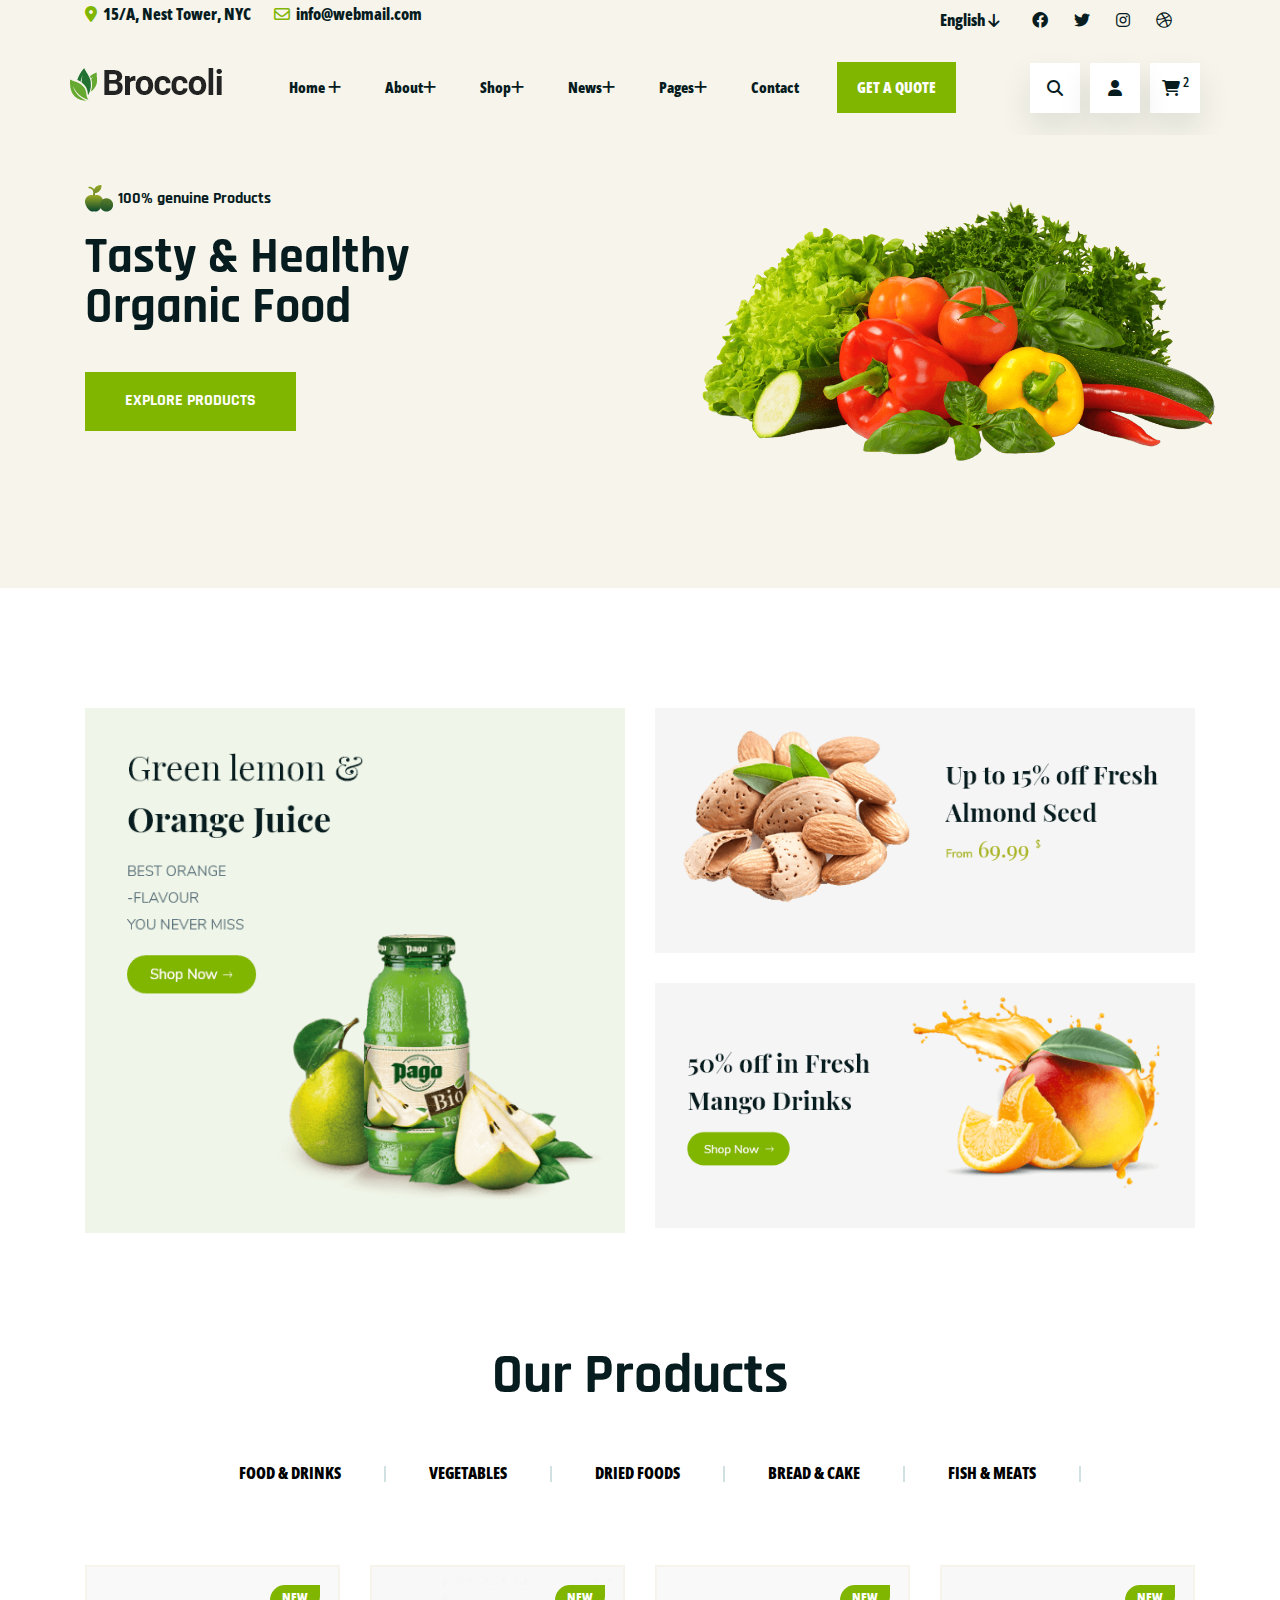
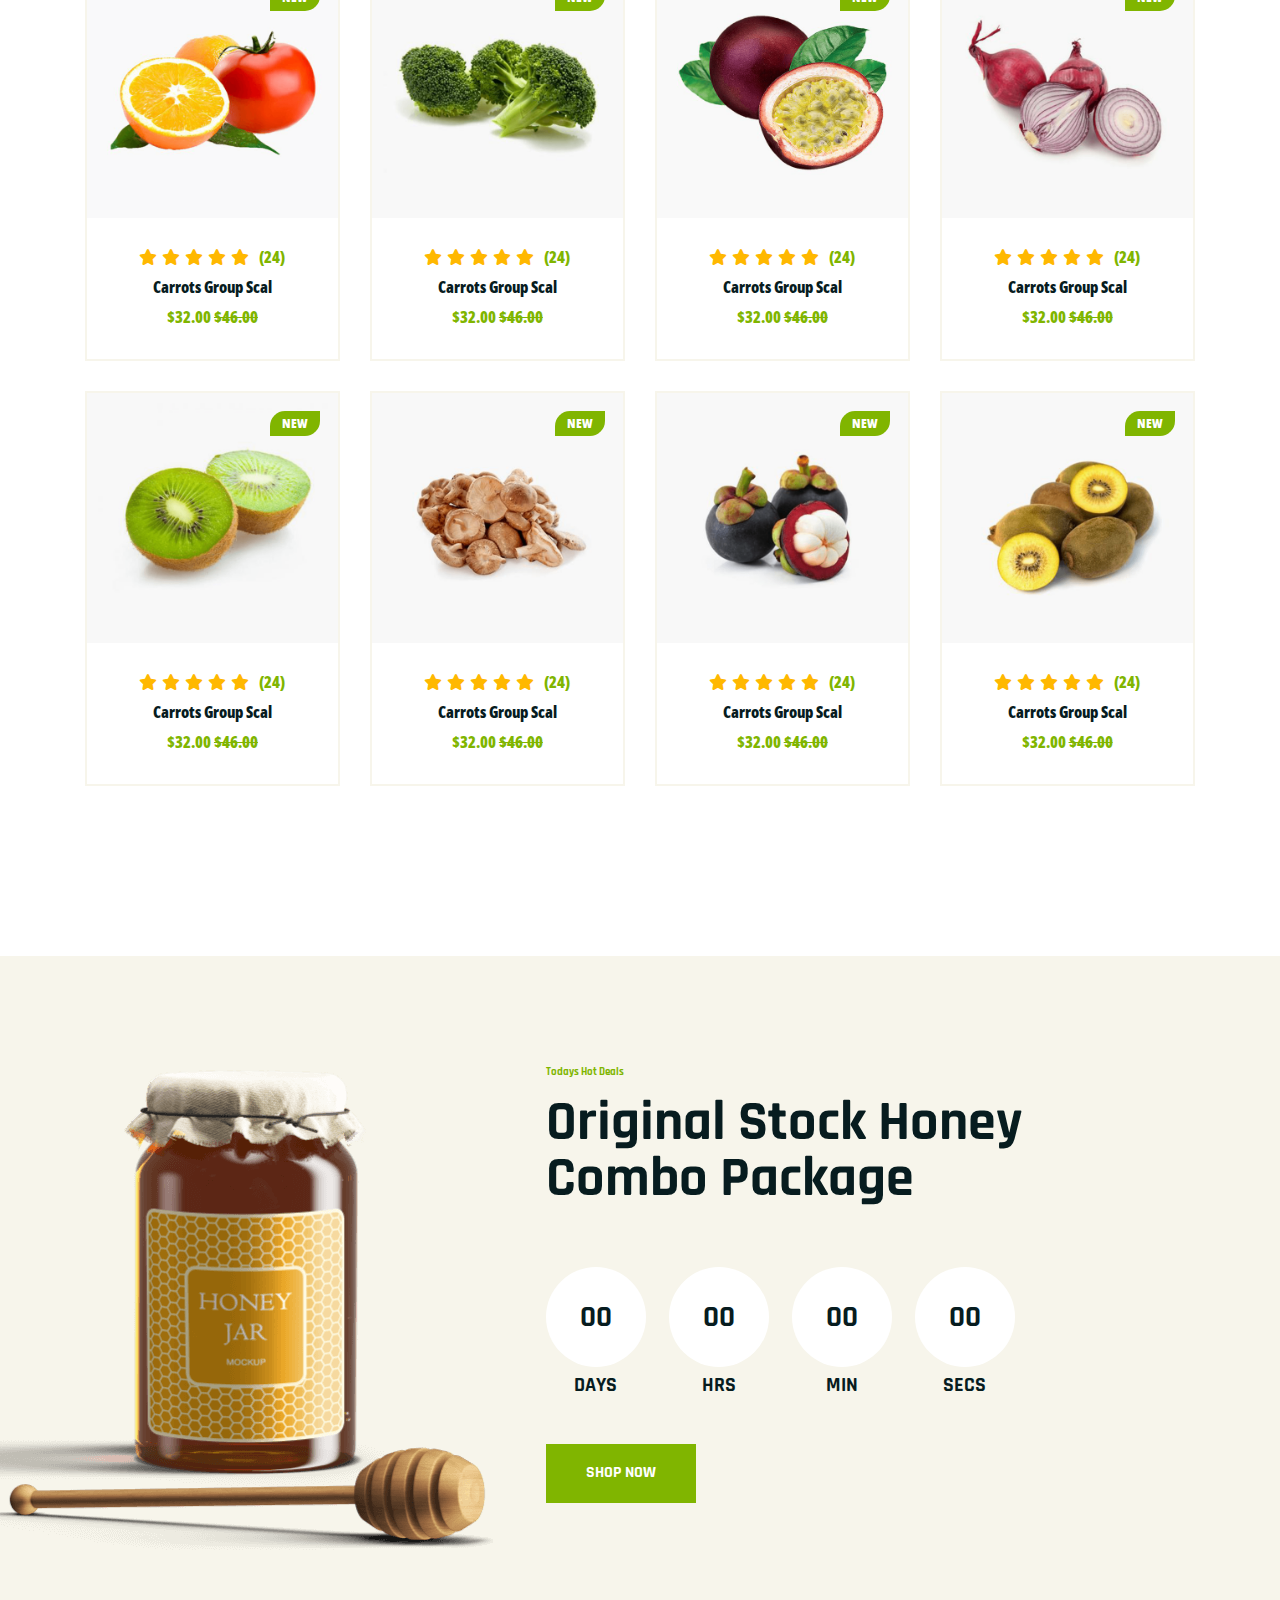
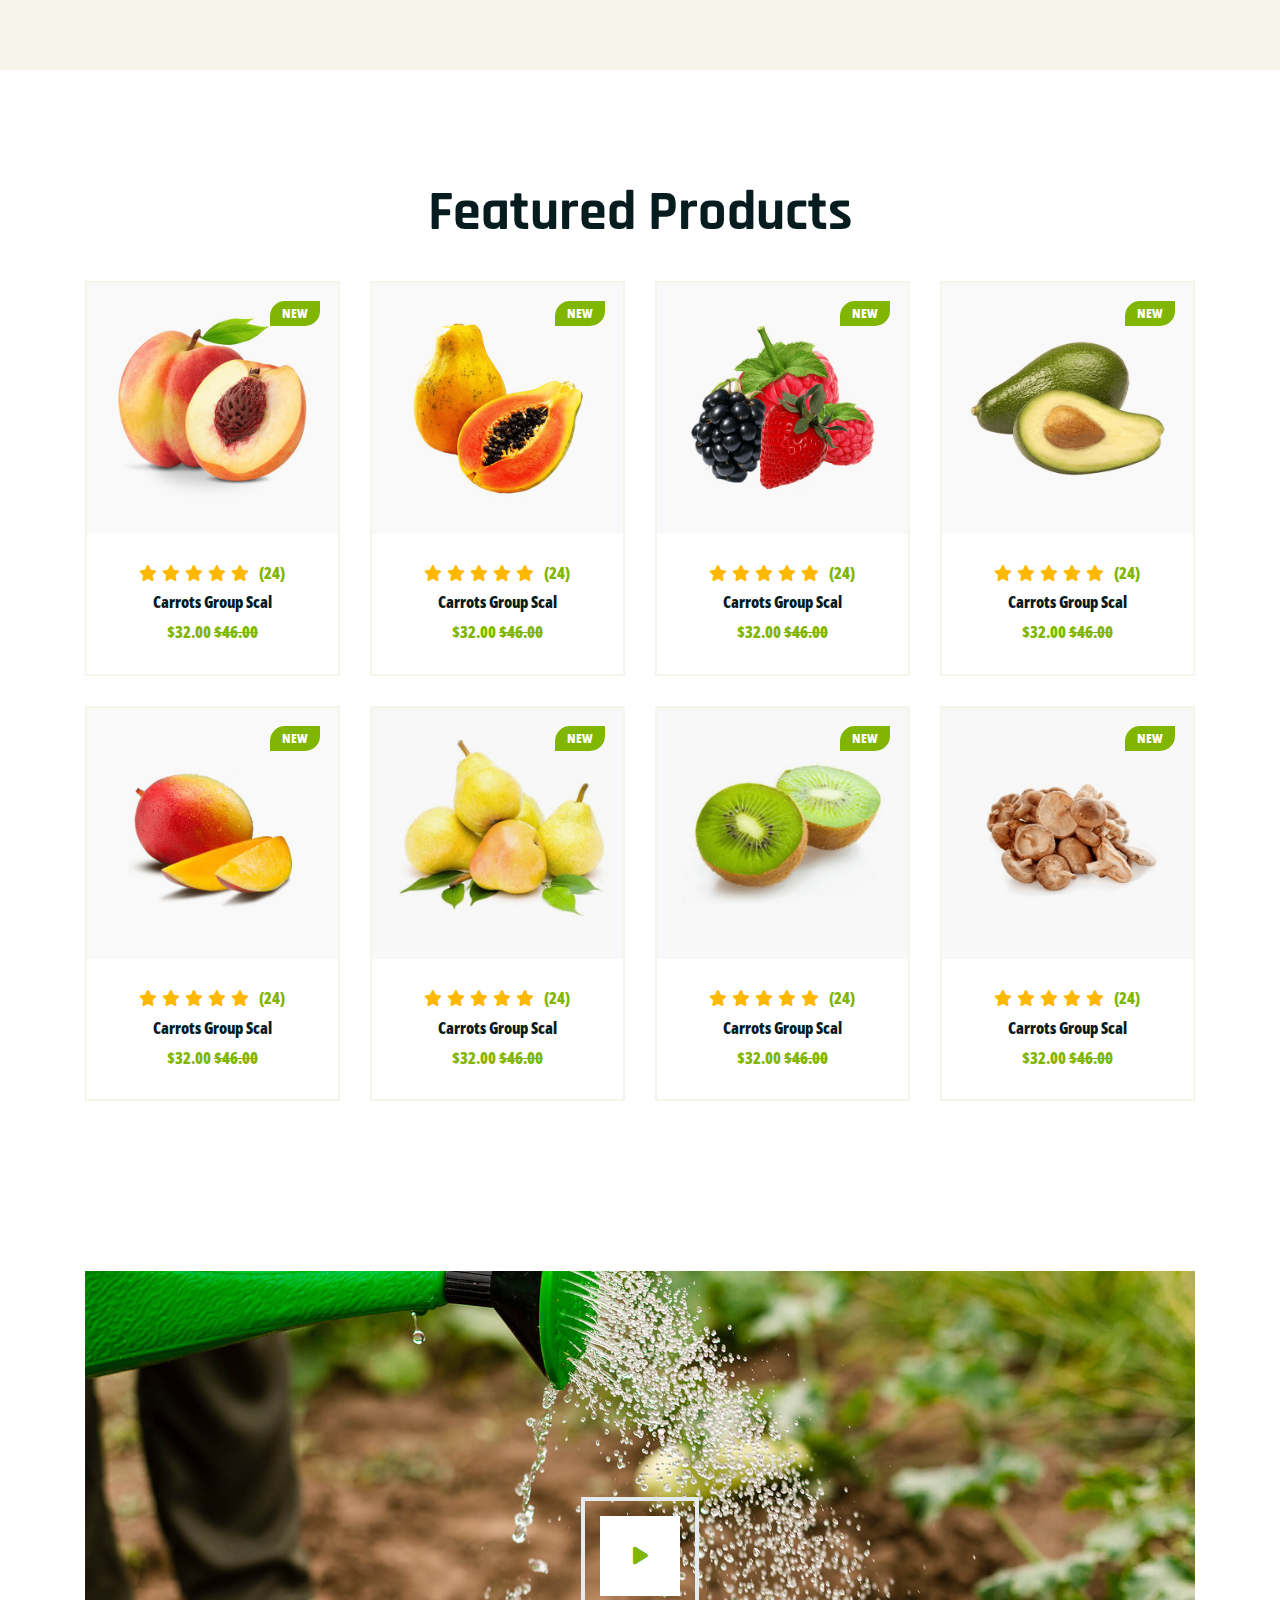
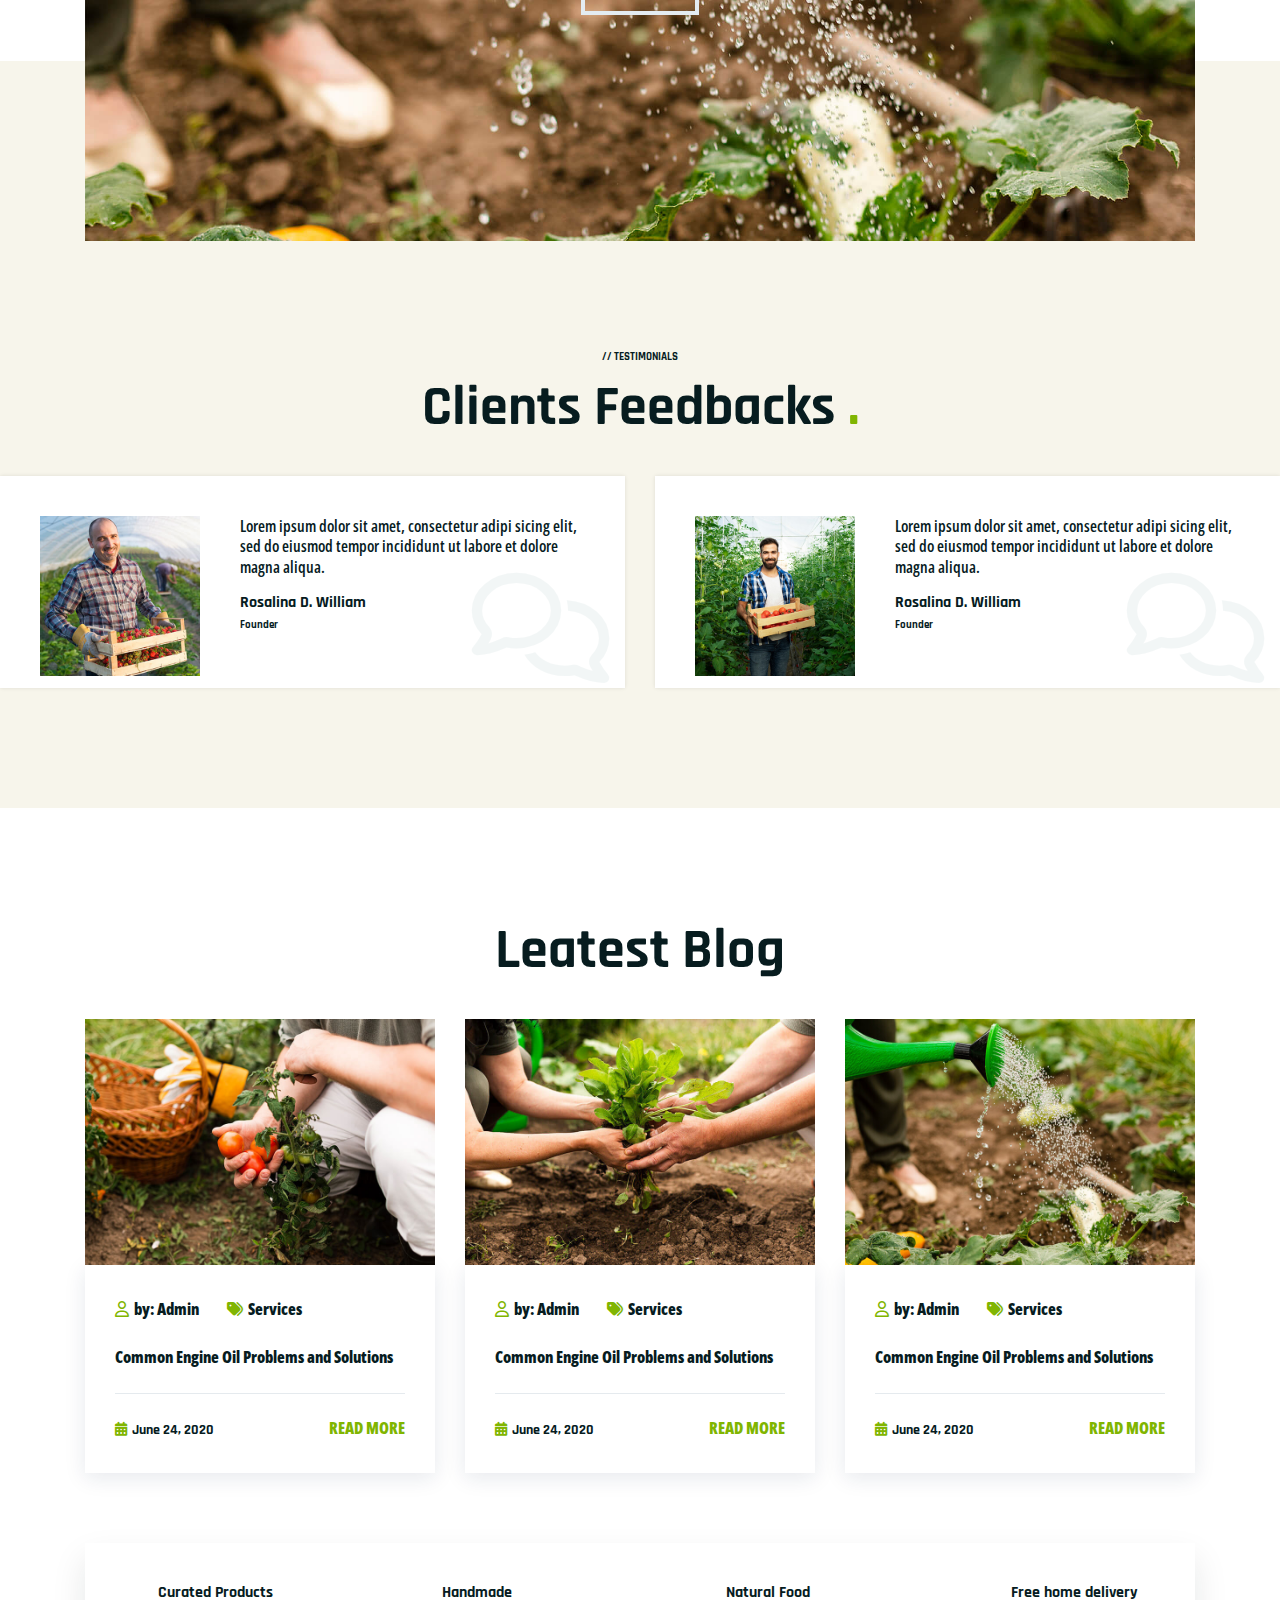
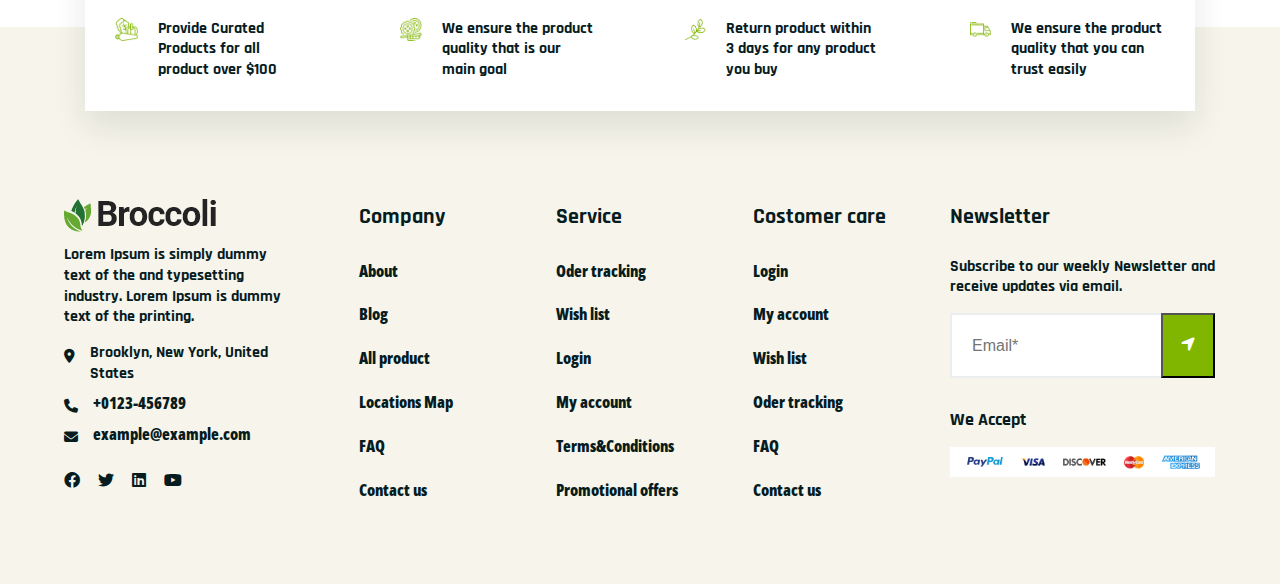
<file: index.html>
<!DOCTYPE html>
<html>

<head>

    <title>Broccoli - Organic Food HTML Template</title>
    <link rel="shortcut icon" href="img/hop.png">

    <!-- icon -->
    <link rel="stylesheet" href="css/all.min.css">

    <!-- offline font -->
    <link rel="stylesheet" href="css/font.css">

    <!-- css file -->
    <link rel="stylesheet" href="css/style.css">

    <!-- media query -->
    <link rel="stylesheet" href="css/mediaquery.css">

</head>

<body>
    <!-- hader top area start -->
    <header class="header-top">
        <div class="top-nav">
            <div class="container">
                <div class="row">
                    <div class="col-7">
                        <div class="top-bar-menu">
                            <ul>
                                <li>
                                    <a href="#">
                                        <i class="fa-solid fa-location-dot"></i>
                                        15/A, Nest Tower, NYC</a>
                                </li>
                                <li>
                                    <a href="#">
                                        <i class="fa-regular fa-envelope"></i> info@webmail.com</a>
                                </li>
                            </ul>
                        </div>
                    </div>
                    <div class="col-5">
                        <div class="top-bar-right-text">
                            <div class="top-bar-menu">
                                <ul>
                                    <li>
                                        <div class="drop-menu ltn currency-menu language-menu">
                                            <ul>
                                                <li>
                                                    <a href="#" class="dropdown-toggle">
                                                        <spam class="active-currency">English</spam>
                                                        <i class="fa-solid fa-arrow-down"></i>
                                                    </a>
                                                    <ul>
                                                        <li>
                                                            <a href="#">Arabic</a>
                                                        </li>
                                                        <li>
                                                            <a href="#">Bengali</a>
                                                        </li>
                                                        <li>
                                                            <a href="#">Chinese</a>
                                                        </li>
                                                        <li>
                                                            <a href="#">English</a>
                                                        </li>
                                                        <li>
                                                            <a href="#">french</a>
                                                        </li>
                                                        <li>
                                                            <a href="#">Hindi</a>
                                                        </li>

                                                    </ul>
                                                </li>
                                            </ul>
                                        </div>
                                    </li>
                                </ul>
                                <ul>
                                    <li>
                                        <a href="#"><i class="fa-brands fa-facebook"></i></a>
                                    </li>
                                    <li>
                                        <a href="#"><i class="fa-brands fa-twitter"></i></a>
                                    </li>
                                    <li>
                                        <a href="#"><i class="fa-brands fa-instagram"></i></a>
                                    </li>
                                    <li>
                                        <a href="#"><i class="fa-brands fa-dribbble"></i></a>
                                    </li>
                                </ul>
                            </div>
                        </div>
                    </div>
                </div>
            </div>
        </div>
        </div>
        <!-- hader top area end -->
        <!-- heder-middal-area-start -->
        <div class="header-middle-area">
            <div class="container">
                <div class="row">
                    <div class="col">
                        <div class="site-logo-wrap">
                            <div class="site-logo">
                                <a href="index.html">
                                    <img src="img/logo.png" alt="logo">
                                </a>
                            </div>
                        </div>
                    </div>
                    <div class="col header-menu manu-color">
                        <div class="header-menu aa1 aa2 ">
                            <nav>
                                <div class="main-menu">
                                    <ul>
                                        <li class="menu-icon">
                                            <a href="index.html">Home <i class="fa-solid fa-plus"></i></a>
                                            <ul class="sub-menu">
                                                <li>
                                                    <a href="index-.html">Home style-1</a>
                                                </li>
                                                <li>
                                                    <a href="index-2.html">Home style-2</a>
                                                </li>
                                                <li>
                                                    <a href="index-3.html">Home style-3</a>
                                                </li>
                                                <li>
                                                    <a href="index-4.html">Home style-4</a>
                                                </li>
                                                <li>
                                                    <a href="index-5.html">Home style-5</a>
                                                </li>
                                                <li>
                                                    <a href="index-6.html">Home style-6</a>
                                                </li>
                                                <li>
                                                    <a href="index-7.html">Home style-7</a>
                                                </li>
                                                <li>
                                                    <a href="index-8.html">Home style-8</a>
                                                </li>
                                                <li>
                                                    <a href="index-9.html">Home style-9</a>
                                                </li>
                                                <li>
                                                    <a href="index-10.html">Home style-10</a>
                                                </li>
                                                <li>
                                                    <a href="index-11.html">Home style-11</a>
                                                </li>
                                            </ul>
                                        </li>
                                        <li class="menu-icon">
                                            <a href="#">About<i class="fa-solid fa-plus"></i></a>
                                            <ul class="sub-menu">
                                                <li>
                                                    <a href="about.html">About</a>
                                                </li>
                                                <li>
                                                    <a href="Services.html">Services</a>
                                                </li>
                                                <li>
                                                    <a href="Service Details.html">Service Details</a>
                                                </li>
                                                <li>
                                                    <a href="portfolio.html">Gallery</a>
                                                </li>
                                                <li>
                                                    <a href="portfolio-2.html">Gallery - 02</a>
                                                </li>
                                                <li>
                                                    <a href="portfolio-Details.html">Gallery Details</a>
                                                </li>
                                                <li>
                                                    <a href="Team.html">Team</a>
                                                </li>
                                                <li>
                                                    <a href="Team Details.html">Team Details</a>
                                                </li>
                                                <li>
                                                    <a href="FAQ.html">FAQ</a>
                                                </li>
                                                <li>
                                                    <a href="locations.html">Google Map Locations</a>
                                                </li>
                                            </ul>
                                        </li>
                                        <li class="menu-icon">
                                            <a href="#">Shop<i class="fa-solid fa-plus"></i></a>
                                            <ul class="sub-menu">
                                                <li>
                                                    <a href="shop.html">shop</a>
                                                </li>
                                                <li>
                                                    <a href="shop.html">Shop Grid</a>
                                                </li>
                                                <li>
                                                    <a href="shop.html">Shop Left sidebar</a>
                                                </li>
                                                <li>
                                                    <a href="shop.html">Shop right sidebar</a>
                                                </li>
                                                <li>
                                                    <a href="shop.html">Shop details </a>
                                                </li>
                                                <li>
                                                    <a href="shop.html">Shop details no sidebar </a>
                                                </li>
                                                <li>
                                                    <a href="#">Other Pages
                                                        <span class="float-right">>></span>
                                                    </a>
                                                    <ul>
                                                        <li>
                                                            <a href="Cart.html">Cart</a>
                                                        </li>
                                                        <li>
                                                            <a href="Wishlist.html">Wishlist</a>
                                                        </li>
                                                        <li>
                                                            <a href="Checkout.html">Checkout</a>
                                                        </li>
                                                        <li>
                                                            <a href="Order Tracking.html">Order Tracking</a>
                                                        </li>
                                                        <li>
                                                            <a href="Account.html">My Account</a>
                                                        </li>
                                                        <li>
                                                            <a href="login.html">Sign in</a>
                                                        </li>
                                                    </ul>
                                                </li>
                                            </ul>
                                        </li>
                                        <li class="menu-icon">
                                            <a href="#">News<i class="fa-solid fa-plus"></i></a>
                                            <ul class="sub-menu">
                                                <li>
                                                    <a href="bolg.html">News</a>
                                                </li>
                                                <li>
                                                    <a href="blog-Grid.html">News Grid</a>
                                                </li>
                                                <li>
                                                    <a href="bolg-Left sidebar.html">News Left sidebar</a>
                                                </li>
                                                <li>
                                                    <a href="bolg- Right sidebar.html">News Right sidebar</a>
                                                </li>
                                                <li>
                                                    <a href="bolg- details.html">News details</a>
                                                </li>
                                            </ul>
                                        </li>

                                        <li class="menu-icon mega-menu-parent">
                                            <a href="#">Pages<i class="fa-solid fa-plus"></i></a>
                                            <ul class="mega-menu ">
                                                <li class="col-3">
                                                    <a href="#">Inner Pages</a>

                                                    <div class="gallery">
                                                        <a href="#" class="font-t">Gallery</a>
                                                    </div>
                                                    <div class="gallery">
                                                        <a href="#" class="font-t">Gallery 02</a>
                                                    </div>
                                                    <div class="gallery">
                                                        <a href="#" class="font-t">Gallery Details</a>
                                                    </div>
                                                    <div class="gallery">
                                                        <a href="#" class="font-t">Team</a>
                                                    </div>
                                                    <div class="gallery">
                                                        <a href="#" class="font-t">Team Details</a>
                                                    </div>
                                                    <div class="gallery">
                                                        <a href="#" class="font-t">FAQ</a>
                                                    </div>
                                                </li>
                                                <li class="col-3">
                                                    <a href="#">Inner Pages</a>

                                                    <div class="gallery">
                                                        <a href="#" class="font-t">History</a>
                                                    </div>
                                                    <div class="gallery">
                                                        <a href="#" class="font-t">Appointment</a>
                                                    </div>
                                                    <div class="gallery">
                                                        <a href="#" class="font-t">Google Map Locations</a>
                                                    </div>
                                                    <div class="gallery">
                                                        <a href="#" class="font-t">404</a>
                                                    </div>
                                                    <div class="gallery">
                                                        <a href="#" class="font-t">Contact</a>
                                                    </div>
                                                    <div class="gallery">
                                                        <a href="#" class="font-t">Coming soon</a>
                                                    </div>
                                                </li>
                                                <li class="col-3">
                                                    <a href="#">Shop Pages</a>

                                                    <div class="gallery">
                                                        <a href="#" class="font-t">Shop</a>
                                                    </div>
                                                    <div class="gallery">
                                                        <a href="#" class="font-t">Shop Left sidebar</a>
                                                    </div>
                                                    <div class="gallery">
                                                        <a href="#" class="font-t">Shop Right sidebar </a>
                                                    </div>
                                                    <div class="gallery">
                                                        <a href="#" class="font-t">Shop Grid</a>
                                                    </div>
                                                    <div class="gallery">
                                                        <a href="#" class="font-t">Shop details</a>
                                                    </div>
                                                    <div class="gallery">
                                                        <a href="#" class="font-t">Cart</a>
                                                    </div>
                                                </li>
                                                <li class="col-3">
                                                    <div class="img-div">
                                                        <img src="img/menu-banner-1.png">
                                                    </div>
                                                </li>
                                            </ul>


                                        </li>

                                        <li>
                                            <a href="Contact.html">Contact</a>
                                        </li>
                                        <li class="btn-link">
                                            <a href="#">GET A QUOTE</a>
                                        </li>
                                    </ul>
                                </div>
                            </nav>
                        </div>
                    </div>
                    <!-- header-search-1 -->
                    <div class="header-option header-option-2">
                        <div class="header-search">
                            <div class="header-search-1">
                                <div class="search-icon">
                                    <i class="fa-solid fa-magnifying-glass"></i>
                                </div>
                            </div>
                        </div>
                        <!-- user-menu -->
                        <div class="drop-menu-1 user-menu">
                            <ul>
                                <li>
                                    <a href="#">
                                        <i class="fa-solid fa-user"></i>
                                    </a>
                                    <ul>
                                        <li>
                                            <a href="iogin.html">Sign in</a>
                                        </li>
                                        <li>
                                            <a href="Register.html">Register</a>
                                        </li>
                                        <li>
                                            <a href="My Account.html">My Account</a>
                                        </li>
                                        <li>
                                            <a href="Wishlist.html">Wishlist</a>
                                        </li>
                                    </ul>
                                </li>
                            </ul>
                        </div>
                        <!-- mini-cart -->
                        <div class="cart">
                            <a href="#">
                                <i class="fa-solid fa-cart-shopping"></i>
                                <sup>2</sup>
                            </a>
                        </div>
                    </div>
                </div>
            </div>
        </div>
        <!-- header heder-middal-area-end -->
    </header>
    <!-- banner-section -->


    <div class="slide-item">
        <div class="slider-inner">
            <div class="container">
                <div class="row">
                    <div class="col-12 aling-self-center">
                        <div class="slide-item-info">
                            <div class="slide-item-info-inner">
                                <h6 class="sub-title">
                                    <img src="img/1 (1).png" alt=""> 100% genuine Products
                                </h6>
                                <h1 class="slide-title">Tasty & Healthy <br> Organic Food</h1>
                                <div class="btn-wrapped">
                                    <a href="#" class="theme-btn-1 btn btn-effect-1">Explore Products</a>
                                </div>

                            </div>
                        </div>

                        <div class="slide-item-img">
                            <img src="img/23.png" alt="">
                        </div>
                    </div>
                </div>
            </div>
        </div>
    </div>

    <!-- banner-section-end -->
    <!-- banner-aera-start -->
    <div class="banner-aera mt-120">
        <div class="container">
            <div class="row justify-content-center">
                <div class="col-6 col-6">
                    <div class="banner-item">
                        <div class="banner-img">
                            <a href="#">
                                <img src="img/13.png">
                            </a>

                        </div>
                    </div>
                </div>
                <div class="col-6 col-6">
                    <div class="row">
                        <div class="col-12">
                            <div class="banner-item">
                                <div class="banner-img">
                                    <a href="#">
                                        <img src="img/14 (1).png">
                                    </a>
                                </div>
                            </div>
                        </div>
                        <div class="col-12">
                            <div class="banner-item">
                                <div class="banner-img">
                                    <a href="#">
                                        <img src="img/15 (1).png">
                                    </a>
                                </div>
                            </div>
                        </div>
                    </div>
                </div>
            </div>
        </div>
    </div>
    <!-- banner-aera-end -->

    <!-- PRODUCT-TEB-AERA START -->

    <div class="product-teb-area product-gutter pt-85 pb-70">
        <div class="container">
            <div class="row">
                <div class="col-12">
                    <div class="section-title-area section-title-2 text-center">
                        <h1 class="section-title">Our Products</h1>
                    </div>
                    <div class="tab-menu tab-menu-2 tab-menu-top-right text-uppercase text-center">
                        <div class="nav">
                            <a href="#">Food & Drinks</a>
                            <a href="#">Vegetables</a>
                            <a href="#">Dried Foods</a>
                            <a href="#">Bread & Cake</a>
                            <a href="#">Fish & Meats</a>
                        </div>
                    </div>
                </div>
                <!-- our-product   -->
                <section class=" pb-70">
                    <div class="container">
                        <div class="row">
                            <div class="col-3">
                                <div class="img-3 product-item text-center">
                                    <div class="product-img">
                                        <a href="#">
                                            <img src="img/11.png">
                                        </a>
                                        <div class="product-badge">
                                            <ul>
                                                <li class="sale-badge">new</li>
                                            </ul>
                                        </div>
                                        <div class="product-hover-action">
                                            <ul>
                                                <li>
                                                    <a href="#"><i class="fa-solid fa-eye"></i></a>
                                                </li>
                                                <li>
                                                    <a href="#"><i class="fa-solid fa-cart-shopping"></i></a>
                                                </li>
                                                <li>
                                                    <a href="#"><i class="fa-regular fa-heart"></i></a>
                                                </li>
                                            </ul>
                                        </div>
                                    </div>
                                    <div class="product-info">
                                        <div class="product-ratting">
                                            <ul>
                                                <li><a href="#"><i class="fa-solid fa-star"></i></a></li>
                                                <li><a href="#"><i class="fa-solid fa-star"></i></a></li>
                                                <li><a href="#"><i class="fa-solid fa-star"></i></a></li>
                                                <li><a href="#"><i class="fa-solid fa-star"></i></a></li>
                                                <li><a href="#"><i class="fa-solid fa-star"></i></a></li>
                                                <li class="review-total">
                                                    <a href="#">(24)</a>
                                                </li>
                                            </ul>
                                        </div>
                                        <h2 class="product-title">
                                            <a href="#">Carrots Group Scal</a>
                                        </h2>
                                        <div class="product-price">
                                            <span>$32.00</span>
                                            <del>$46.00</del>
                                        </div>
                                    </div>
                                </div>
                            </div>
                            <div class="col-3">
                                <div class="img-3 product-item text-center">
                                    <div class="product-img">
                                        <a href="#">
                                            <img src="img/12.png">
                                        </a>
                                        <div class="product-badge">
                                            <ul>
                                                <li class="sale-badge">new</li>
                                            </ul>
                                        </div>
                                        <div class="product-hover-action">
                                            <ul>
                                                <li>
                                                    <a href="#"><i class="fa-solid fa-eye"></i></a>
                                                </li>
                                                <li>
                                                    <a href="#"><i class="fa-solid fa-cart-shopping"></i></a>
                                                </li>
                                                <li>
                                                    <a href="#"><i class="fa-regular fa-heart"></i></a>
                                                </li>
                                            </ul>
                                        </div>
                                    </div>
                                    <div class="product-info">
                                        <div class="product-ratting">
                                            <ul>
                                                <li><a href="#"><i class="fa-solid fa-star"></i></a></li>
                                                <li><a href="#"><i class="fa-solid fa-star"></i></a></li>
                                                <li><a href="#"><i class="fa-solid fa-star"></i></a></li>
                                                <li><a href="#"><i class="fa-solid fa-star"></i></a></li>
                                                <li><a href="#"><i class="fa-solid fa-star"></i></a></li>
                                                <li class="review-total">
                                                    <a href="#">(24)</a>
                                                </li>
                                            </ul>
                                        </div>
                                        <h2 class="product-title">
                                            <a href="#">Carrots Group Scal</a>
                                        </h2>
                                        <div class="product-price">
                                            <span>$32.00</span>
                                            <del>$46.00</del>
                                        </div>
                                    </div>
                                </div>
                            </div>
                            <div class="col-3">
                                <div class="img-3 product-item text-center">
                                    <div class="product-img">
                                        <a href="#">
                                            <img src="img/13 (1).png">
                                        </a>
                                        <div class="product-badge">
                                            <ul>
                                                <li class="sale-badge">new</li>
                                            </ul>
                                        </div>
                                        <div class="product-hover-action">
                                            <ul>
                                                <li>
                                                    <a href="#"><i class="fa-solid fa-eye"></i></a>
                                                </li>
                                                <li>
                                                    <a href="#"><i class="fa-solid fa-cart-shopping"></i></a>
                                                </li>
                                                <li>
                                                    <a href="#"><i class="fa-regular fa-heart"></i></a>
                                                </li>
                                            </ul>
                                        </div>
                                    </div>
                                    <div class="product-info">
                                        <div class="product-ratting">
                                            <ul>
                                                <li><a href="#"><i class="fa-solid fa-star"></i></a></li>
                                                <li><a href="#"><i class="fa-solid fa-star"></i></a></li>
                                                <li><a href="#"><i class="fa-solid fa-star"></i></a></li>
                                                <li><a href="#"><i class="fa-solid fa-star"></i></a></li>
                                                <li><a href="#"><i class="fa-solid fa-star"></i></a></li>
                                                <li class="review-total">
                                                    <a href="#">(24)</a>
                                                </li>
                                            </ul>
                                        </div>
                                        <h2 class="product-title">
                                            <a href="#">Carrots Group Scal</a>
                                        </h2>
                                        <div class="product-price">
                                            <span>$32.00</span>
                                            <del>$46.00</del>
                                        </div>
                                    </div>
                                </div>
                            </div>
                            <div class="col-3">
                                <div class="img-3 product-item text-center">
                                    <div class="product-img">
                                        <a href="#">
                                            <img src="img/14.png">
                                        </a>
                                        <div class="product-badge">
                                            <ul>
                                                <li class="sale-badge">new</li>
                                            </ul>
                                        </div>
                                        <div class="product-hover-action">
                                            <ul>
                                                <li>
                                                    <a href="#"><i class="fa-solid fa-eye"></i></a>
                                                </li>
                                                <li>
                                                    <a href="#"><i class="fa-solid fa-cart-shopping"></i></a>
                                                </li>
                                                <li>
                                                    <a href="#"><i class="fa-regular fa-heart"></i></a>
                                                </li>
                                            </ul>
                                        </div>
                                    </div>
                                    <div class="product-info">
                                        <div class="product-ratting">
                                            <ul>
                                                <li><a href="#"><i class="fa-solid fa-star"></i></a></li>
                                                <li><a href="#"><i class="fa-solid fa-star"></i></a></li>
                                                <li><a href="#"><i class="fa-solid fa-star"></i></a></li>
                                                <li><a href="#"><i class="fa-solid fa-star"></i></a></li>
                                                <li><a href="#"><i class="fa-solid fa-star"></i></a></li>
                                                <li class="review-total">
                                                    <a href="#">(24)</a>
                                                </li>
                                            </ul>
                                        </div>
                                        <h2 class="product-title">
                                            <a href="#">Carrots Group Scal</a>
                                        </h2>
                                        <div class="product-price">
                                            <span>$32.00</span>
                                            <del>$46.00</del>
                                        </div>
                                    </div>
                                </div>
                            </div>
                            <div class="col-3">
                                <div class="img-3 product-item text-center">
                                    <div class="product-img">
                                        <a href="#">
                                            <img src="img/7.png">
                                        </a>
                                        <div class="product-badge">
                                            <ul>
                                                <li class="sale-badge">new</li>
                                            </ul>
                                        </div>
                                        <div class="product-hover-action">
                                            <ul>
                                                <li>
                                                    <a href="#"><i class="fa-solid fa-eye"></i></a>
                                                </li>
                                                <li>
                                                    <a href="#"><i class="fa-solid fa-cart-shopping"></i></a>
                                                </li>
                                                <li>
                                                    <a href="#"><i class="fa-regular fa-heart"></i></a>
                                                </li>
                                            </ul>
                                        </div>
                                    </div>
                                    <div class="product-info">
                                        <div class="product-ratting">
                                            <ul>
                                                <li><a href="#"><i class="fa-solid fa-star"></i></a></li>
                                                <li><a href="#"><i class="fa-solid fa-star"></i></a></li>
                                                <li><a href="#"><i class="fa-solid fa-star"></i></a></li>
                                                <li><a href="#"><i class="fa-solid fa-star"></i></a></li>
                                                <li><a href="#"><i class="fa-solid fa-star"></i></a></li>
                                                <li class="review-total">
                                                    <a href="#">(24)</a>
                                                </li>
                                            </ul>
                                        </div>
                                        <h2 class="product-title">
                                            <a href="#">Carrots Group Scal</a>
                                        </h2>
                                        <div class="product-price">
                                            <span>$32.00</span>
                                            <del>$46.00</del>
                                        </div>
                                    </div>
                                </div>
                            </div>
                            <div class="col-3">
                                <div class="img-3 product-item text-center">
                                    <div class="product-img">
                                        <a href="#">
                                            <img src="img/8.png">
                                        </a>
                                        <div class="product-badge">
                                            <ul>
                                                <li class="sale-badge">new</li>
                                            </ul>
                                        </div>
                                        <div class="product-hover-action">
                                            <ul>
                                                <li>
                                                    <a href="#"><i class="fa-solid fa-eye"></i></a>
                                                </li>
                                                <li>
                                                    <a href="#"><i class="fa-solid fa-cart-shopping"></i></a>
                                                </li>
                                                <li>
                                                    <a href="#"><i class="fa-regular fa-heart"></i></a>
                                                </li>
                                            </ul>
                                        </div>
                                    </div>
                                    <div class="product-info">
                                        <div class="product-ratting">
                                            <ul>
                                                <li><a href="#"><i class="fa-solid fa-star"></i></a></li>
                                                <li><a href="#"><i class="fa-solid fa-star"></i></a></li>
                                                <li><a href="#"><i class="fa-solid fa-star"></i></a></li>
                                                <li><a href="#"><i class="fa-solid fa-star"></i></a></li>
                                                <li><a href="#"><i class="fa-solid fa-star"></i></a></li>
                                                <li class="review-total">
                                                    <a href="#">(24)</a>
                                                </li>
                                            </ul>
                                        </div>
                                        <h2 class="product-title">
                                            <a href="#">Carrots Group Scal</a>
                                        </h2>
                                        <div class="product-price">
                                            <span>$32.00</span>
                                            <del>$46.00</del>
                                        </div>
                                    </div>
                                </div>
                            </div>
                            <div class="col-3">
                                <div class="img-3 product-item text-center">
                                    <div class="product-img">
                                        <a href="#">
                                            <img src="img/9.png">
                                        </a>
                                        <div class="product-badge">
                                            <ul>
                                                <li class="sale-badge">new</li>
                                            </ul>
                                        </div>
                                        <div class="product-hover-action">
                                            <ul>
                                                <li>
                                                    <a href="#"><i class="fa-solid fa-eye"></i></a>
                                                </li>
                                                <li>
                                                    <a href="#"><i class="fa-solid fa-cart-shopping"></i></a>
                                                </li>
                                                <li>
                                                    <a href="#"><i class="fa-regular fa-heart"></i></a>
                                                </li>
                                            </ul>
                                        </div>
                                    </div>
                                    <div class="product-info">
                                        <div class="product-ratting">
                                            <ul>
                                                <li><a href="#"><i class="fa-solid fa-star"></i></a></li>
                                                <li><a href="#"><i class="fa-solid fa-star"></i></a></li>
                                                <li><a href="#"><i class="fa-solid fa-star"></i></a></li>
                                                <li><a href="#"><i class="fa-solid fa-star"></i></a></li>
                                                <li><a href="#"><i class="fa-solid fa-star"></i></a></li>
                                                <li class="review-total">
                                                    <a href="#">(24)</a>
                                                </li>
                                            </ul>
                                        </div>
                                        <h2 class="product-title">
                                            <a href="#">Carrots Group Scal</a>
                                        </h2>
                                        <div class="product-price">
                                            <span>$32.00</span>
                                            <del>$46.00</del>
                                        </div>
                                    </div>
                                </div>
                            </div>
                            <div class="col-3">
                                <div class="img-3 product-item text-center">
                                    <div class="product-img">
                                        <a href="#">
                                            <img src="img/10.png">
                                        </a>
                                        <div class="product-badge">
                                            <ul>
                                                <li class="sale-badge">new</li>
                                            </ul>
                                        </div>
                                        <div class="product-hover-action">
                                            <ul>
                                                <li>
                                                    <a href="#"><i class="fa-solid fa-eye"></i></a>
                                                </li>
                                                <li>
                                                    <a href="#"><i class="fa-solid fa-cart-shopping"></i></a>
                                                </li>
                                                <li>
                                                    <a href="#"><i class="fa-regular fa-heart"></i></a>
                                                </li>
                                            </ul>
                                        </div>
                                    </div>
                                    <div class="product-info">
                                        <div class="product-ratting">
                                            <ul>
                                                <li><a href="#"><i class="fa-solid fa-star"></i></a></li>
                                                <li><a href="#"><i class="fa-solid fa-star"></i></a></li>
                                                <li><a href="#"><i class="fa-solid fa-star"></i></a></li>
                                                <li><a href="#"><i class="fa-solid fa-star"></i></a></li>
                                                <li><a href="#"><i class="fa-solid fa-star"></i></a></li>
                                                <li class="review-total">
                                                    <a href="#">(24)</a>
                                                </li>
                                            </ul>
                                        </div>
                                        <h2 class="product-title">
                                            <a href="#">Carrots Group Scal</a>
                                        </h2>
                                        <div class="product-price">
                                            <span>$32.00</span>
                                            <del>$46.00</del>
                                        </div>
                                    </div>
                                </div>
                            </div>
                        </div>
                    </div>
                </section>
            </div>
        </div>
    </div>
    <!-- our product end -->
    <!-- COUNTDOWN-AREA-START -->
    <section class="call-to-action-area call-to-action-4 section-bg-1 pt-110 pb-120">
        <div class="row">
            <div class="col-5">
                <img src="img/11 (1).png">
            </div>
            <div class="col-7">
                <div class="call-to-action-inner-4 text-color-white">
                    <div class="section-title-area section-title-2">
                        <h6 class="secondary-color">Todays Hot Deals</h6>
                        <h1 class="section-title">
                            Original Stock Honey
                            <br>
                            Combo Package
                        </h1>
                    </div>
                    <div class="countdown countdown-3 bg-white--">
                        <div class="single">
                            <h1>00</h1>
                            <p>days</p>
                        </div>
                        <div class="single">
                            <h1>00</h1>
                            <p>hrs</p>
                        </div>
                        <div class="single">
                            <h1>00</h1>
                            <p>min</p>
                        </div>
                        <div class="single">
                            <h1>00</h1>
                            <p>secs</p>
                        </div>
                    </div>
                    <div class="btn-wrapper">
                        <a href="#" class="theme-btn-1 btn btn-effect-1 text-uppercase">shop now</a>
                    </div>
                </div>
            </div>
        </div>
    </section>
    <!-- COUNTDOWN-AREA-END -->
    <!-- PRODUCT-TEB-AERA START (PRODUCT-ITEM-3) -->
    <div class="product-area product-gutter pt-115 pb-70">
        <div class="container">
            <div class="row">
                <div class="col-12">
                    <div class="section-title-area section-title-2 text-center">
                        <h1 class="section-title">Featured Products</h1>
                    </div>
                </div>
            </div>
        </div>

        <!-- PRODUCT-TEB-AERA END (PRODUCT-ITEM-3) -->
        <!-- PRODUCT-OUR-ITEM-2 START-->
        <section class=" pb-70">
            <div class="container">
                <div class="row">
                    <div class="col-3">
                        <div class="img-3 product-item text-center">
                            <div class="product-img">
                                <a href="#">
                                    <img src="img/1.png">
                                </a>
                                <div class="product-badge">
                                    <ul>
                                        <li class="sale-badge">new</li>
                                    </ul>
                                </div>
                                <div class="product-hover-action">
                                    <ul>
                                        <li>
                                            <a href="#"><i class="fa-solid fa-eye"></i></a>
                                        </li>
                                        <li>
                                            <a href="#"><i class="fa-solid fa-cart-shopping"></i></a>
                                        </li>
                                        <li>
                                            <a href="#"><i class="fa-regular fa-heart"></i></a>
                                        </li>
                                    </ul>
                                </div>
                            </div>
                            <div class="product-info">
                                <div class="product-ratting">
                                    <ul>
                                        <li><a href="#"><i class="fa-solid fa-star"></i></a></li>
                                        <li><a href="#"><i class="fa-solid fa-star"></i></a></li>
                                        <li><a href="#"><i class="fa-solid fa-star"></i></a></li>
                                        <li><a href="#"><i class="fa-solid fa-star"></i></a></li>
                                        <li><a href="#"><i class="fa-solid fa-star"></i></a></li>
                                        <li class="review-total">
                                            <a href="#">(24)</a>
                                        </li>
                                    </ul>
                                </div>
                                <h2 class="product-title">
                                    <a href="#">Carrots Group Scal</a>
                                </h2>
                                <div class="product-price">
                                    <span>$32.00</span>
                                    <del>$46.00</del>
                                </div>
                            </div>
                        </div>
                    </div>
                    <div class="col-3">
                        <div class="img-3 product-item text-center">
                            <div class="product-img">
                                <a href="#">
                                    <img src="img/2.png">
                                </a>
                                <div class="product-badge">
                                    <ul>
                                        <li class="sale-badge">new</li>
                                    </ul>
                                </div>
                                <div class="product-hover-action">
                                    <ul>
                                        <li>
                                            <a href="#"><i class="fa-solid fa-eye"></i></a>
                                        </li>
                                        <li>
                                            <a href="#"><i class="fa-solid fa-cart-shopping"></i></a>
                                        </li>
                                        <li>
                                            <a href="#"><i class="fa-regular fa-heart"></i></a>
                                        </li>
                                    </ul>
                                </div>
                            </div>
                            <div class="product-info">
                                <div class="product-ratting">
                                    <ul>
                                        <li><a href="#"><i class="fa-solid fa-star"></i></a></li>
                                        <li><a href="#"><i class="fa-solid fa-star"></i></a></li>
                                        <li><a href="#"><i class="fa-solid fa-star"></i></a></li>
                                        <li><a href="#"><i class="fa-solid fa-star"></i></a></li>
                                        <li><a href="#"><i class="fa-solid fa-star"></i></a></li>
                                        <li class="review-total">
                                            <a href="#">(24)</a>
                                        </li>
                                    </ul>
                                </div>
                                <h2 class="product-title">
                                    <a href="#">Carrots Group Scal</a>
                                </h2>
                                <div class="product-price">
                                    <span>$32.00</span>
                                    <del>$46.00</del>
                                </div>
                            </div>
                        </div>
                    </div>
                    <div class="col-3">
                        <div class="img-3 product-item text-center">
                            <div class="product-img">
                                <a href="#">
                                    <img src="img/3.png">
                                </a>
                                <div class="product-badge">
                                    <ul>
                                        <li class="sale-badge">new</li>
                                    </ul>
                                </div>
                                <div class="product-hover-action">
                                    <ul>
                                        <li>
                                            <a href="#"><i class="fa-solid fa-eye"></i></a>
                                        </li>
                                        <li>
                                            <a href="#"><i class="fa-solid fa-cart-shopping"></i></a>
                                        </li>
                                        <li>
                                            <a href="#"><i class="fa-regular fa-heart"></i></a>
                                        </li>
                                    </ul>
                                </div>
                            </div>
                            <div class="product-info">
                                <div class="product-ratting">
                                    <ul>
                                        <li><a href="#"><i class="fa-solid fa-star"></i></a></li>
                                        <li><a href="#"><i class="fa-solid fa-star"></i></a></li>
                                        <li><a href="#"><i class="fa-solid fa-star"></i></a></li>
                                        <li><a href="#"><i class="fa-solid fa-star"></i></a></li>
                                        <li><a href="#"><i class="fa-solid fa-star"></i></a></li>
                                        <li class="review-total">
                                            <a href="#">(24)</a>
                                        </li>
                                    </ul>
                                </div>
                                <h2 class="product-title">
                                    <a href="#">Carrots Group Scal</a>
                                </h2>
                                <div class="product-price">
                                    <span>$32.00</span>
                                    <del>$46.00</del>
                                </div>
                            </div>
                        </div>
                    </div>
                    <div class="col-3">
                        <div class="img-3 product-item text-center">
                            <div class="product-img">
                                <a href="#">
                                    <img src="img/4.png">
                                </a>
                                <div class="product-badge">
                                    <ul>
                                        <li class="sale-badge">new</li>
                                    </ul>
                                </div>
                                <div class="product-hover-action">
                                    <ul>
                                        <li>
                                            <a href="#"><i class="fa-solid fa-eye"></i></a>
                                        </li>
                                        <li>
                                            <a href="#"><i class="fa-solid fa-cart-shopping"></i></a>
                                        </li>
                                        <li>
                                            <a href="#"><i class="fa-regular fa-heart"></i></a>
                                        </li>
                                    </ul>
                                </div>
                            </div>
                            <div class="product-info">
                                <div class="product-ratting">
                                    <ul>
                                        <li><a href="#"><i class="fa-solid fa-star"></i></a></li>
                                        <li><a href="#"><i class="fa-solid fa-star"></i></a></li>
                                        <li><a href="#"><i class="fa-solid fa-star"></i></a></li>
                                        <li><a href="#"><i class="fa-solid fa-star"></i></a></li>
                                        <li><a href="#"><i class="fa-solid fa-star"></i></a></li>
                                        <li class="review-total">
                                            <a href="#">(24)</a>
                                        </li>
                                    </ul>
                                </div>
                                <h2 class="product-title">
                                    <a href="#">Carrots Group Scal</a>
                                </h2>
                                <div class="product-price">
                                    <span>$32.00</span>
                                    <del>$46.00</del>
                                </div>
                            </div>
                        </div>
                    </div>
                    <div class="col-3">
                        <div class="img-3 product-item text-center">
                            <div class="product-img">
                                <a href="#">
                                    <img src="img/5.png">
                                </a>
                                <div class="product-badge">
                                    <ul>
                                        <li class="sale-badge">new</li>
                                    </ul>
                                </div>
                                <div class="product-hover-action">
                                    <ul>
                                        <li>
                                            <a href="#"><i class="fa-solid fa-eye"></i></a>
                                        </li>
                                        <li>
                                            <a href="#"><i class="fa-solid fa-cart-shopping"></i></a>
                                        </li>
                                        <li>
                                            <a href="#"><i class="fa-regular fa-heart"></i></a>
                                        </li>
                                    </ul>
                                </div>
                            </div>
                            <div class="product-info">
                                <div class="product-ratting">
                                    <ul>
                                        <li><a href="#"><i class="fa-solid fa-star"></i></a></li>
                                        <li><a href="#"><i class="fa-solid fa-star"></i></a></li>
                                        <li><a href="#"><i class="fa-solid fa-star"></i></a></li>
                                        <li><a href="#"><i class="fa-solid fa-star"></i></a></li>
                                        <li><a href="#"><i class="fa-solid fa-star"></i></a></li>
                                        <li class="review-total">
                                            <a href="#">(24)</a>
                                        </li>
                                    </ul>
                                </div>
                                <h2 class="product-title">
                                    <a href="#">Carrots Group Scal</a>
                                </h2>
                                <div class="product-price">
                                    <span>$32.00</span>
                                    <del>$46.00</del>
                                </div>
                            </div>
                        </div>
                    </div>
                    <div class="col-3">
                        <div class="img-3 product-item text-center">
                            <div class="product-img">
                                <a href="#">
                                    <img src="img/6.png">
                                </a>
                                <div class="product-badge">
                                    <ul>
                                        <li class="sale-badge">new</li>
                                    </ul>
                                </div>
                                <div class="product-hover-action">
                                    <ul>
                                        <li>
                                            <a href="#"><i class="fa-solid fa-eye"></i></a>
                                        </li>
                                        <li>
                                            <a href="#"><i class="fa-solid fa-cart-shopping"></i></a>
                                        </li>
                                        <li>
                                            <a href="#"><i class="fa-regular fa-heart"></i></a>
                                        </li>
                                    </ul>
                                </div>
                            </div>
                            <div class="product-info">
                                <div class="product-ratting">
                                    <ul>
                                        <li><a href="#"><i class="fa-solid fa-star"></i></a></li>
                                        <li><a href="#"><i class="fa-solid fa-star"></i></a></li>
                                        <li><a href="#"><i class="fa-solid fa-star"></i></a></li>
                                        <li><a href="#"><i class="fa-solid fa-star"></i></a></li>
                                        <li><a href="#"><i class="fa-solid fa-star"></i></a></li>
                                        <li class="review-total">
                                            <a href="#">(24)</a>
                                        </li>
                                    </ul>
                                </div>
                                <h2 class="product-title">
                                    <a href="#">Carrots Group Scal</a>
                                </h2>
                                <div class="product-price">
                                    <span>$32.00</span>
                                    <del>$46.00</del>
                                </div>
                            </div>
                        </div>
                    </div>
                    <div class="col-3">
                        <div class="img-3 product-item text-center">
                            <div class="product-img">
                                <a href="#">
                                    <img src="img/7.png">
                                </a>
                                <div class="product-badge">
                                    <ul>
                                        <li class="sale-badge">new</li>
                                    </ul>
                                </div>
                                <div class="product-hover-action">
                                    <ul>
                                        <li>
                                            <a href="#"><i class="fa-solid fa-eye"></i></a>
                                        </li>
                                        <li>
                                            <a href="#"><i class="fa-solid fa-cart-shopping"></i></a>
                                        </li>
                                        <li>
                                            <a href="#"><i class="fa-regular fa-heart"></i></a>
                                        </li>
                                    </ul>
                                </div>
                            </div>
                            <div class="product-info">
                                <div class="product-ratting">
                                    <ul>
                                        <li><a href="#"><i class="fa-solid fa-star"></i></a></li>
                                        <li><a href="#"><i class="fa-solid fa-star"></i></a></li>
                                        <li><a href="#"><i class="fa-solid fa-star"></i></a></li>
                                        <li><a href="#"><i class="fa-solid fa-star"></i></a></li>
                                        <li><a href="#"><i class="fa-solid fa-star"></i></a></li>
                                        <li class="review-total">
                                            <a href="#">(24)</a>
                                        </li>
                                    </ul>
                                </div>
                                <h2 class="product-title">
                                    <a href="#">Carrots Group Scal</a>
                                </h2>
                                <div class="product-price">
                                    <span>$32.00</span>
                                    <del>$46.00</del>
                                </div>
                            </div>
                        </div>
                    </div>
                    <div class="col-3">
                        <div class="img-3 product-item text-center">
                            <div class="product-img">
                                <a href="#">
                                    <img src="img/8.png">
                                </a>
                                <div class="product-badge">
                                    <ul>
                                        <li class="sale-badge">new</li>
                                    </ul>
                                </div>
                                <div class="product-hover-action">
                                    <ul>
                                        <li>
                                            <a href="#"><i class="fa-solid fa-eye"></i></a>
                                        </li>
                                        <li>
                                            <a href="#"><i class="fa-solid fa-cart-shopping"></i></a>
                                        </li>
                                        <li>
                                            <a href="#"><i class="fa-regular fa-heart"></i></a>
                                        </li>
                                    </ul>
                                </div>
                            </div>
                            <div class="product-info">
                                <div class="product-ratting">
                                    <ul>
                                        <li><a href="#"><i class="fa-solid fa-star"></i></a></li>
                                        <li><a href="#"><i class="fa-solid fa-star"></i></a></li>
                                        <li><a href="#"><i class="fa-solid fa-star"></i></a></li>
                                        <li><a href="#"><i class="fa-solid fa-star"></i></a></li>
                                        <li><a href="#"><i class="fa-solid fa-star"></i></a></li>
                                        <li class="review-total">
                                            <a href="#">(24)</a>
                                        </li>
                                    </ul>
                                </div>
                                <h2 class="product-title">
                                    <a href="#">Carrots Group Scal</a>
                                </h2>
                                <div class="product-price">
                                    <span>$32.00</span>
                                    <del>$46.00</del>
                                </div>
                            </div>
                        </div>
                    </div>
                </div>
            </div>
        </section>
    </div>
    <!-- PRODUCT-OUR-ITEM-2 END -->
    <!-- VIDEO-AREA-START -->
    <div class="video-popup-area video-popup-margin">
        <div class="container">
            <div class="row">
                <div class="col-12">
                    <div class="video-bg-img bg-height bg-img">
                        <img src="img/15(2).jpg" alt="#">
                        <a class="video-icon-2 video-icon-2-border" href="#">
                            <i class="fa fa-play"></i>
                        </a>
                    </div>
                </div>
            </div>
        </div>
    </div>
    <!-- VIDEO-AREA-END -->
    <!-- TESTIMONIAL AREA-START  (testimonial-4) -->
    <section class="testimonial-area section-bg-1 pt-290 pb-70">
        <div class="row">
            <div class="col-12">
                <div class="section-title-area section-title-2 text-center">
                    <h6 class="section-subtitle ltn__secondary-color">
                        // Testimonials
                    </h6>
                    <h1 class="section-title">
                        Clients Feedbacks
                        <span>.</span>
                    </h1>
                </div>
            </div>
            <!-- founder-1 -->
            <div class="col-6">
                <div class="testimonial-item testimonial-item-4">
                    <div class="testimoni-img">
                        <img src="img/5.jpg" alt="#">
                    </div>
                    <div class="testimoni-info">
                        <p>Lorem ipsum dolor sit amet, consectetur adipi sicing elit, sed do eiusmod tempor
                            incididunt
                            ut labore et dolore magna aliqua.</p>
                        <h4>Rosalina D. William</h4>
                        <h6>Founder</h6>
                    </div>
                    <div class="testimoni-bg-icon">
                        <i class="fa-regular fa-comments"></i>
                    </div>
                </div>
            </div>
            <!-- founder-2 -->
            <div class="col-6">
                <div class="testimonial-item testimonial-item-4">
                    <div class="testimoni-img">
                        <img src="img/6.jpg" alt="#">
                    </div>
                    <div class="testimoni-info">
                        <p>Lorem ipsum dolor sit amet, consectetur adipi sicing elit, sed do eiusmod tempor
                            incididunt
                            ut labore et dolore magna aliqua.</p>
                        <h4>Rosalina D. William</h4>
                        <h6>Founder</h6>
                    </div>
                    <div class="testimoni-bg-icon">
                        <i class="fa-regular fa-comments"></i>
                    </div>
                </div>
            </div>
        </div>
    </section>
    <!-- TESTIMONIAL AREA-END  (testimonial-4) -->
    <!-- LEATEST-BLOG-AREA-START -->
    <section class="blog-area pt-115 pb-70">
        <div class="container">
            <div class="row">
                <div class="col-12">
                    <div class="section-title-area section-title-2 text-center">
                        <h1 class="section-title white-color">Leatest Blog</h1>
                    </div>
                </div>
                <div class="col-4">
                    <div class="ltn__blog-item ltn__blog-item-3">
                        <div class="ltn__blog-img">
                            <img src="img/1.jpg" alt="#">
                        </div>
                        <div class="ltn__blog-brief">
                            <div class="ltn__blog-meta">
                                <ul>
                                    <li class="ltn__blog-author">
                                        <a href="#"><i class="fa-regular fa-user"></i>by: Admin</a>
                                    </li>
                                    <li class="ltn__blog-tags">
                                        <a href="#"><i class="fa-solid fa-tags"></i>Services</a>
                                    </li>
                                </ul>
                            </div>
                            <h3 class="ltn__blog-title animated fadeIn">
                                <a href="#">Common Engine Oil Problems and Solutions</a>
                            </h3>
                            <div class="ltn__blog-meta-btn">
                                <div class="ltn__blog-meta">
                                    <ul>
                                        <li class="ltn__blog-date"><i class="fa-solid fa-calendar-days"></i>June 24,
                                            2020</li>
                                    </ul>
                                </div>
                                <div class="ltn__blog-btn">
                                    <a href="#">Read more</a>
                                </div>
                            </div>
                        </div>
                    </div>
                </div>
                <div class="col-4">
                    <div class="ltn__blog-item ltn__blog-item-3">
                        <div class="ltn__blog-img">
                            <img src="img/2.jpg" alt="#">
                        </div>
                        <div class="ltn__blog-brief">
                            <div class="ltn__blog-meta">
                                <ul>
                                    <li class="ltn__blog-author">
                                        <a href="#"><i class="fa-regular fa-user"></i>by: Admin</a>
                                    </li>
                                    <li class="ltn__blog-tags">
                                        <a href="#"><i class="fa-solid fa-tags"></i>Services</a>
                                    </li>
                                </ul>
                            </div>
                            <h3 class="ltn__blog-title animated fadeIn">
                                <a href="#">Common Engine Oil Problems and Solutions</a>
                            </h3>
                            <div class="ltn__blog-meta-btn">
                                <div class="ltn__blog-meta">
                                    <ul>
                                        <li class="ltn__blog-date"><i class="fa-solid fa-calendar-days"></i>June 24,
                                            2020</li>
                                    </ul>
                                </div>
                                <div class="ltn__blog-btn">
                                    <a href="#">Read more</a>
                                </div>
                            </div>
                        </div>
                    </div>
                </div>
                <div class="col-4">
                    <div class="ltn__blog-item ltn__blog-item-3">
                        <div class="ltn__blog-img">
                            <img src="img/3.jpg" alt="#">
                        </div>
                        <div class="ltn__blog-brief">
                            <div class="ltn__blog-meta">
                                <ul>
                                    <li class="ltn__blog-author">
                                        <a href="#"><i class="fa-regular fa-user"></i>by: Admin</a>
                                    </li>
                                    <li class="ltn__blog-tags">
                                        <a href="#"><i class="fa-solid fa-tags"></i>Services</a>
                                    </li>
                                </ul>
                            </div>
                            <h3 class="ltn__blog-title animated fadeIn">
                                <a href="#">Common Engine Oil Problems and Solutions</a>
                            </h3>
                            <div class="ltn__blog-meta-btn">
                                <div class="ltn__blog-meta">
                                    <ul>
                                        <li class="ltn__blog-date"><i class="fa-solid fa-calendar-days"></i>June 24,
                                            2020</li>
                                    </ul>
                                </div>
                                <div class="ltn__blog-btn">
                                    <a href="#">Read more</a>
                                </div>
                            </div>
                        </div>
                    </div>
                </div>
            </div>
        </div>
    </section>
    <!-- LEATEST-BLOG-AREA-START -->
    <!-- FEATURE-AREA-START -->
    <section class="feature-area before-bg-bottom-2 plr--5">
        <div class="container">
            <div class="row">
                <div class="col-12">
                    <div class="feature-item-box-wrap border-between-column white-bg">
                        <div class="row">
                            <div class="col-3">
                                <div class="feature-item feature-item-8">
                                    <div class="feature-icon">
                                        <img src="img/11 (2).png" alt="#">
                                    </div>
                                    <div class="itn-feature-icon">
                                        <h4>Curated Products</h4>
                                        <p>Provide Curated Products for
                                            all product over $100
                                        </p>
                                    </div>
                                </div>
                            </div>
                            <div class="col-3">
                                <div class="feature-item feature-item-8">
                                    <div class="feature-icon">
                                        <img src="img/12 (1).png" alt="#">
                                    </div>
                                    <div class="itn-feature-icon">
                                        <h4>Handmade</h4>
                                        <p>We ensure the product quality
                                            that is our main goal
                                        </p>
                                    </div>
                                </div>
                            </div>
                            <div class="col-3">
                                <div class="feature-item feature-item-8">
                                    <div class="feature-icon">
                                        <img src="img/13 (2).png" alt="#">
                                    </div>
                                    <div class="itn-feature-icon">
                                        <h4>Natural Food</h4>
                                        <p>Return product within 3 days
                                            for any product you buy
                                        </p>
                                    </div>
                                </div>
                            </div>
                            <div class="col-3">
                                <div class="feature-item feature-item-8">
                                    <div class="feature-icon">
                                        <img src="img/14 (3).png" alt="#">
                                    </div>
                                    <div class="itn-feature-icon">
                                        <h4>Free home delivery</h4>
                                        <p>We ensure the product quality
                                            that you can trust easily
                                        </p>
                                    </div>
                                </div>
                            </div>
                        </div>
                    </div>
                </div>
            </div>
        </div>
    </section>
    <!-- FEATURE-AREA-END -->
    <!-- FOOTER-AERA-START -->
    <footer class="footer-area">
        <div class="footer-top pl-5 section-bg">
            <div class="row">
                <div class="col-3">
                    <div class="footer-widgt footer-about">
                        <div class="footer-logo">
                            <div class="site-logo">
                                <img src="img/logo.png" alt="#">
                            </div>
                        </div>
                        <p>Lorem Ipsum is simply dummy text of the and typesetting industry. Lorem Ipsum is dummy
                            text
                            of the printing.</p>
                        <div class="footer-address">
                            <ul>
                                <li>
                                    <div class="footer-address-icon">
                                        <i class="fa-solid fa-location-dot"></i>
                                    </div>
                                    <div class="footer-address-info">
                                        <p>Brooklyn, New York, United States</p>
                                    </div>
                                </li>
                                <li>
                                    <div class="footer-address-icon">
                                        <i class="fa-solid fa-phone"></i>
                                    </div>
                                    <div class="footer-address-info">
                                        <p><a href="#">+0123-456789</a></p>
                                    </div>
                                </li>
                                <li>
                                    <div class="footer-address-icon">
                                        <i class="fa-solid fa-envelope"></i>
                                    </div>
                                    <div class="footer-address-info">
                                        <p><a href="#">example@example.com</a></p>
                                    </div>
                                </li>
                            </ul>
                        </div>
                        <div class="social-media mt-20">
                            <ul>
                                <li><a href="#"><i class="fa-brands fa-facebook"></i></a></li>
                                <li><a href="#"><i class="fa-brands fa-twitter"></i></a></li>
                                <li><a href="#"><i class="fa-brands fa-linkedin"></i></a></li>
                                <li><a href="#"><i class="fa-brands fa-youtube"></i></a></li>
                            </ul>
                        </div>
                    </div>
                </div>
                <div class="col-2">
                    <div class="footer-widgt">
                        <h4 class="footer-title">Company</h4>
                        <div class="footer-menu">
                            <ul>
                                <li><a href="#">About</a></li>
                                <li><a href="#">Blog</a></li>
                                <li><a href="#">All product</a></li>
                                <li><a href="#">Locations Map</a></li>
                                <li><a href="#">FAQ</a></li>
                                <li><a href="#">Contact us</a></li>
                            </ul>
                        </div>
                    </div>
                </div>
                <div class="col-2">
                    <div class="footer-widgt">
                        <h4 class="footer-title">Service</h4>
                        <div class="footer-menu">
                            <ul>
                                <li><a href="#">Oder tracking</a></li>
                                <li><a href="#">Wish list</a></li>
                                <li><a href="#">Login</a></li>
                                <li><a href="#">My account</a></li>
                                <li><a href="#">Terms&Conditions</a></li>
                                <li><a href="#">Promotional offers</a></li>
                            </ul>
                        </div>
                    </div>
                </div>
                <div class="col-2">
                    <div class="footer-widgt">
                        <h4 class="footer-title">Costomer care</h4>
                        <div class="footer-menu">
                            <ul>
                                <li><a href="#">Login</a></li>
                                <li><a href="#">My account</a></li>
                                <li><a href="#">Wish list</a></li>
                                <li><a href="#">Oder tracking</a></li>
                                <li><a href="#">FAQ</a></li>
                                <li><a href="#">Contact us</a></li>
                            </ul>
                        </div>
                    </div>
                </div>
                <div class="col-3">
                    <div class="footer-widget footer-newsletter-widget">
                        <h4 class="footer-title">Newsletter</h4>
                        <p>Subscribe to our weekly Newsletter and receive updates via email.</p>
                        <div class="footer-newsletter">
                            <form action="#"><input type="email" name="email" placeholder="Email*">
                                <div class="btn-wrapper">
                                    <button class="theme-btn-1 btn">
                                        <i class="fa-solid fa-location-arrow"></i>
                                    </button>
                                </div>
                            </form>
                        </div>
                        <h5 class="mt-30">We Accept</h5>
                        <img src="img/payment-4.png" alt="payment-img">
                    </div>
                </div>
            </div>
        </div>
    </footer>
    <!-- FOOTER-AERA-END -->
</body>

</html>
</file>
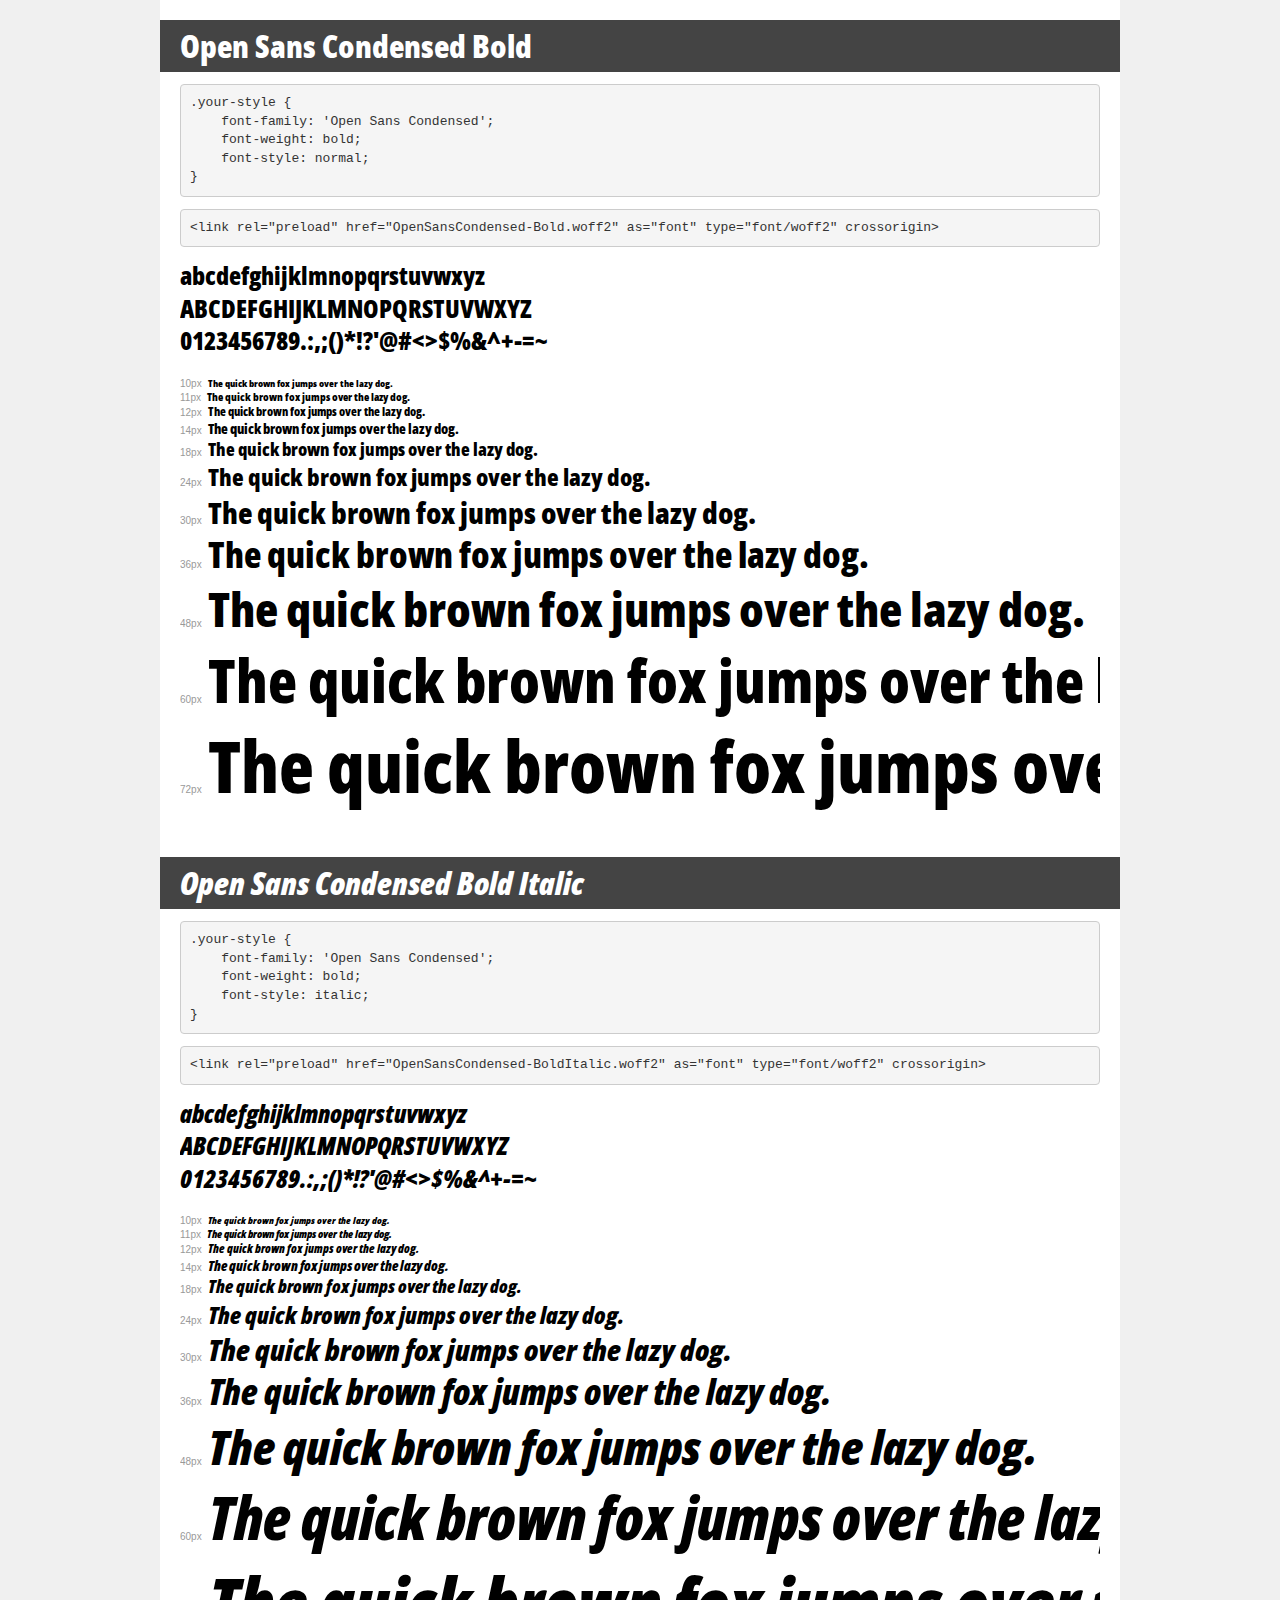
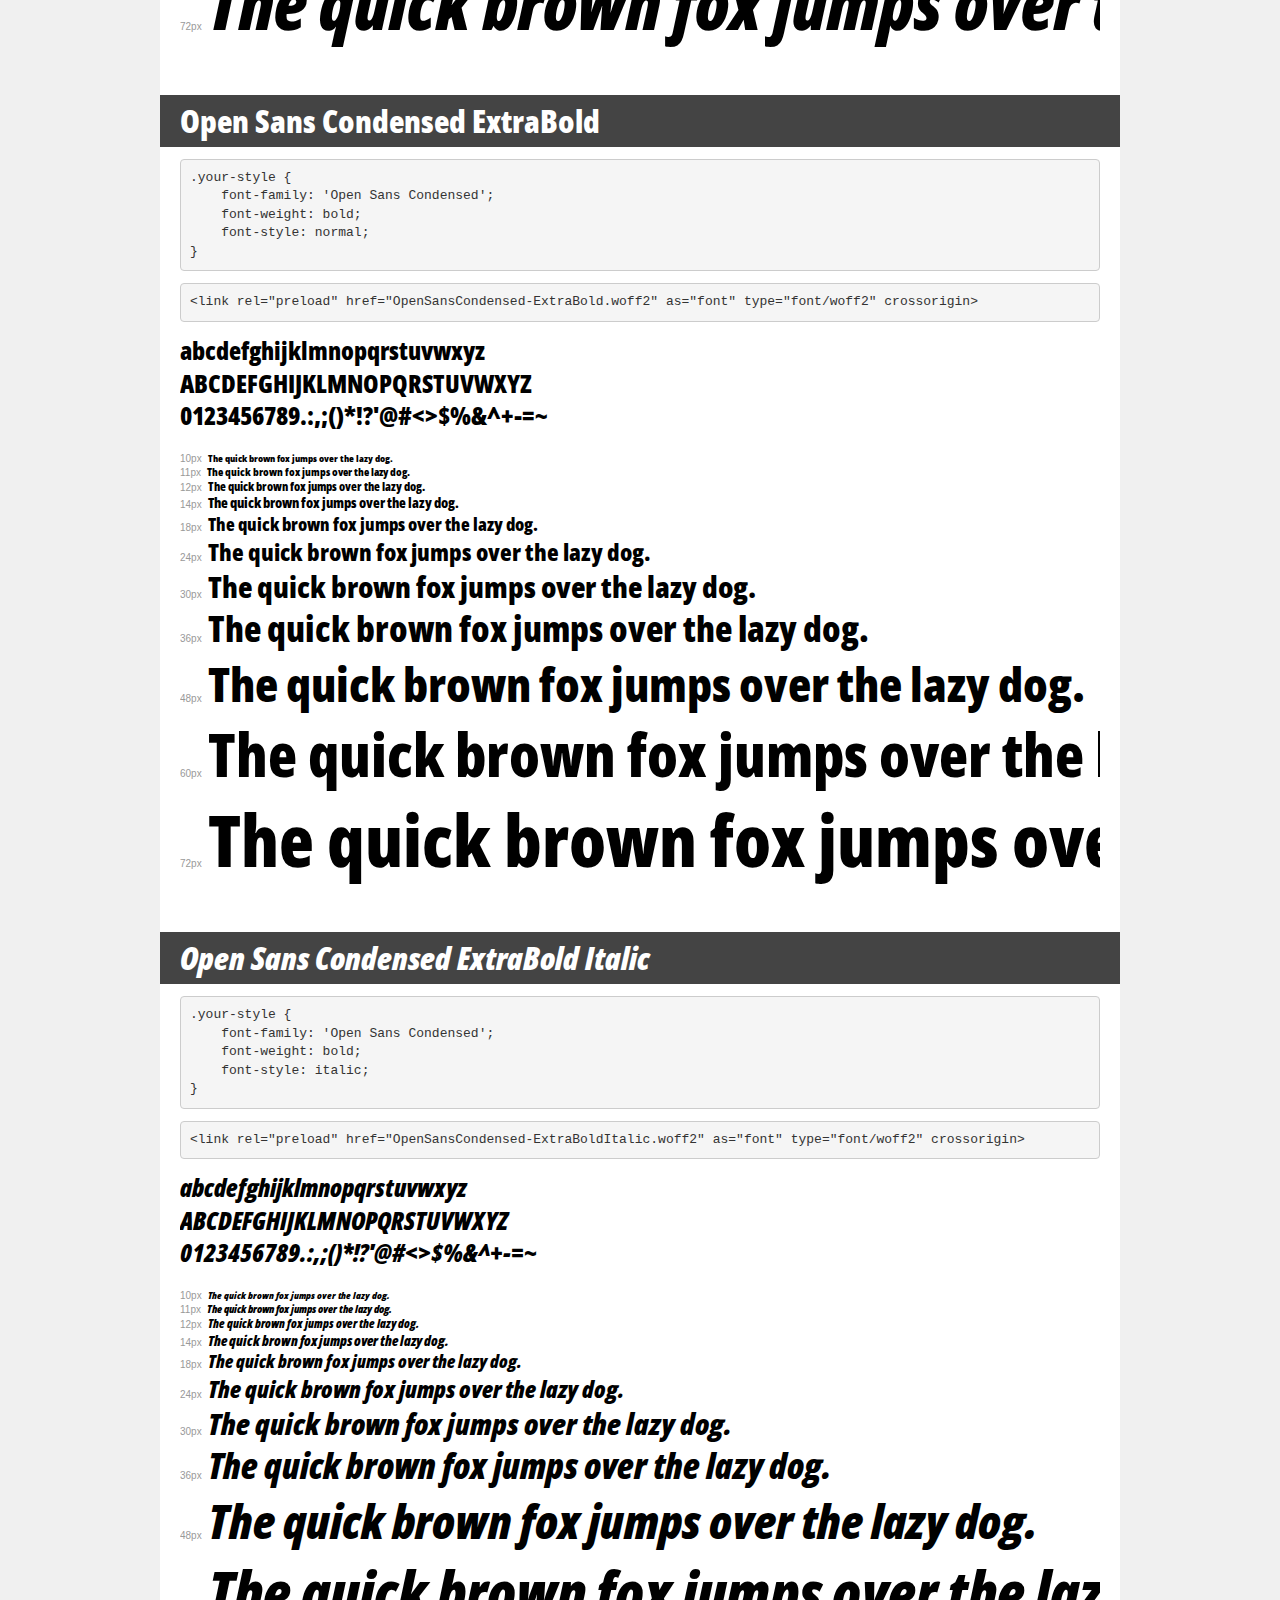
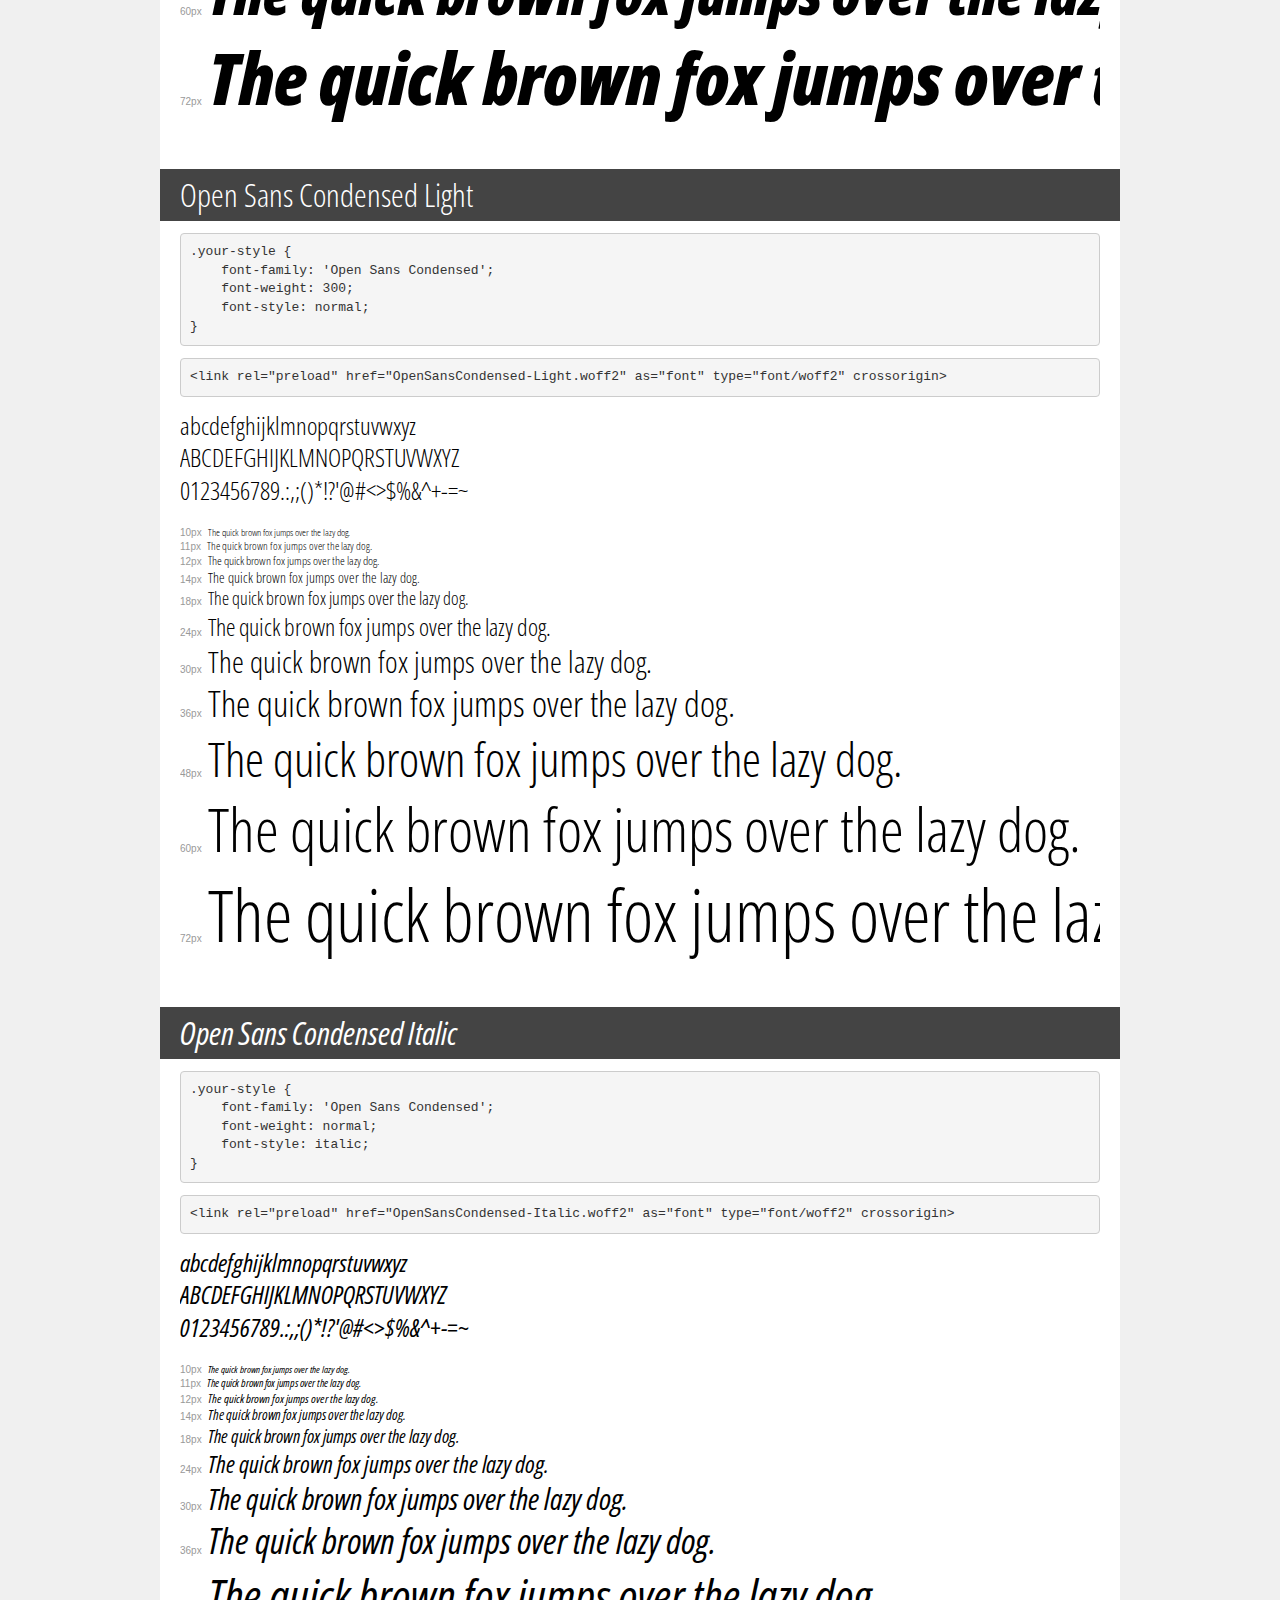
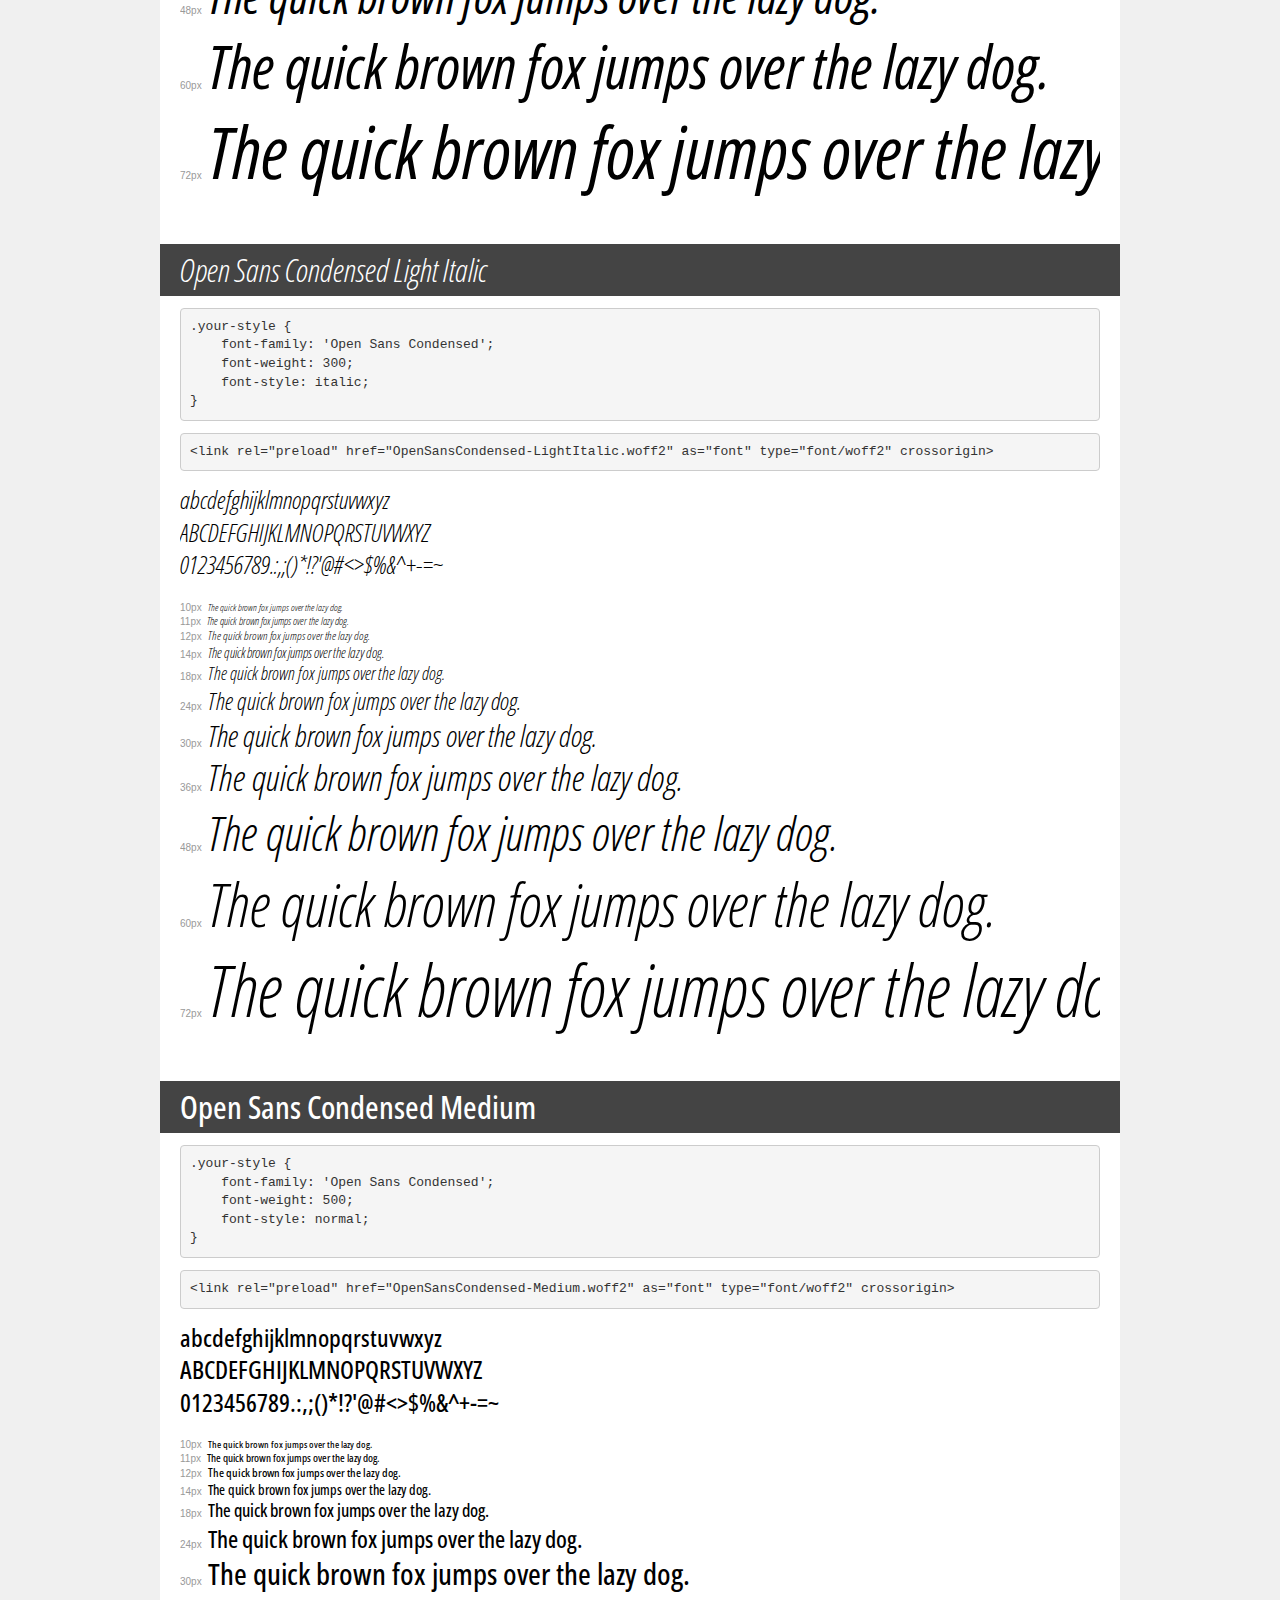
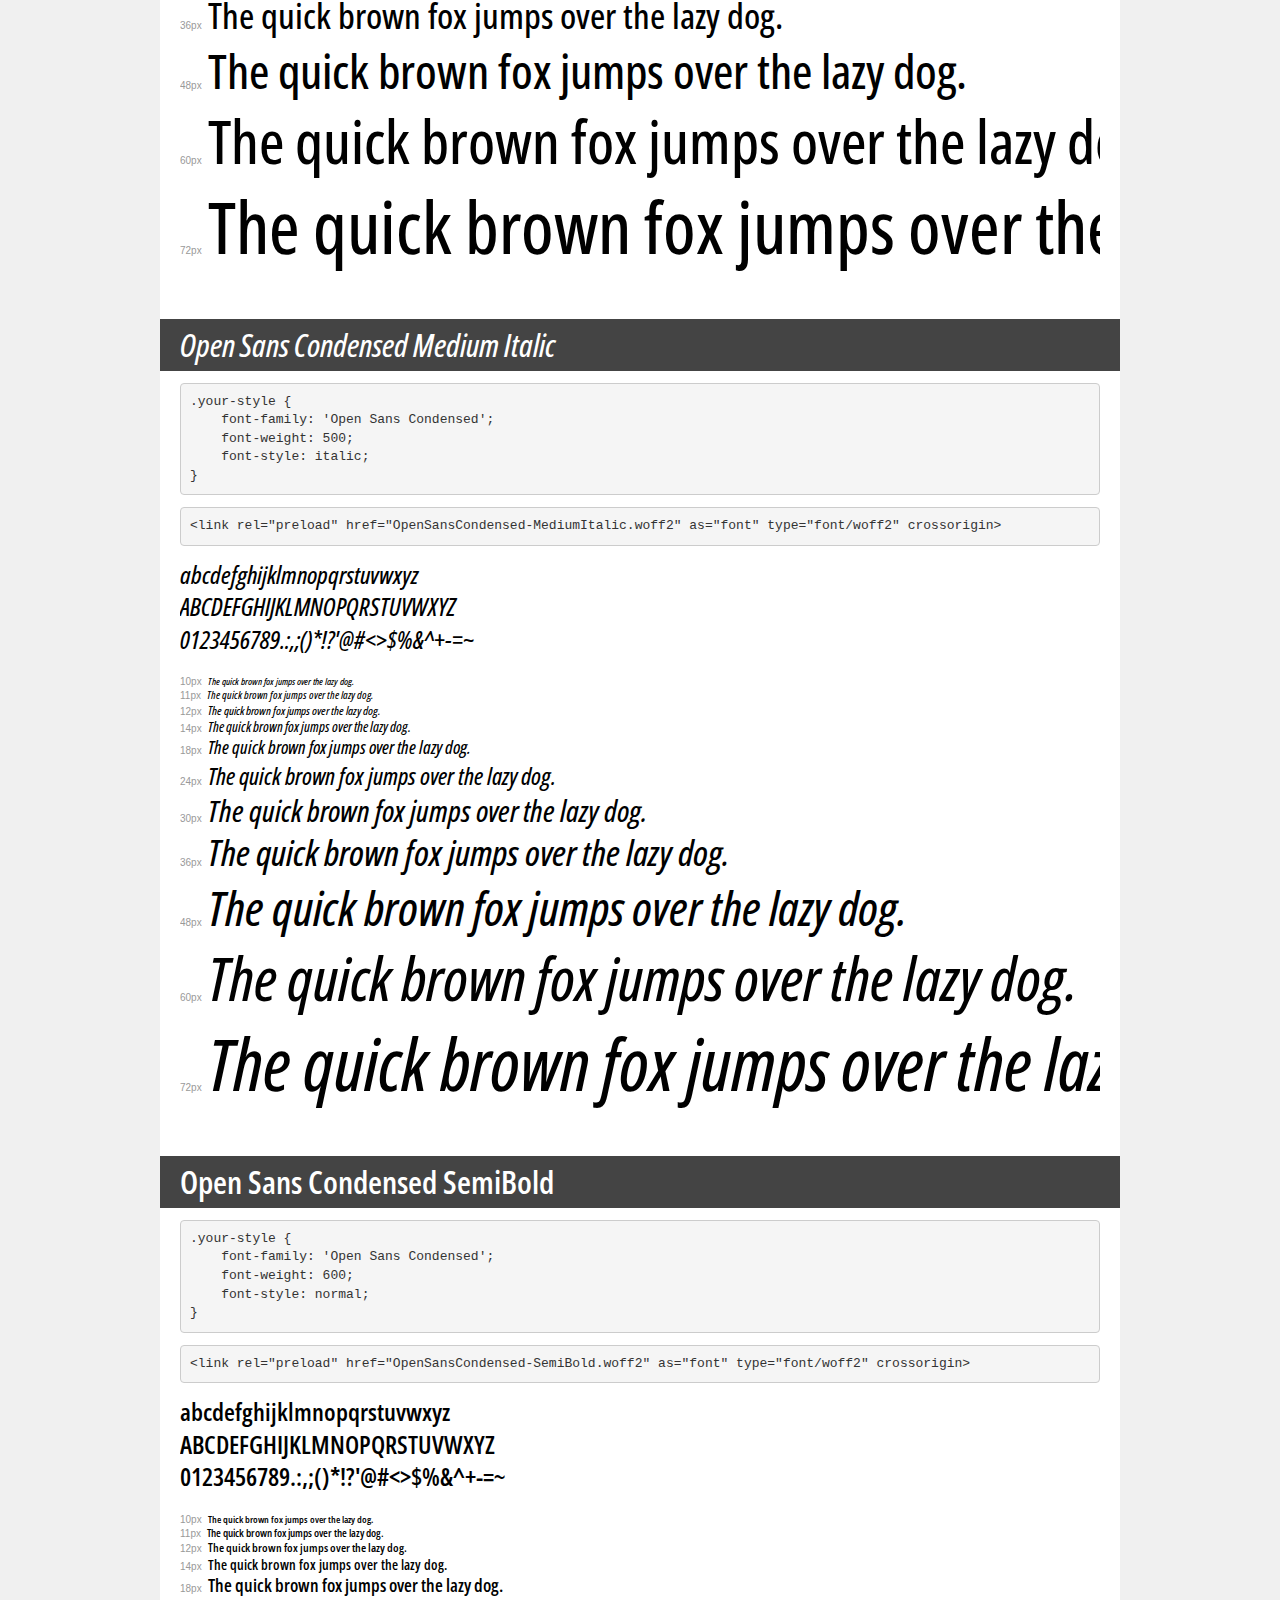
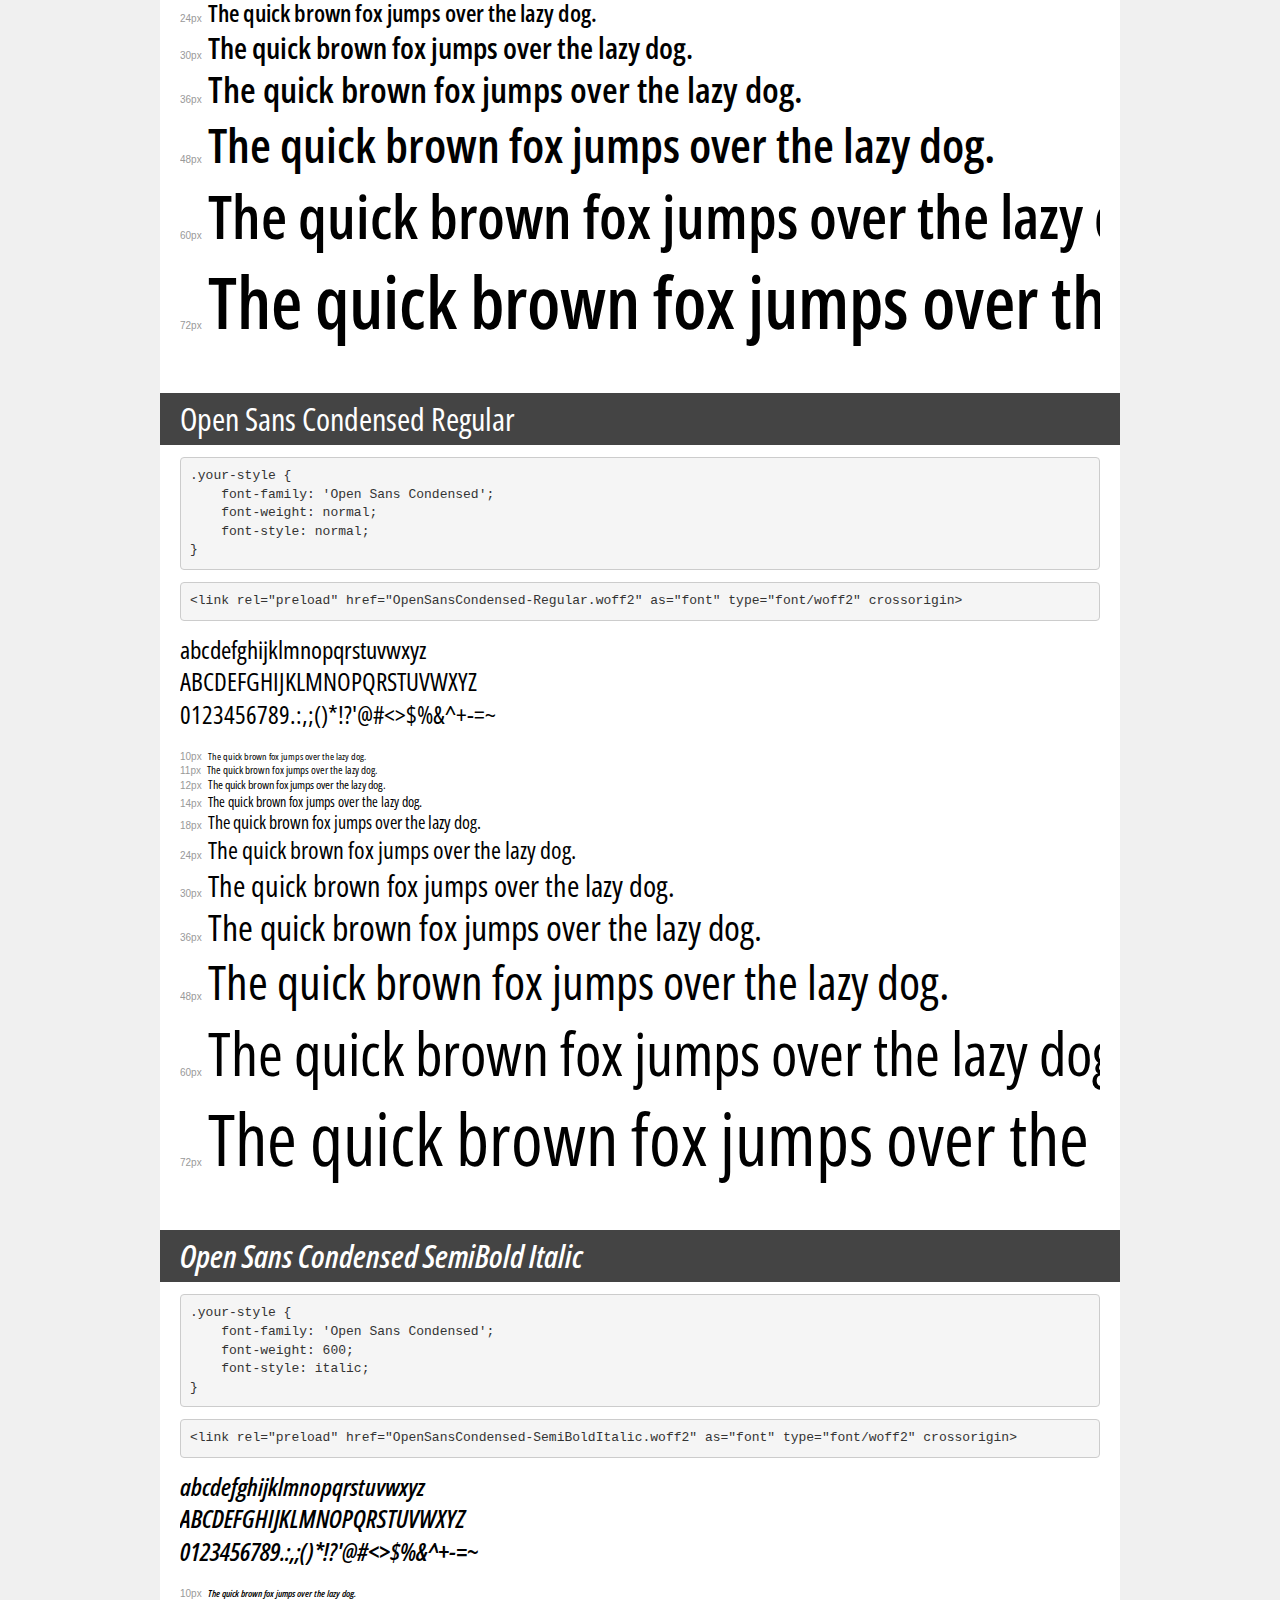
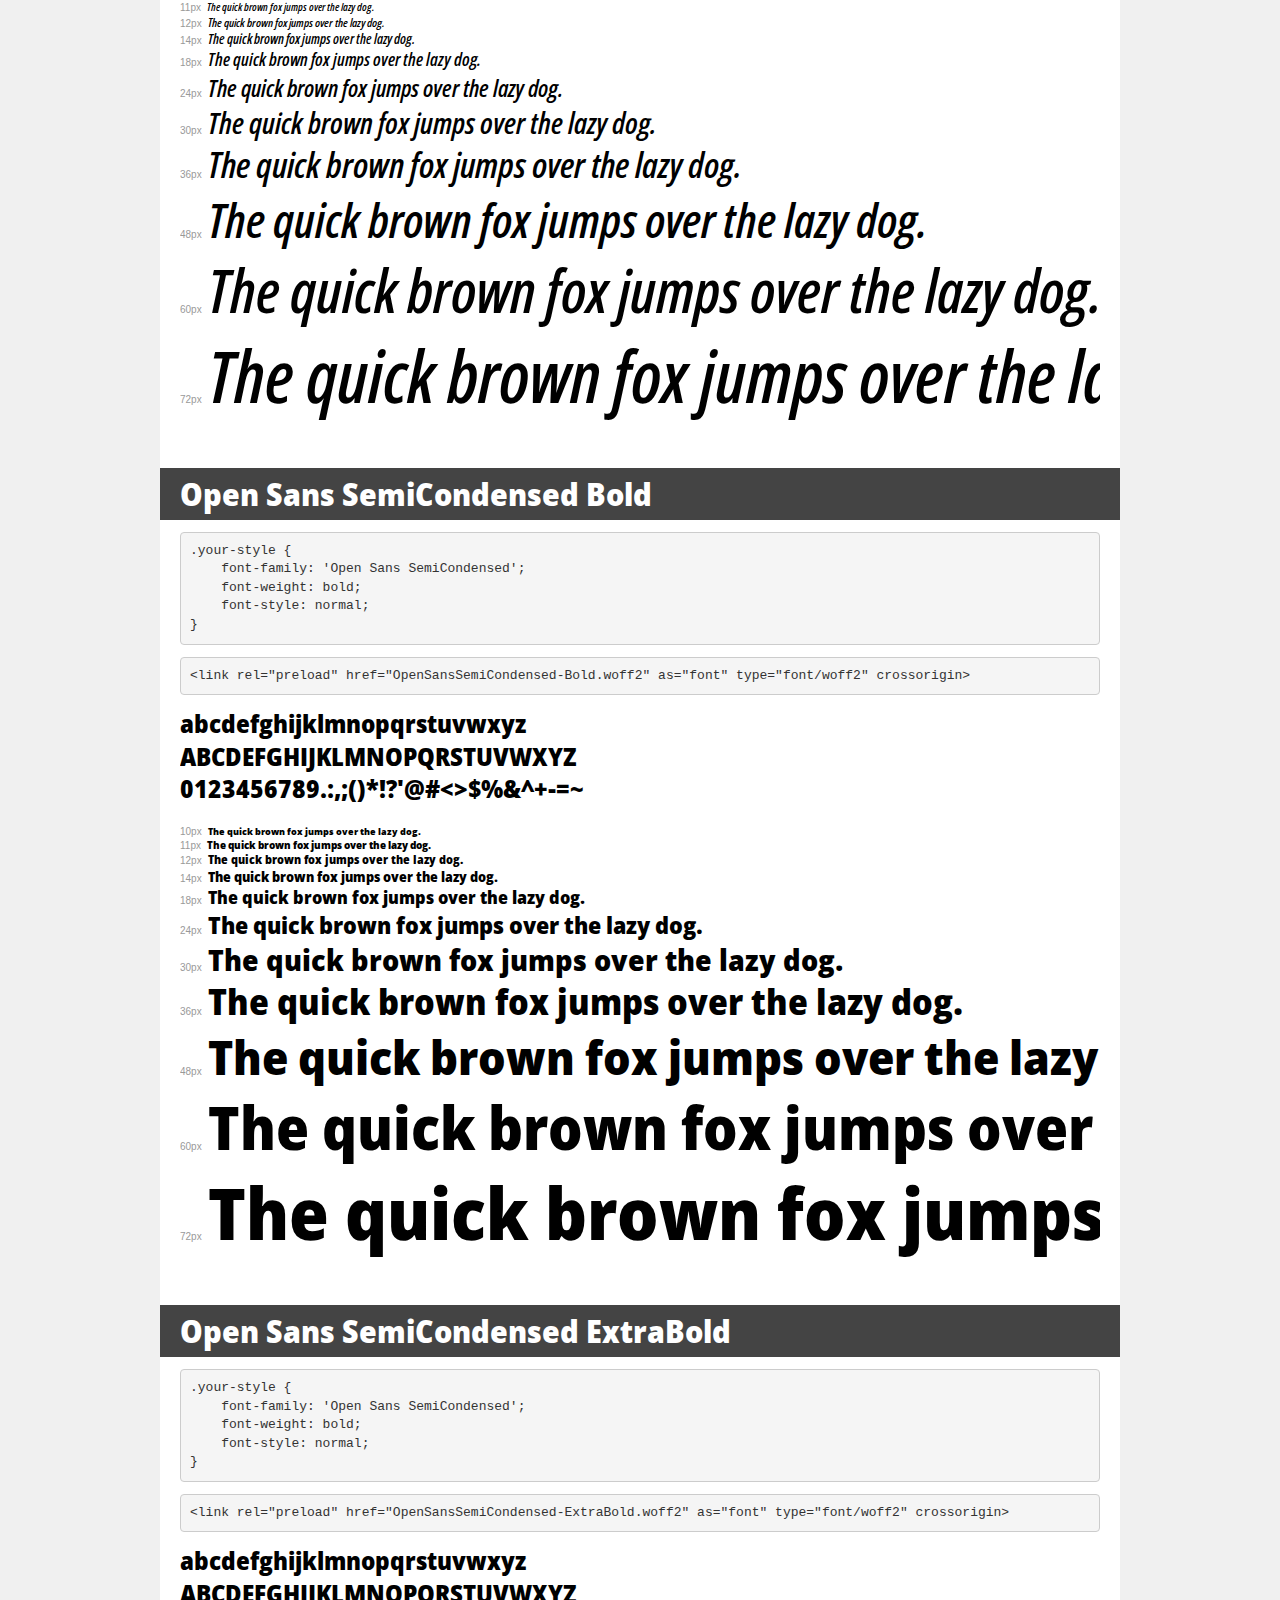
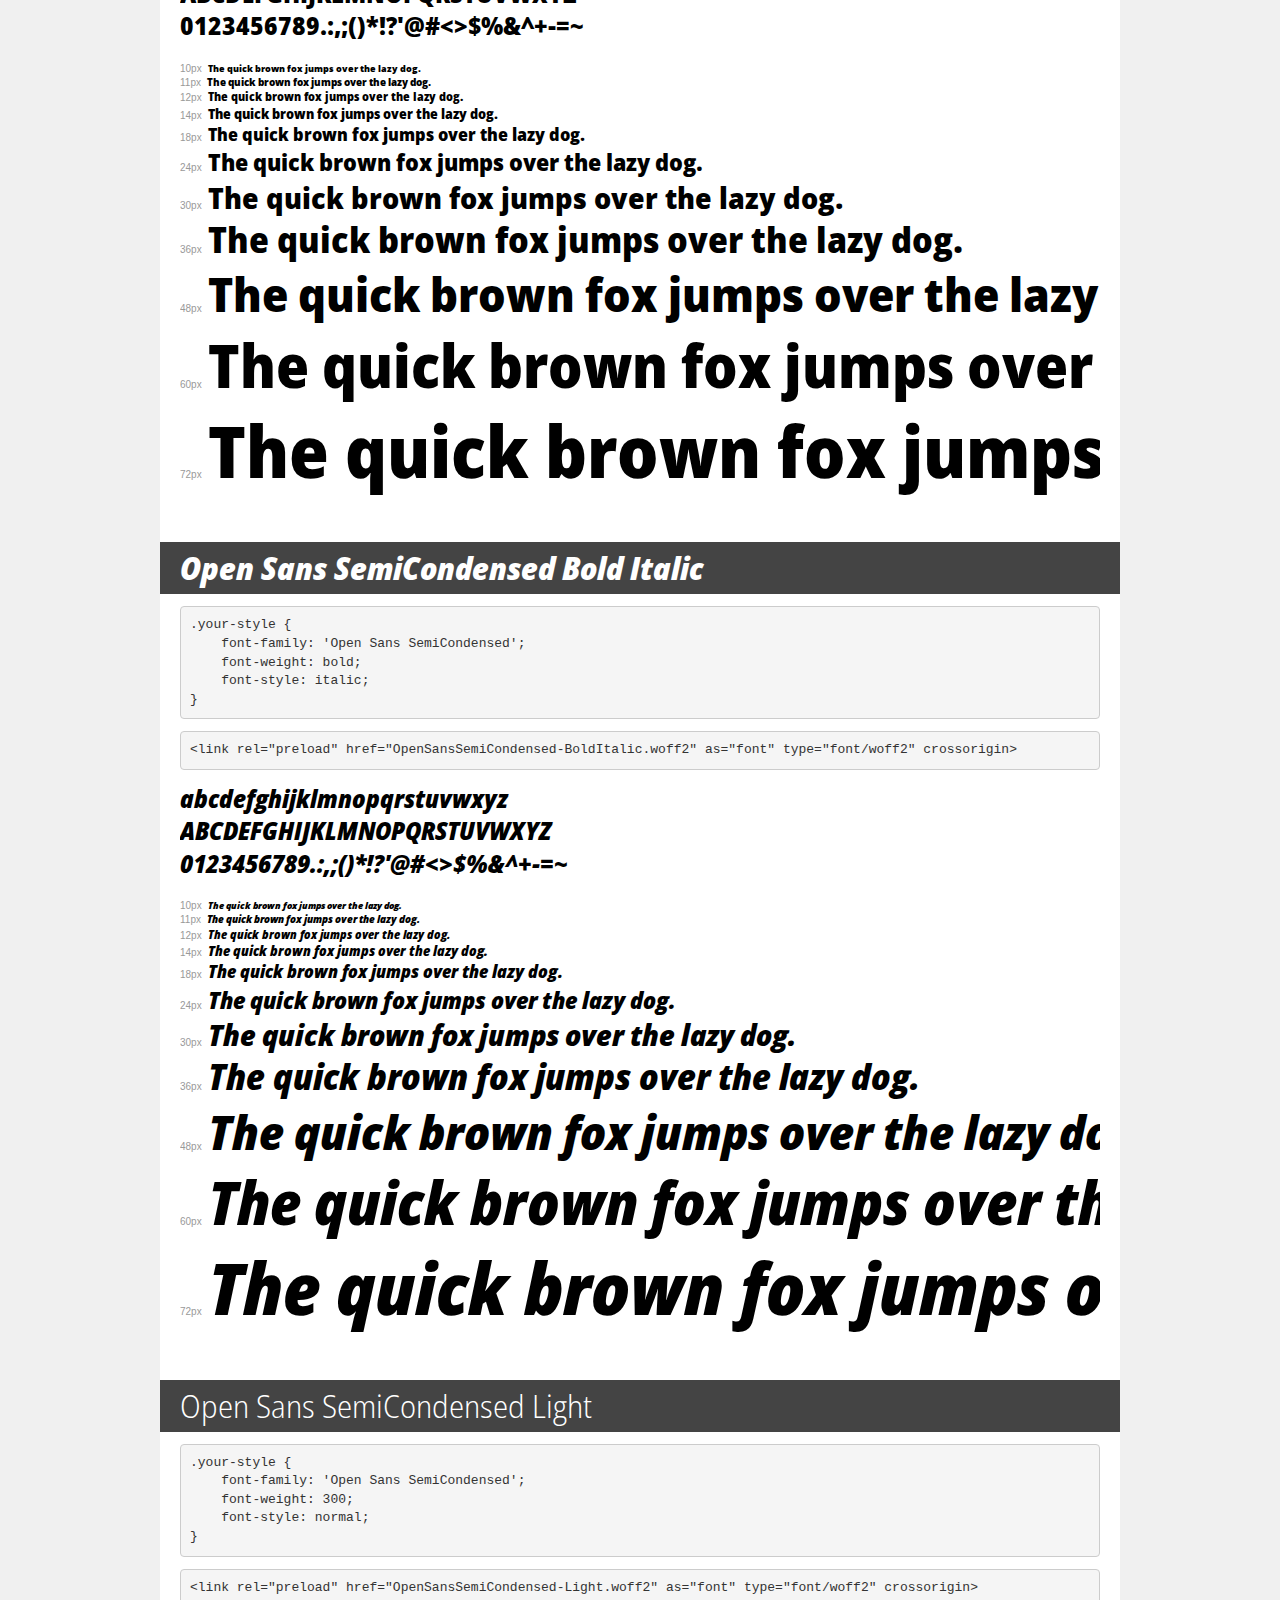
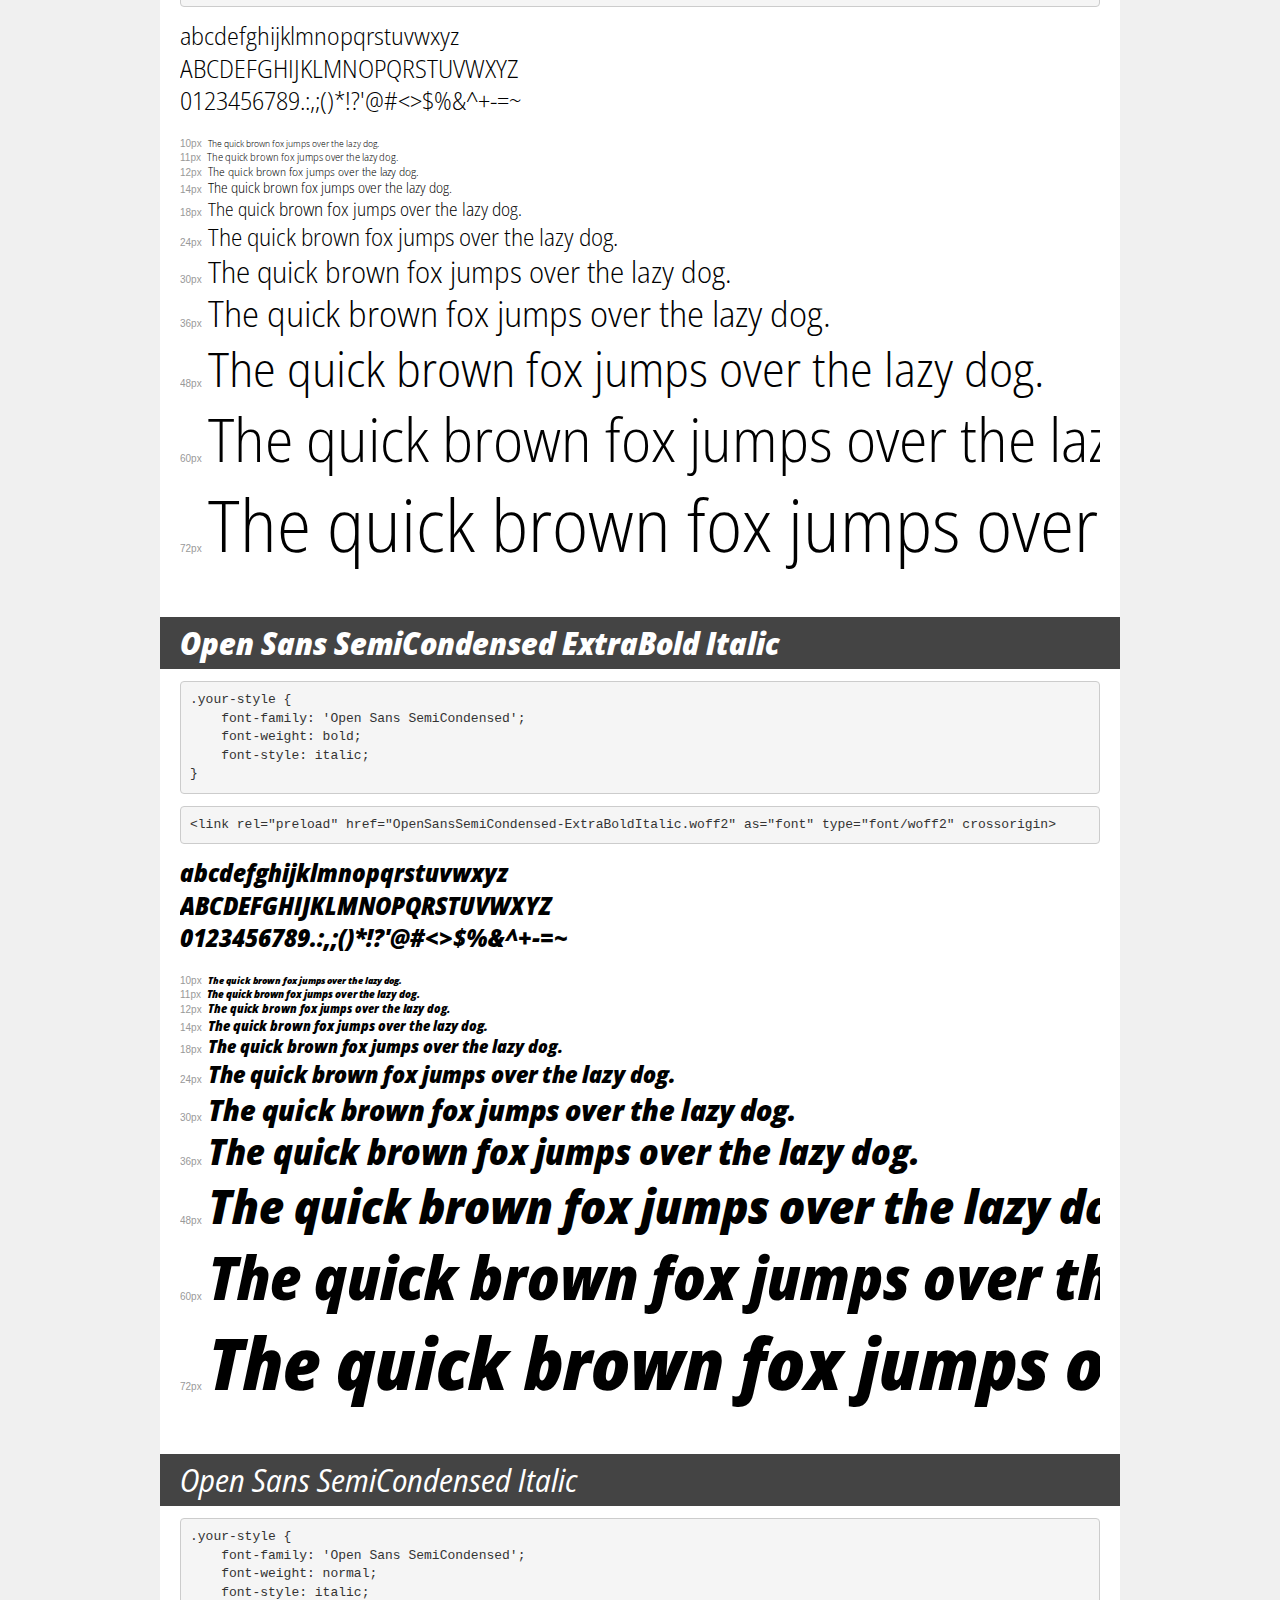
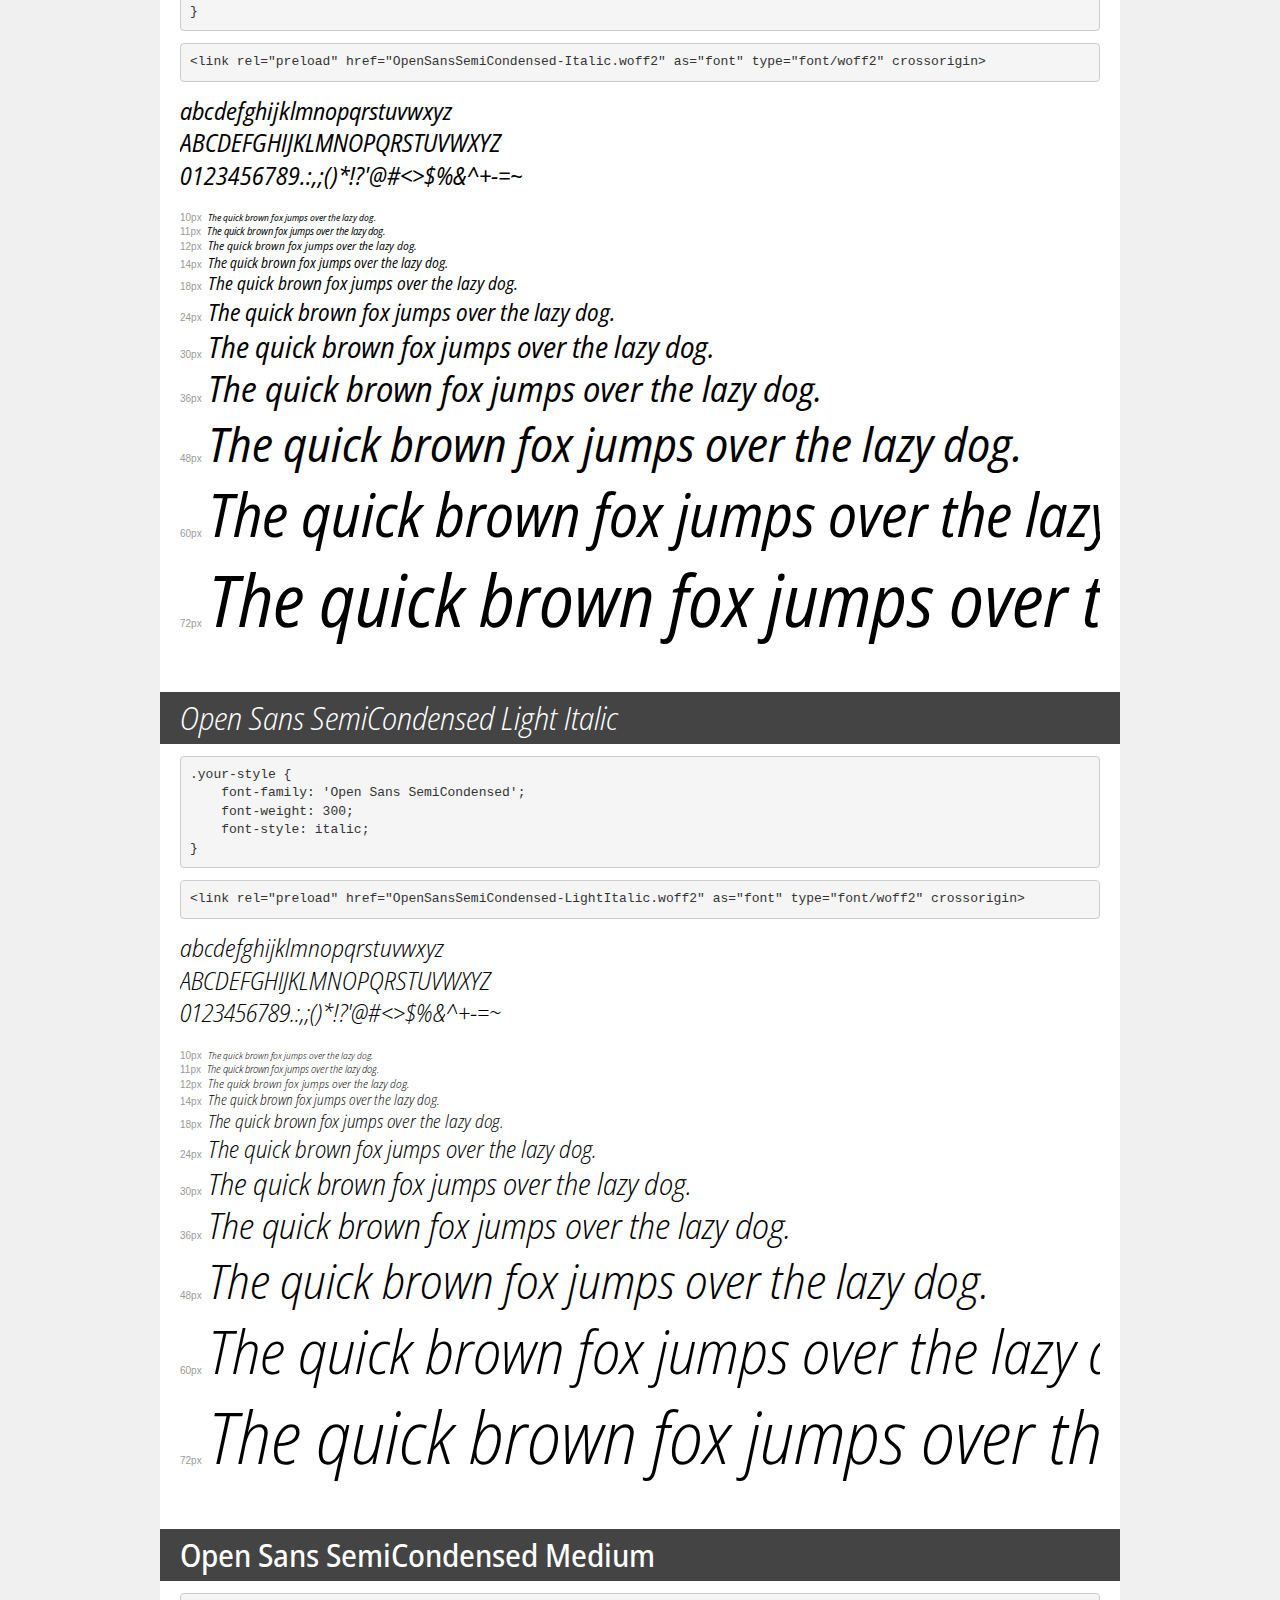
<file: extra/transfonter.org-20230516-095312/demo.html>
<!DOCTYPE html>
<html lang="en">
<head>
    <meta charset="utf-8">
    <meta http-equiv="X-UA-Compatible" content="IE=edge">
    <meta name="viewport" content="width=device-width, initial-scale=1">
    <meta name="robots" content="noindex, noarchive">
    <meta name="format-detection" content="telephone=no">
    <title>Transfonter demo</title>
    <link href="stylesheet.css" rel="stylesheet">
    <style>
        /*
        http://meyerweb.com/eric/tools/css/reset/
        v2.0 | 20110126
        License: none (public domain)
        */
        html, body, div, span, applet, object, iframe,
        h1, h2, h3, h4, h5, h6, p, blockquote, pre,
        a, abbr, acronym, address, big, cite, code,
        del, dfn, em, img, ins, kbd, q, s, samp,
        small, strike, strong, sub, sup, tt, var,
        b, u, i, center,
        dl, dt, dd, ol, ul, li,
        fieldset, form, label, legend,
        table, caption, tbody, tfoot, thead, tr, th, td,
        article, aside, canvas, details, embed,
        figure, figcaption, footer, header, hgroup,
        menu, nav, output, ruby, section, summary,
        time, mark, audio, video {
            margin: 0;
            padding: 0;
            border: 0;
            font-size: 100%;
            font: inherit;
            vertical-align: baseline;
        }
        /* HTML5 display-role reset for older browsers */
        article, aside, details, figcaption, figure,
        footer, header, hgroup, menu, nav, section {
            display: block;
        }
        body {
            line-height: 1;
        }
        ol, ul {
            list-style: none;
        }
        blockquote, q {
            quotes: none;
        }
        blockquote:before, blockquote:after,
        q:before, q:after {
            content: '';
            content: none;
        }
        table {
            border-collapse: collapse;
            border-spacing: 0;
        }
        /* demo styles */
        body {
            background: #f0f0f0;
            color: #000;
        }
        .page {
            background: #fff;
            width: 920px;
            margin: 0 auto;
            padding: 20px 20px 0 20px;
            overflow: hidden;
        }
        .font-container {
            overflow-x: auto;
            overflow-y: hidden;
            margin-bottom: 40px;
            line-height: 1.3;
            white-space: nowrap;
            padding-bottom: 5px;
        }
        h1 {
            position: relative;
            background: #444;
            font-size: 32px;
            color: #fff;
            padding: 10px 20px;
            margin: 0 -20px 12px -20px;
        }
        .letters {
            font-size: 25px;
            margin-bottom: 20px;
        }
        .s10:before {
            content: '10px';
        }
        .s11:before {
            content: '11px';
        }
        .s12:before {
            content: '12px';
        }
        .s14:before {
            content: '14px';
        }
        .s18:before {
            content: '18px';
        }
        .s24:before {
            content: '24px';
        }
        .s30:before {
            content: '30px';
        }
        .s36:before {
            content: '36px';
        }
        .s48:before {
            content: '48px';
        }
        .s60:before {
            content: '60px';
        }
        .s72:before {
            content: '72px';
        }
        .s10:before, .s11:before, .s12:before, .s14:before,
        .s18:before, .s24:before, .s30:before, .s36:before,
        .s48:before, .s60:before, .s72:before {
            font-family: Arial, sans-serif;
            font-size: 10px;
            font-weight: normal;
            font-style: normal;
            color: #999;
            padding-right: 6px;
        }
        pre {
            display: block;
            padding: 9px;
            margin: 0 0 12px;
            font-family: Monaco, Menlo, Consolas, "Courier New", monospace;
            font-size: 13px;
            line-height: 1.428571429;
            color: #333;
            font-weight: normal;
            font-style: normal;
            background-color: #f5f5f5;
            border: 1px solid #ccc;
            overflow-x: auto;
            border-radius: 4px;
        }
        /* responsive */
        @media (max-width: 959px) {
            .page {
                width: auto;
                margin: 0;
            }
        }
    </style>
</head>
<body>
<div class="page">
    <div class="demo">
        <h1 style="font-family: 'Open Sans Condensed'; font-weight: bold; font-style: normal;">Open Sans Condensed Bold</h1>
        <pre title="Usage">.your-style {
    font-family: 'Open Sans Condensed';
    font-weight: bold;
    font-style: normal;
}</pre>
        <pre title="Preload (optional)">
&lt;link rel=&quot;preload&quot; href=&quot;OpenSansCondensed-Bold.woff2&quot; as=&quot;font&quot; type=&quot;font/woff2&quot; crossorigin&gt;</pre>
        <div class="font-container" style="font-family: 'Open Sans Condensed'; font-weight: bold; font-style: normal;">
            <p class="letters">
                abcdefghijklmnopqrstuvwxyz<br>
ABCDEFGHIJKLMNOPQRSTUVWXYZ<br>
                0123456789.:,;()*!?'@#&lt;&gt;$%&^+-=~
            </p>
            <p class="s10" style="font-size: 10px;">The quick brown fox jumps over the lazy dog.</p>
            <p class="s11" style="font-size: 11px;">The quick brown fox jumps over the lazy dog.</p>
            <p class="s12" style="font-size: 12px;">The quick brown fox jumps over the lazy dog.</p>
            <p class="s14" style="font-size: 14px;">The quick brown fox jumps over the lazy dog.</p>
            <p class="s18" style="font-size: 18px;">The quick brown fox jumps over the lazy dog.</p>
            <p class="s24" style="font-size: 24px;">The quick brown fox jumps over the lazy dog.</p>
            <p class="s30" style="font-size: 30px;">The quick brown fox jumps over the lazy dog.</p>
            <p class="s36" style="font-size: 36px;">The quick brown fox jumps over the lazy dog.</p>
            <p class="s48" style="font-size: 48px;">The quick brown fox jumps over the lazy dog.</p>
            <p class="s60" style="font-size: 60px;">The quick brown fox jumps over the lazy dog.</p>
            <p class="s72" style="font-size: 72px;">The quick brown fox jumps over the lazy dog.</p>
        </div>
    </div>

    <div class="demo">
        <h1 style="font-family: 'Open Sans Condensed'; font-weight: bold; font-style: italic;">Open Sans Condensed Bold Italic</h1>
        <pre title="Usage">.your-style {
    font-family: 'Open Sans Condensed';
    font-weight: bold;
    font-style: italic;
}</pre>
        <pre title="Preload (optional)">
&lt;link rel=&quot;preload&quot; href=&quot;OpenSansCondensed-BoldItalic.woff2&quot; as=&quot;font&quot; type=&quot;font/woff2&quot; crossorigin&gt;</pre>
        <div class="font-container" style="font-family: 'Open Sans Condensed'; font-weight: bold; font-style: italic;">
            <p class="letters">
                abcdefghijklmnopqrstuvwxyz<br>
ABCDEFGHIJKLMNOPQRSTUVWXYZ<br>
                0123456789.:,;()*!?'@#&lt;&gt;$%&^+-=~
            </p>
            <p class="s10" style="font-size: 10px;">The quick brown fox jumps over the lazy dog.</p>
            <p class="s11" style="font-size: 11px;">The quick brown fox jumps over the lazy dog.</p>
            <p class="s12" style="font-size: 12px;">The quick brown fox jumps over the lazy dog.</p>
            <p class="s14" style="font-size: 14px;">The quick brown fox jumps over the lazy dog.</p>
            <p class="s18" style="font-size: 18px;">The quick brown fox jumps over the lazy dog.</p>
            <p class="s24" style="font-size: 24px;">The quick brown fox jumps over the lazy dog.</p>
            <p class="s30" style="font-size: 30px;">The quick brown fox jumps over the lazy dog.</p>
            <p class="s36" style="font-size: 36px;">The quick brown fox jumps over the lazy dog.</p>
            <p class="s48" style="font-size: 48px;">The quick brown fox jumps over the lazy dog.</p>
            <p class="s60" style="font-size: 60px;">The quick brown fox jumps over the lazy dog.</p>
            <p class="s72" style="font-size: 72px;">The quick brown fox jumps over the lazy dog.</p>
        </div>
    </div>

    <div class="demo">
        <h1 style="font-family: 'Open Sans Condensed'; font-weight: bold; font-style: normal;">Open Sans Condensed ExtraBold</h1>
        <pre title="Usage">.your-style {
    font-family: 'Open Sans Condensed';
    font-weight: bold;
    font-style: normal;
}</pre>
        <pre title="Preload (optional)">
&lt;link rel=&quot;preload&quot; href=&quot;OpenSansCondensed-ExtraBold.woff2&quot; as=&quot;font&quot; type=&quot;font/woff2&quot; crossorigin&gt;</pre>
        <div class="font-container" style="font-family: 'Open Sans Condensed'; font-weight: bold; font-style: normal;">
            <p class="letters">
                abcdefghijklmnopqrstuvwxyz<br>
ABCDEFGHIJKLMNOPQRSTUVWXYZ<br>
                0123456789.:,;()*!?'@#&lt;&gt;$%&^+-=~
            </p>
            <p class="s10" style="font-size: 10px;">The quick brown fox jumps over the lazy dog.</p>
            <p class="s11" style="font-size: 11px;">The quick brown fox jumps over the lazy dog.</p>
            <p class="s12" style="font-size: 12px;">The quick brown fox jumps over the lazy dog.</p>
            <p class="s14" style="font-size: 14px;">The quick brown fox jumps over the lazy dog.</p>
            <p class="s18" style="font-size: 18px;">The quick brown fox jumps over the lazy dog.</p>
            <p class="s24" style="font-size: 24px;">The quick brown fox jumps over the lazy dog.</p>
            <p class="s30" style="font-size: 30px;">The quick brown fox jumps over the lazy dog.</p>
            <p class="s36" style="font-size: 36px;">The quick brown fox jumps over the lazy dog.</p>
            <p class="s48" style="font-size: 48px;">The quick brown fox jumps over the lazy dog.</p>
            <p class="s60" style="font-size: 60px;">The quick brown fox jumps over the lazy dog.</p>
            <p class="s72" style="font-size: 72px;">The quick brown fox jumps over the lazy dog.</p>
        </div>
    </div>

    <div class="demo">
        <h1 style="font-family: 'Open Sans Condensed'; font-weight: bold; font-style: italic;">Open Sans Condensed ExtraBold Italic</h1>
        <pre title="Usage">.your-style {
    font-family: 'Open Sans Condensed';
    font-weight: bold;
    font-style: italic;
}</pre>
        <pre title="Preload (optional)">
&lt;link rel=&quot;preload&quot; href=&quot;OpenSansCondensed-ExtraBoldItalic.woff2&quot; as=&quot;font&quot; type=&quot;font/woff2&quot; crossorigin&gt;</pre>
        <div class="font-container" style="font-family: 'Open Sans Condensed'; font-weight: bold; font-style: italic;">
            <p class="letters">
                abcdefghijklmnopqrstuvwxyz<br>
ABCDEFGHIJKLMNOPQRSTUVWXYZ<br>
                0123456789.:,;()*!?'@#&lt;&gt;$%&^+-=~
            </p>
            <p class="s10" style="font-size: 10px;">The quick brown fox jumps over the lazy dog.</p>
            <p class="s11" style="font-size: 11px;">The quick brown fox jumps over the lazy dog.</p>
            <p class="s12" style="font-size: 12px;">The quick brown fox jumps over the lazy dog.</p>
            <p class="s14" style="font-size: 14px;">The quick brown fox jumps over the lazy dog.</p>
            <p class="s18" style="font-size: 18px;">The quick brown fox jumps over the lazy dog.</p>
            <p class="s24" style="font-size: 24px;">The quick brown fox jumps over the lazy dog.</p>
            <p class="s30" style="font-size: 30px;">The quick brown fox jumps over the lazy dog.</p>
            <p class="s36" style="font-size: 36px;">The quick brown fox jumps over the lazy dog.</p>
            <p class="s48" style="font-size: 48px;">The quick brown fox jumps over the lazy dog.</p>
            <p class="s60" style="font-size: 60px;">The quick brown fox jumps over the lazy dog.</p>
            <p class="s72" style="font-size: 72px;">The quick brown fox jumps over the lazy dog.</p>
        </div>
    </div>

    <div class="demo">
        <h1 style="font-family: 'Open Sans Condensed'; font-weight: 300; font-style: normal;">Open Sans Condensed Light</h1>
        <pre title="Usage">.your-style {
    font-family: 'Open Sans Condensed';
    font-weight: 300;
    font-style: normal;
}</pre>
        <pre title="Preload (optional)">
&lt;link rel=&quot;preload&quot; href=&quot;OpenSansCondensed-Light.woff2&quot; as=&quot;font&quot; type=&quot;font/woff2&quot; crossorigin&gt;</pre>
        <div class="font-container" style="font-family: 'Open Sans Condensed'; font-weight: 300; font-style: normal;">
            <p class="letters">
                abcdefghijklmnopqrstuvwxyz<br>
ABCDEFGHIJKLMNOPQRSTUVWXYZ<br>
                0123456789.:,;()*!?'@#&lt;&gt;$%&^+-=~
            </p>
            <p class="s10" style="font-size: 10px;">The quick brown fox jumps over the lazy dog.</p>
            <p class="s11" style="font-size: 11px;">The quick brown fox jumps over the lazy dog.</p>
            <p class="s12" style="font-size: 12px;">The quick brown fox jumps over the lazy dog.</p>
            <p class="s14" style="font-size: 14px;">The quick brown fox jumps over the lazy dog.</p>
            <p class="s18" style="font-size: 18px;">The quick brown fox jumps over the lazy dog.</p>
            <p class="s24" style="font-size: 24px;">The quick brown fox jumps over the lazy dog.</p>
            <p class="s30" style="font-size: 30px;">The quick brown fox jumps over the lazy dog.</p>
            <p class="s36" style="font-size: 36px;">The quick brown fox jumps over the lazy dog.</p>
            <p class="s48" style="font-size: 48px;">The quick brown fox jumps over the lazy dog.</p>
            <p class="s60" style="font-size: 60px;">The quick brown fox jumps over the lazy dog.</p>
            <p class="s72" style="font-size: 72px;">The quick brown fox jumps over the lazy dog.</p>
        </div>
    </div>

    <div class="demo">
        <h1 style="font-family: 'Open Sans Condensed'; font-weight: normal; font-style: italic;">Open Sans Condensed Italic</h1>
        <pre title="Usage">.your-style {
    font-family: 'Open Sans Condensed';
    font-weight: normal;
    font-style: italic;
}</pre>
        <pre title="Preload (optional)">
&lt;link rel=&quot;preload&quot; href=&quot;OpenSansCondensed-Italic.woff2&quot; as=&quot;font&quot; type=&quot;font/woff2&quot; crossorigin&gt;</pre>
        <div class="font-container" style="font-family: 'Open Sans Condensed'; font-weight: normal; font-style: italic;">
            <p class="letters">
                abcdefghijklmnopqrstuvwxyz<br>
ABCDEFGHIJKLMNOPQRSTUVWXYZ<br>
                0123456789.:,;()*!?'@#&lt;&gt;$%&^+-=~
            </p>
            <p class="s10" style="font-size: 10px;">The quick brown fox jumps over the lazy dog.</p>
            <p class="s11" style="font-size: 11px;">The quick brown fox jumps over the lazy dog.</p>
            <p class="s12" style="font-size: 12px;">The quick brown fox jumps over the lazy dog.</p>
            <p class="s14" style="font-size: 14px;">The quick brown fox jumps over the lazy dog.</p>
            <p class="s18" style="font-size: 18px;">The quick brown fox jumps over the lazy dog.</p>
            <p class="s24" style="font-size: 24px;">The quick brown fox jumps over the lazy dog.</p>
            <p class="s30" style="font-size: 30px;">The quick brown fox jumps over the lazy dog.</p>
            <p class="s36" style="font-size: 36px;">The quick brown fox jumps over the lazy dog.</p>
            <p class="s48" style="font-size: 48px;">The quick brown fox jumps over the lazy dog.</p>
            <p class="s60" style="font-size: 60px;">The quick brown fox jumps over the lazy dog.</p>
            <p class="s72" style="font-size: 72px;">The quick brown fox jumps over the lazy dog.</p>
        </div>
    </div>

    <div class="demo">
        <h1 style="font-family: 'Open Sans Condensed'; font-weight: 300; font-style: italic;">Open Sans Condensed Light Italic</h1>
        <pre title="Usage">.your-style {
    font-family: 'Open Sans Condensed';
    font-weight: 300;
    font-style: italic;
}</pre>
        <pre title="Preload (optional)">
&lt;link rel=&quot;preload&quot; href=&quot;OpenSansCondensed-LightItalic.woff2&quot; as=&quot;font&quot; type=&quot;font/woff2&quot; crossorigin&gt;</pre>
        <div class="font-container" style="font-family: 'Open Sans Condensed'; font-weight: 300; font-style: italic;">
            <p class="letters">
                abcdefghijklmnopqrstuvwxyz<br>
ABCDEFGHIJKLMNOPQRSTUVWXYZ<br>
                0123456789.:,;()*!?'@#&lt;&gt;$%&^+-=~
            </p>
            <p class="s10" style="font-size: 10px;">The quick brown fox jumps over the lazy dog.</p>
            <p class="s11" style="font-size: 11px;">The quick brown fox jumps over the lazy dog.</p>
            <p class="s12" style="font-size: 12px;">The quick brown fox jumps over the lazy dog.</p>
            <p class="s14" style="font-size: 14px;">The quick brown fox jumps over the lazy dog.</p>
            <p class="s18" style="font-size: 18px;">The quick brown fox jumps over the lazy dog.</p>
            <p class="s24" style="font-size: 24px;">The quick brown fox jumps over the lazy dog.</p>
            <p class="s30" style="font-size: 30px;">The quick brown fox jumps over the lazy dog.</p>
            <p class="s36" style="font-size: 36px;">The quick brown fox jumps over the lazy dog.</p>
            <p class="s48" style="font-size: 48px;">The quick brown fox jumps over the lazy dog.</p>
            <p class="s60" style="font-size: 60px;">The quick brown fox jumps over the lazy dog.</p>
            <p class="s72" style="font-size: 72px;">The quick brown fox jumps over the lazy dog.</p>
        </div>
    </div>

    <div class="demo">
        <h1 style="font-family: 'Open Sans Condensed'; font-weight: 500; font-style: normal;">Open Sans Condensed Medium</h1>
        <pre title="Usage">.your-style {
    font-family: 'Open Sans Condensed';
    font-weight: 500;
    font-style: normal;
}</pre>
        <pre title="Preload (optional)">
&lt;link rel=&quot;preload&quot; href=&quot;OpenSansCondensed-Medium.woff2&quot; as=&quot;font&quot; type=&quot;font/woff2&quot; crossorigin&gt;</pre>
        <div class="font-container" style="font-family: 'Open Sans Condensed'; font-weight: 500; font-style: normal;">
            <p class="letters">
                abcdefghijklmnopqrstuvwxyz<br>
ABCDEFGHIJKLMNOPQRSTUVWXYZ<br>
                0123456789.:,;()*!?'@#&lt;&gt;$%&^+-=~
            </p>
            <p class="s10" style="font-size: 10px;">The quick brown fox jumps over the lazy dog.</p>
            <p class="s11" style="font-size: 11px;">The quick brown fox jumps over the lazy dog.</p>
            <p class="s12" style="font-size: 12px;">The quick brown fox jumps over the lazy dog.</p>
            <p class="s14" style="font-size: 14px;">The quick brown fox jumps over the lazy dog.</p>
            <p class="s18" style="font-size: 18px;">The quick brown fox jumps over the lazy dog.</p>
            <p class="s24" style="font-size: 24px;">The quick brown fox jumps over the lazy dog.</p>
            <p class="s30" style="font-size: 30px;">The quick brown fox jumps over the lazy dog.</p>
            <p class="s36" style="font-size: 36px;">The quick brown fox jumps over the lazy dog.</p>
            <p class="s48" style="font-size: 48px;">The quick brown fox jumps over the lazy dog.</p>
            <p class="s60" style="font-size: 60px;">The quick brown fox jumps over the lazy dog.</p>
            <p class="s72" style="font-size: 72px;">The quick brown fox jumps over the lazy dog.</p>
        </div>
    </div>

    <div class="demo">
        <h1 style="font-family: 'Open Sans Condensed'; font-weight: 500; font-style: italic;">Open Sans Condensed Medium Italic</h1>
        <pre title="Usage">.your-style {
    font-family: 'Open Sans Condensed';
    font-weight: 500;
    font-style: italic;
}</pre>
        <pre title="Preload (optional)">
&lt;link rel=&quot;preload&quot; href=&quot;OpenSansCondensed-MediumItalic.woff2&quot; as=&quot;font&quot; type=&quot;font/woff2&quot; crossorigin&gt;</pre>
        <div class="font-container" style="font-family: 'Open Sans Condensed'; font-weight: 500; font-style: italic;">
            <p class="letters">
                abcdefghijklmnopqrstuvwxyz<br>
ABCDEFGHIJKLMNOPQRSTUVWXYZ<br>
                0123456789.:,;()*!?'@#&lt;&gt;$%&^+-=~
            </p>
            <p class="s10" style="font-size: 10px;">The quick brown fox jumps over the lazy dog.</p>
            <p class="s11" style="font-size: 11px;">The quick brown fox jumps over the lazy dog.</p>
            <p class="s12" style="font-size: 12px;">The quick brown fox jumps over the lazy dog.</p>
            <p class="s14" style="font-size: 14px;">The quick brown fox jumps over the lazy dog.</p>
            <p class="s18" style="font-size: 18px;">The quick brown fox jumps over the lazy dog.</p>
            <p class="s24" style="font-size: 24px;">The quick brown fox jumps over the lazy dog.</p>
            <p class="s30" style="font-size: 30px;">The quick brown fox jumps over the lazy dog.</p>
            <p class="s36" style="font-size: 36px;">The quick brown fox jumps over the lazy dog.</p>
            <p class="s48" style="font-size: 48px;">The quick brown fox jumps over the lazy dog.</p>
            <p class="s60" style="font-size: 60px;">The quick brown fox jumps over the lazy dog.</p>
            <p class="s72" style="font-size: 72px;">The quick brown fox jumps over the lazy dog.</p>
        </div>
    </div>

    <div class="demo">
        <h1 style="font-family: 'Open Sans Condensed'; font-weight: 600; font-style: normal;">Open Sans Condensed SemiBold</h1>
        <pre title="Usage">.your-style {
    font-family: 'Open Sans Condensed';
    font-weight: 600;
    font-style: normal;
}</pre>
        <pre title="Preload (optional)">
&lt;link rel=&quot;preload&quot; href=&quot;OpenSansCondensed-SemiBold.woff2&quot; as=&quot;font&quot; type=&quot;font/woff2&quot; crossorigin&gt;</pre>
        <div class="font-container" style="font-family: 'Open Sans Condensed'; font-weight: 600; font-style: normal;">
            <p class="letters">
                abcdefghijklmnopqrstuvwxyz<br>
ABCDEFGHIJKLMNOPQRSTUVWXYZ<br>
                0123456789.:,;()*!?'@#&lt;&gt;$%&^+-=~
            </p>
            <p class="s10" style="font-size: 10px;">The quick brown fox jumps over the lazy dog.</p>
            <p class="s11" style="font-size: 11px;">The quick brown fox jumps over the lazy dog.</p>
            <p class="s12" style="font-size: 12px;">The quick brown fox jumps over the lazy dog.</p>
            <p class="s14" style="font-size: 14px;">The quick brown fox jumps over the lazy dog.</p>
            <p class="s18" style="font-size: 18px;">The quick brown fox jumps over the lazy dog.</p>
            <p class="s24" style="font-size: 24px;">The quick brown fox jumps over the lazy dog.</p>
            <p class="s30" style="font-size: 30px;">The quick brown fox jumps over the lazy dog.</p>
            <p class="s36" style="font-size: 36px;">The quick brown fox jumps over the lazy dog.</p>
            <p class="s48" style="font-size: 48px;">The quick brown fox jumps over the lazy dog.</p>
            <p class="s60" style="font-size: 60px;">The quick brown fox jumps over the lazy dog.</p>
            <p class="s72" style="font-size: 72px;">The quick brown fox jumps over the lazy dog.</p>
        </div>
    </div>

    <div class="demo">
        <h1 style="font-family: 'Open Sans Condensed'; font-weight: normal; font-style: normal;">Open Sans Condensed Regular</h1>
        <pre title="Usage">.your-style {
    font-family: 'Open Sans Condensed';
    font-weight: normal;
    font-style: normal;
}</pre>
        <pre title="Preload (optional)">
&lt;link rel=&quot;preload&quot; href=&quot;OpenSansCondensed-Regular.woff2&quot; as=&quot;font&quot; type=&quot;font/woff2&quot; crossorigin&gt;</pre>
        <div class="font-container" style="font-family: 'Open Sans Condensed'; font-weight: normal; font-style: normal;">
            <p class="letters">
                abcdefghijklmnopqrstuvwxyz<br>
ABCDEFGHIJKLMNOPQRSTUVWXYZ<br>
                0123456789.:,;()*!?'@#&lt;&gt;$%&^+-=~
            </p>
            <p class="s10" style="font-size: 10px;">The quick brown fox jumps over the lazy dog.</p>
            <p class="s11" style="font-size: 11px;">The quick brown fox jumps over the lazy dog.</p>
            <p class="s12" style="font-size: 12px;">The quick brown fox jumps over the lazy dog.</p>
            <p class="s14" style="font-size: 14px;">The quick brown fox jumps over the lazy dog.</p>
            <p class="s18" style="font-size: 18px;">The quick brown fox jumps over the lazy dog.</p>
            <p class="s24" style="font-size: 24px;">The quick brown fox jumps over the lazy dog.</p>
            <p class="s30" style="font-size: 30px;">The quick brown fox jumps over the lazy dog.</p>
            <p class="s36" style="font-size: 36px;">The quick brown fox jumps over the lazy dog.</p>
            <p class="s48" style="font-size: 48px;">The quick brown fox jumps over the lazy dog.</p>
            <p class="s60" style="font-size: 60px;">The quick brown fox jumps over the lazy dog.</p>
            <p class="s72" style="font-size: 72px;">The quick brown fox jumps over the lazy dog.</p>
        </div>
    </div>

    <div class="demo">
        <h1 style="font-family: 'Open Sans Condensed'; font-weight: 600; font-style: italic;">Open Sans Condensed SemiBold Italic</h1>
        <pre title="Usage">.your-style {
    font-family: 'Open Sans Condensed';
    font-weight: 600;
    font-style: italic;
}</pre>
        <pre title="Preload (optional)">
&lt;link rel=&quot;preload&quot; href=&quot;OpenSansCondensed-SemiBoldItalic.woff2&quot; as=&quot;font&quot; type=&quot;font/woff2&quot; crossorigin&gt;</pre>
        <div class="font-container" style="font-family: 'Open Sans Condensed'; font-weight: 600; font-style: italic;">
            <p class="letters">
                abcdefghijklmnopqrstuvwxyz<br>
ABCDEFGHIJKLMNOPQRSTUVWXYZ<br>
                0123456789.:,;()*!?'@#&lt;&gt;$%&^+-=~
            </p>
            <p class="s10" style="font-size: 10px;">The quick brown fox jumps over the lazy dog.</p>
            <p class="s11" style="font-size: 11px;">The quick brown fox jumps over the lazy dog.</p>
            <p class="s12" style="font-size: 12px;">The quick brown fox jumps over the lazy dog.</p>
            <p class="s14" style="font-size: 14px;">The quick brown fox jumps over the lazy dog.</p>
            <p class="s18" style="font-size: 18px;">The quick brown fox jumps over the lazy dog.</p>
            <p class="s24" style="font-size: 24px;">The quick brown fox jumps over the lazy dog.</p>
            <p class="s30" style="font-size: 30px;">The quick brown fox jumps over the lazy dog.</p>
            <p class="s36" style="font-size: 36px;">The quick brown fox jumps over the lazy dog.</p>
            <p class="s48" style="font-size: 48px;">The quick brown fox jumps over the lazy dog.</p>
            <p class="s60" style="font-size: 60px;">The quick brown fox jumps over the lazy dog.</p>
            <p class="s72" style="font-size: 72px;">The quick brown fox jumps over the lazy dog.</p>
        </div>
    </div>

    <div class="demo">
        <h1 style="font-family: 'Open Sans SemiCondensed'; font-weight: bold; font-style: normal;">Open Sans SemiCondensed Bold</h1>
        <pre title="Usage">.your-style {
    font-family: 'Open Sans SemiCondensed';
    font-weight: bold;
    font-style: normal;
}</pre>
        <pre title="Preload (optional)">
&lt;link rel=&quot;preload&quot; href=&quot;OpenSansSemiCondensed-Bold.woff2&quot; as=&quot;font&quot; type=&quot;font/woff2&quot; crossorigin&gt;</pre>
        <div class="font-container" style="font-family: 'Open Sans SemiCondensed'; font-weight: bold; font-style: normal;">
            <p class="letters">
                abcdefghijklmnopqrstuvwxyz<br>
ABCDEFGHIJKLMNOPQRSTUVWXYZ<br>
                0123456789.:,;()*!?'@#&lt;&gt;$%&^+-=~
            </p>
            <p class="s10" style="font-size: 10px;">The quick brown fox jumps over the lazy dog.</p>
            <p class="s11" style="font-size: 11px;">The quick brown fox jumps over the lazy dog.</p>
            <p class="s12" style="font-size: 12px;">The quick brown fox jumps over the lazy dog.</p>
            <p class="s14" style="font-size: 14px;">The quick brown fox jumps over the lazy dog.</p>
            <p class="s18" style="font-size: 18px;">The quick brown fox jumps over the lazy dog.</p>
            <p class="s24" style="font-size: 24px;">The quick brown fox jumps over the lazy dog.</p>
            <p class="s30" style="font-size: 30px;">The quick brown fox jumps over the lazy dog.</p>
            <p class="s36" style="font-size: 36px;">The quick brown fox jumps over the lazy dog.</p>
            <p class="s48" style="font-size: 48px;">The quick brown fox jumps over the lazy dog.</p>
            <p class="s60" style="font-size: 60px;">The quick brown fox jumps over the lazy dog.</p>
            <p class="s72" style="font-size: 72px;">The quick brown fox jumps over the lazy dog.</p>
        </div>
    </div>

    <div class="demo">
        <h1 style="font-family: 'Open Sans SemiCondensed'; font-weight: bold; font-style: normal;">Open Sans SemiCondensed ExtraBold</h1>
        <pre title="Usage">.your-style {
    font-family: 'Open Sans SemiCondensed';
    font-weight: bold;
    font-style: normal;
}</pre>
        <pre title="Preload (optional)">
&lt;link rel=&quot;preload&quot; href=&quot;OpenSansSemiCondensed-ExtraBold.woff2&quot; as=&quot;font&quot; type=&quot;font/woff2&quot; crossorigin&gt;</pre>
        <div class="font-container" style="font-family: 'Open Sans SemiCondensed'; font-weight: bold; font-style: normal;">
            <p class="letters">
                abcdefghijklmnopqrstuvwxyz<br>
ABCDEFGHIJKLMNOPQRSTUVWXYZ<br>
                0123456789.:,;()*!?'@#&lt;&gt;$%&^+-=~
            </p>
            <p class="s10" style="font-size: 10px;">The quick brown fox jumps over the lazy dog.</p>
            <p class="s11" style="font-size: 11px;">The quick brown fox jumps over the lazy dog.</p>
            <p class="s12" style="font-size: 12px;">The quick brown fox jumps over the lazy dog.</p>
            <p class="s14" style="font-size: 14px;">The quick brown fox jumps over the lazy dog.</p>
            <p class="s18" style="font-size: 18px;">The quick brown fox jumps over the lazy dog.</p>
            <p class="s24" style="font-size: 24px;">The quick brown fox jumps over the lazy dog.</p>
            <p class="s30" style="font-size: 30px;">The quick brown fox jumps over the lazy dog.</p>
            <p class="s36" style="font-size: 36px;">The quick brown fox jumps over the lazy dog.</p>
            <p class="s48" style="font-size: 48px;">The quick brown fox jumps over the lazy dog.</p>
            <p class="s60" style="font-size: 60px;">The quick brown fox jumps over the lazy dog.</p>
            <p class="s72" style="font-size: 72px;">The quick brown fox jumps over the lazy dog.</p>
        </div>
    </div>

    <div class="demo">
        <h1 style="font-family: 'Open Sans SemiCondensed'; font-weight: bold; font-style: italic;">Open Sans SemiCondensed Bold Italic</h1>
        <pre title="Usage">.your-style {
    font-family: 'Open Sans SemiCondensed';
    font-weight: bold;
    font-style: italic;
}</pre>
        <pre title="Preload (optional)">
&lt;link rel=&quot;preload&quot; href=&quot;OpenSansSemiCondensed-BoldItalic.woff2&quot; as=&quot;font&quot; type=&quot;font/woff2&quot; crossorigin&gt;</pre>
        <div class="font-container" style="font-family: 'Open Sans SemiCondensed'; font-weight: bold; font-style: italic;">
            <p class="letters">
                abcdefghijklmnopqrstuvwxyz<br>
ABCDEFGHIJKLMNOPQRSTUVWXYZ<br>
                0123456789.:,;()*!?'@#&lt;&gt;$%&^+-=~
            </p>
            <p class="s10" style="font-size: 10px;">The quick brown fox jumps over the lazy dog.</p>
            <p class="s11" style="font-size: 11px;">The quick brown fox jumps over the lazy dog.</p>
            <p class="s12" style="font-size: 12px;">The quick brown fox jumps over the lazy dog.</p>
            <p class="s14" style="font-size: 14px;">The quick brown fox jumps over the lazy dog.</p>
            <p class="s18" style="font-size: 18px;">The quick brown fox jumps over the lazy dog.</p>
            <p class="s24" style="font-size: 24px;">The quick brown fox jumps over the lazy dog.</p>
            <p class="s30" style="font-size: 30px;">The quick brown fox jumps over the lazy dog.</p>
            <p class="s36" style="font-size: 36px;">The quick brown fox jumps over the lazy dog.</p>
            <p class="s48" style="font-size: 48px;">The quick brown fox jumps over the lazy dog.</p>
            <p class="s60" style="font-size: 60px;">The quick brown fox jumps over the lazy dog.</p>
            <p class="s72" style="font-size: 72px;">The quick brown fox jumps over the lazy dog.</p>
        </div>
    </div>

    <div class="demo">
        <h1 style="font-family: 'Open Sans SemiCondensed'; font-weight: 300; font-style: normal;">Open Sans SemiCondensed Light</h1>
        <pre title="Usage">.your-style {
    font-family: 'Open Sans SemiCondensed';
    font-weight: 300;
    font-style: normal;
}</pre>
        <pre title="Preload (optional)">
&lt;link rel=&quot;preload&quot; href=&quot;OpenSansSemiCondensed-Light.woff2&quot; as=&quot;font&quot; type=&quot;font/woff2&quot; crossorigin&gt;</pre>
        <div class="font-container" style="font-family: 'Open Sans SemiCondensed'; font-weight: 300; font-style: normal;">
            <p class="letters">
                abcdefghijklmnopqrstuvwxyz<br>
ABCDEFGHIJKLMNOPQRSTUVWXYZ<br>
                0123456789.:,;()*!?'@#&lt;&gt;$%&^+-=~
            </p>
            <p class="s10" style="font-size: 10px;">The quick brown fox jumps over the lazy dog.</p>
            <p class="s11" style="font-size: 11px;">The quick brown fox jumps over the lazy dog.</p>
            <p class="s12" style="font-size: 12px;">The quick brown fox jumps over the lazy dog.</p>
            <p class="s14" style="font-size: 14px;">The quick brown fox jumps over the lazy dog.</p>
            <p class="s18" style="font-size: 18px;">The quick brown fox jumps over the lazy dog.</p>
            <p class="s24" style="font-size: 24px;">The quick brown fox jumps over the lazy dog.</p>
            <p class="s30" style="font-size: 30px;">The quick brown fox jumps over the lazy dog.</p>
            <p class="s36" style="font-size: 36px;">The quick brown fox jumps over the lazy dog.</p>
            <p class="s48" style="font-size: 48px;">The quick brown fox jumps over the lazy dog.</p>
            <p class="s60" style="font-size: 60px;">The quick brown fox jumps over the lazy dog.</p>
            <p class="s72" style="font-size: 72px;">The quick brown fox jumps over the lazy dog.</p>
        </div>
    </div>

    <div class="demo">
        <h1 style="font-family: 'Open Sans SemiCondensed'; font-weight: bold; font-style: italic;">Open Sans SemiCondensed ExtraBold Italic</h1>
        <pre title="Usage">.your-style {
    font-family: 'Open Sans SemiCondensed';
    font-weight: bold;
    font-style: italic;
}</pre>
        <pre title="Preload (optional)">
&lt;link rel=&quot;preload&quot; href=&quot;OpenSansSemiCondensed-ExtraBoldItalic.woff2&quot; as=&quot;font&quot; type=&quot;font/woff2&quot; crossorigin&gt;</pre>
        <div class="font-container" style="font-family: 'Open Sans SemiCondensed'; font-weight: bold; font-style: italic;">
            <p class="letters">
                abcdefghijklmnopqrstuvwxyz<br>
ABCDEFGHIJKLMNOPQRSTUVWXYZ<br>
                0123456789.:,;()*!?'@#&lt;&gt;$%&^+-=~
            </p>
            <p class="s10" style="font-size: 10px;">The quick brown fox jumps over the lazy dog.</p>
            <p class="s11" style="font-size: 11px;">The quick brown fox jumps over the lazy dog.</p>
            <p class="s12" style="font-size: 12px;">The quick brown fox jumps over the lazy dog.</p>
            <p class="s14" style="font-size: 14px;">The quick brown fox jumps over the lazy dog.</p>
            <p class="s18" style="font-size: 18px;">The quick brown fox jumps over the lazy dog.</p>
            <p class="s24" style="font-size: 24px;">The quick brown fox jumps over the lazy dog.</p>
            <p class="s30" style="font-size: 30px;">The quick brown fox jumps over the lazy dog.</p>
            <p class="s36" style="font-size: 36px;">The quick brown fox jumps over the lazy dog.</p>
            <p class="s48" style="font-size: 48px;">The quick brown fox jumps over the lazy dog.</p>
            <p class="s60" style="font-size: 60px;">The quick brown fox jumps over the lazy dog.</p>
            <p class="s72" style="font-size: 72px;">The quick brown fox jumps over the lazy dog.</p>
        </div>
    </div>

    <div class="demo">
        <h1 style="font-family: 'Open Sans SemiCondensed'; font-weight: normal; font-style: italic;">Open Sans SemiCondensed Italic</h1>
        <pre title="Usage">.your-style {
    font-family: 'Open Sans SemiCondensed';
    font-weight: normal;
    font-style: italic;
}</pre>
        <pre title="Preload (optional)">
&lt;link rel=&quot;preload&quot; href=&quot;OpenSansSemiCondensed-Italic.woff2&quot; as=&quot;font&quot; type=&quot;font/woff2&quot; crossorigin&gt;</pre>
        <div class="font-container" style="font-family: 'Open Sans SemiCondensed'; font-weight: normal; font-style: italic;">
            <p class="letters">
                abcdefghijklmnopqrstuvwxyz<br>
ABCDEFGHIJKLMNOPQRSTUVWXYZ<br>
                0123456789.:,;()*!?'@#&lt;&gt;$%&^+-=~
            </p>
            <p class="s10" style="font-size: 10px;">The quick brown fox jumps over the lazy dog.</p>
            <p class="s11" style="font-size: 11px;">The quick brown fox jumps over the lazy dog.</p>
            <p class="s12" style="font-size: 12px;">The quick brown fox jumps over the lazy dog.</p>
            <p class="s14" style="font-size: 14px;">The quick brown fox jumps over the lazy dog.</p>
            <p class="s18" style="font-size: 18px;">The quick brown fox jumps over the lazy dog.</p>
            <p class="s24" style="font-size: 24px;">The quick brown fox jumps over the lazy dog.</p>
            <p class="s30" style="font-size: 30px;">The quick brown fox jumps over the lazy dog.</p>
            <p class="s36" style="font-size: 36px;">The quick brown fox jumps over the lazy dog.</p>
            <p class="s48" style="font-size: 48px;">The quick brown fox jumps over the lazy dog.</p>
            <p class="s60" style="font-size: 60px;">The quick brown fox jumps over the lazy dog.</p>
            <p class="s72" style="font-size: 72px;">The quick brown fox jumps over the lazy dog.</p>
        </div>
    </div>

    <div class="demo">
        <h1 style="font-family: 'Open Sans SemiCondensed'; font-weight: 300; font-style: italic;">Open Sans SemiCondensed Light Italic</h1>
        <pre title="Usage">.your-style {
    font-family: 'Open Sans SemiCondensed';
    font-weight: 300;
    font-style: italic;
}</pre>
        <pre title="Preload (optional)">
&lt;link rel=&quot;preload&quot; href=&quot;OpenSansSemiCondensed-LightItalic.woff2&quot; as=&quot;font&quot; type=&quot;font/woff2&quot; crossorigin&gt;</pre>
        <div class="font-container" style="font-family: 'Open Sans SemiCondensed'; font-weight: 300; font-style: italic;">
            <p class="letters">
                abcdefghijklmnopqrstuvwxyz<br>
ABCDEFGHIJKLMNOPQRSTUVWXYZ<br>
                0123456789.:,;()*!?'@#&lt;&gt;$%&^+-=~
            </p>
            <p class="s10" style="font-size: 10px;">The quick brown fox jumps over the lazy dog.</p>
            <p class="s11" style="font-size: 11px;">The quick brown fox jumps over the lazy dog.</p>
            <p class="s12" style="font-size: 12px;">The quick brown fox jumps over the lazy dog.</p>
            <p class="s14" style="font-size: 14px;">The quick brown fox jumps over the lazy dog.</p>
            <p class="s18" style="font-size: 18px;">The quick brown fox jumps over the lazy dog.</p>
            <p class="s24" style="font-size: 24px;">The quick brown fox jumps over the lazy dog.</p>
            <p class="s30" style="font-size: 30px;">The quick brown fox jumps over the lazy dog.</p>
            <p class="s36" style="font-size: 36px;">The quick brown fox jumps over the lazy dog.</p>
            <p class="s48" style="font-size: 48px;">The quick brown fox jumps over the lazy dog.</p>
            <p class="s60" style="font-size: 60px;">The quick brown fox jumps over the lazy dog.</p>
            <p class="s72" style="font-size: 72px;">The quick brown fox jumps over the lazy dog.</p>
        </div>
    </div>

    <div class="demo">
        <h1 style="font-family: 'Open Sans SemiCondensed'; font-weight: 500; font-style: normal;">Open Sans SemiCondensed Medium</h1>
        <pre title="Usage">.your-style {
    font-family: 'Open Sans SemiCondensed';
    font-weight: 500;
    font-style: normal;
}</pre>
        <pre title="Preload (optional)">
&lt;link rel=&quot;preload&quot; href=&quot;OpenSansSemiCondensed-Medium.woff2&quot; as=&quot;font&quot; type=&quot;font/woff2&quot; crossorigin&gt;</pre>
        <div class="font-container" style="font-family: 'Open Sans SemiCondensed'; font-weight: 500; font-style: normal;">
            <p class="letters">
                abcdefghijklmnopqrstuvwxyz<br>
ABCDEFGHIJKLMNOPQRSTUVWXYZ<br>
                0123456789.:,;()*!?'@#&lt;&gt;$%&^+-=~
            </p>
            <p class="s10" style="font-size: 10px;">The quick brown fox jumps over the lazy dog.</p>
            <p class="s11" style="font-size: 11px;">The quick brown fox jumps over the lazy dog.</p>
            <p class="s12" style="font-size: 12px;">The quick brown fox jumps over the lazy dog.</p>
            <p class="s14" style="font-size: 14px;">The quick brown fox jumps over the lazy dog.</p>
            <p class="s18" style="font-size: 18px;">The quick brown fox jumps over the lazy dog.</p>
            <p class="s24" style="font-size: 24px;">The quick brown fox jumps over the lazy dog.</p>
            <p class="s30" style="font-size: 30px;">The quick brown fox jumps over the lazy dog.</p>
            <p class="s36" style="font-size: 36px;">The quick brown fox jumps over the lazy dog.</p>
            <p class="s48" style="font-size: 48px;">The quick brown fox jumps over the lazy dog.</p>
            <p class="s60" style="font-size: 60px;">The quick brown fox jumps over the lazy dog.</p>
            <p class="s72" style="font-size: 72px;">The quick brown fox jumps over the lazy dog.</p>
        </div>
    </div>

    <div class="demo">
        <h1 style="font-family: 'Open Sans SemiCondensed'; font-weight: normal; font-style: normal;">Open Sans SemiCondensed Regular</h1>
        <pre title="Usage">.your-style {
    font-family: 'Open Sans SemiCondensed';
    font-weight: normal;
    font-style: normal;
}</pre>
        <pre title="Preload (optional)">
&lt;link rel=&quot;preload&quot; href=&quot;OpenSansSemiCondensed-Regular.woff2&quot; as=&quot;font&quot; type=&quot;font/woff2&quot; crossorigin&gt;</pre>
        <div class="font-container" style="font-family: 'Open Sans SemiCondensed'; font-weight: normal; font-style: normal;">
            <p class="letters">
                abcdefghijklmnopqrstuvwxyz<br>
ABCDEFGHIJKLMNOPQRSTUVWXYZ<br>
                0123456789.:,;()*!?'@#&lt;&gt;$%&^+-=~
            </p>
            <p class="s10" style="font-size: 10px;">The quick brown fox jumps over the lazy dog.</p>
            <p class="s11" style="font-size: 11px;">The quick brown fox jumps over the lazy dog.</p>
            <p class="s12" style="font-size: 12px;">The quick brown fox jumps over the lazy dog.</p>
            <p class="s14" style="font-size: 14px;">The quick brown fox jumps over the lazy dog.</p>
            <p class="s18" style="font-size: 18px;">The quick brown fox jumps over the lazy dog.</p>
            <p class="s24" style="font-size: 24px;">The quick brown fox jumps over the lazy dog.</p>
            <p class="s30" style="font-size: 30px;">The quick brown fox jumps over the lazy dog.</p>
            <p class="s36" style="font-size: 36px;">The quick brown fox jumps over the lazy dog.</p>
            <p class="s48" style="font-size: 48px;">The quick brown fox jumps over the lazy dog.</p>
            <p class="s60" style="font-size: 60px;">The quick brown fox jumps over the lazy dog.</p>
            <p class="s72" style="font-size: 72px;">The quick brown fox jumps over the lazy dog.</p>
        </div>
    </div>

    <div class="demo">
        <h1 style="font-family: 'Open Sans SemiCondensed'; font-weight: 500; font-style: italic;">Open Sans SemiCondensed Medium Italic</h1>
        <pre title="Usage">.your-style {
    font-family: 'Open Sans SemiCondensed';
    font-weight: 500;
    font-style: italic;
}</pre>
        <pre title="Preload (optional)">
&lt;link rel=&quot;preload&quot; href=&quot;OpenSansSemiCondensed-MediumItalic.woff2&quot; as=&quot;font&quot; type=&quot;font/woff2&quot; crossorigin&gt;</pre>
        <div class="font-container" style="font-family: 'Open Sans SemiCondensed'; font-weight: 500; font-style: italic;">
            <p class="letters">
                abcdefghijklmnopqrstuvwxyz<br>
ABCDEFGHIJKLMNOPQRSTUVWXYZ<br>
                0123456789.:,;()*!?'@#&lt;&gt;$%&^+-=~
            </p>
            <p class="s10" style="font-size: 10px;">The quick brown fox jumps over the lazy dog.</p>
            <p class="s11" style="font-size: 11px;">The quick brown fox jumps over the lazy dog.</p>
            <p class="s12" style="font-size: 12px;">The quick brown fox jumps over the lazy dog.</p>
            <p class="s14" style="font-size: 14px;">The quick brown fox jumps over the lazy dog.</p>
            <p class="s18" style="font-size: 18px;">The quick brown fox jumps over the lazy dog.</p>
            <p class="s24" style="font-size: 24px;">The quick brown fox jumps over the lazy dog.</p>
            <p class="s30" style="font-size: 30px;">The quick brown fox jumps over the lazy dog.</p>
            <p class="s36" style="font-size: 36px;">The quick brown fox jumps over the lazy dog.</p>
            <p class="s48" style="font-size: 48px;">The quick brown fox jumps over the lazy dog.</p>
            <p class="s60" style="font-size: 60px;">The quick brown fox jumps over the lazy dog.</p>
            <p class="s72" style="font-size: 72px;">The quick brown fox jumps over the lazy dog.</p>
        </div>
    </div>

    <div class="demo">
        <h1 style="font-family: 'Open Sans SemiCondensed'; font-weight: 600; font-style: normal;">Open Sans SemiCondensed SemiBold</h1>
        <pre title="Usage">.your-style {
    font-family: 'Open Sans SemiCondensed';
    font-weight: 600;
    font-style: normal;
}</pre>
        <pre title="Preload (optional)">
&lt;link rel=&quot;preload&quot; href=&quot;OpenSansSemiCondensed-SemiBold.woff2&quot; as=&quot;font&quot; type=&quot;font/woff2&quot; crossorigin&gt;</pre>
        <div class="font-container" style="font-family: 'Open Sans SemiCondensed'; font-weight: 600; font-style: normal;">
            <p class="letters">
                abcdefghijklmnopqrstuvwxyz<br>
ABCDEFGHIJKLMNOPQRSTUVWXYZ<br>
                0123456789.:,;()*!?'@#&lt;&gt;$%&^+-=~
            </p>
            <p class="s10" style="font-size: 10px;">The quick brown fox jumps over the lazy dog.</p>
            <p class="s11" style="font-size: 11px;">The quick brown fox jumps over the lazy dog.</p>
            <p class="s12" style="font-size: 12px;">The quick brown fox jumps over the lazy dog.</p>
            <p class="s14" style="font-size: 14px;">The quick brown fox jumps over the lazy dog.</p>
            <p class="s18" style="font-size: 18px;">The quick brown fox jumps over the lazy dog.</p>
            <p class="s24" style="font-size: 24px;">The quick brown fox jumps over the lazy dog.</p>
            <p class="s30" style="font-size: 30px;">The quick brown fox jumps over the lazy dog.</p>
            <p class="s36" style="font-size: 36px;">The quick brown fox jumps over the lazy dog.</p>
            <p class="s48" style="font-size: 48px;">The quick brown fox jumps over the lazy dog.</p>
            <p class="s60" style="font-size: 60px;">The quick brown fox jumps over the lazy dog.</p>
            <p class="s72" style="font-size: 72px;">The quick brown fox jumps over the lazy dog.</p>
        </div>
    </div>

    <div class="demo">
        <h1 style="font-family: 'Open Sans'; font-weight: bold; font-style: normal;">Open Sans ExtraBold</h1>
        <pre title="Usage">.your-style {
    font-family: 'Open Sans';
    font-weight: bold;
    font-style: normal;
}</pre>
        <pre title="Preload (optional)">
&lt;link rel=&quot;preload&quot; href=&quot;OpenSans-ExtraBold.woff2&quot; as=&quot;font&quot; type=&quot;font/woff2&quot; crossorigin&gt;</pre>
        <div class="font-container" style="font-family: 'Open Sans'; font-weight: bold; font-style: normal;">
            <p class="letters">
                abcdefghijklmnopqrstuvwxyz<br>
ABCDEFGHIJKLMNOPQRSTUVWXYZ<br>
                0123456789.:,;()*!?'@#&lt;&gt;$%&^+-=~
            </p>
            <p class="s10" style="font-size: 10px;">The quick brown fox jumps over the lazy dog.</p>
            <p class="s11" style="font-size: 11px;">The quick brown fox jumps over the lazy dog.</p>
            <p class="s12" style="font-size: 12px;">The quick brown fox jumps over the lazy dog.</p>
            <p class="s14" style="font-size: 14px;">The quick brown fox jumps over the lazy dog.</p>
            <p class="s18" style="font-size: 18px;">The quick brown fox jumps over the lazy dog.</p>
            <p class="s24" style="font-size: 24px;">The quick brown fox jumps over the lazy dog.</p>
            <p class="s30" style="font-size: 30px;">The quick brown fox jumps over the lazy dog.</p>
            <p class="s36" style="font-size: 36px;">The quick brown fox jumps over the lazy dog.</p>
            <p class="s48" style="font-size: 48px;">The quick brown fox jumps over the lazy dog.</p>
            <p class="s60" style="font-size: 60px;">The quick brown fox jumps over the lazy dog.</p>
            <p class="s72" style="font-size: 72px;">The quick brown fox jumps over the lazy dog.</p>
        </div>
    </div>

    <div class="demo">
        <h1 style="font-family: 'Open Sans SemiCondensed'; font-weight: 600; font-style: italic;">Open Sans SemiCondensed SemiBold Italic</h1>
        <pre title="Usage">.your-style {
    font-family: 'Open Sans SemiCondensed';
    font-weight: 600;
    font-style: italic;
}</pre>
        <pre title="Preload (optional)">
&lt;link rel=&quot;preload&quot; href=&quot;OpenSansSemiCondensed-SemiBoldItalic.woff2&quot; as=&quot;font&quot; type=&quot;font/woff2&quot; crossorigin&gt;</pre>
        <div class="font-container" style="font-family: 'Open Sans SemiCondensed'; font-weight: 600; font-style: italic;">
            <p class="letters">
                abcdefghijklmnopqrstuvwxyz<br>
ABCDEFGHIJKLMNOPQRSTUVWXYZ<br>
                0123456789.:,;()*!?'@#&lt;&gt;$%&^+-=~
            </p>
            <p class="s10" style="font-size: 10px;">The quick brown fox jumps over the lazy dog.</p>
            <p class="s11" style="font-size: 11px;">The quick brown fox jumps over the lazy dog.</p>
            <p class="s12" style="font-size: 12px;">The quick brown fox jumps over the lazy dog.</p>
            <p class="s14" style="font-size: 14px;">The quick brown fox jumps over the lazy dog.</p>
            <p class="s18" style="font-size: 18px;">The quick brown fox jumps over the lazy dog.</p>
            <p class="s24" style="font-size: 24px;">The quick brown fox jumps over the lazy dog.</p>
            <p class="s30" style="font-size: 30px;">The quick brown fox jumps over the lazy dog.</p>
            <p class="s36" style="font-size: 36px;">The quick brown fox jumps over the lazy dog.</p>
            <p class="s48" style="font-size: 48px;">The quick brown fox jumps over the lazy dog.</p>
            <p class="s60" style="font-size: 60px;">The quick brown fox jumps over the lazy dog.</p>
            <p class="s72" style="font-size: 72px;">The quick brown fox jumps over the lazy dog.</p>
        </div>
    </div>

    <div class="demo">
        <h1 style="font-family: 'Open Sans'; font-weight: bold; font-style: italic;">Open Sans Bold Italic</h1>
        <pre title="Usage">.your-style {
    font-family: 'Open Sans';
    font-weight: bold;
    font-style: italic;
}</pre>
        <pre title="Preload (optional)">
&lt;link rel=&quot;preload&quot; href=&quot;OpenSans-BoldItalic.woff2&quot; as=&quot;font&quot; type=&quot;font/woff2&quot; crossorigin&gt;</pre>
        <div class="font-container" style="font-family: 'Open Sans'; font-weight: bold; font-style: italic;">
            <p class="letters">
                abcdefghijklmnopqrstuvwxyz<br>
ABCDEFGHIJKLMNOPQRSTUVWXYZ<br>
                0123456789.:,;()*!?'@#&lt;&gt;$%&^+-=~
            </p>
            <p class="s10" style="font-size: 10px;">The quick brown fox jumps over the lazy dog.</p>
            <p class="s11" style="font-size: 11px;">The quick brown fox jumps over the lazy dog.</p>
            <p class="s12" style="font-size: 12px;">The quick brown fox jumps over the lazy dog.</p>
            <p class="s14" style="font-size: 14px;">The quick brown fox jumps over the lazy dog.</p>
            <p class="s18" style="font-size: 18px;">The quick brown fox jumps over the lazy dog.</p>
            <p class="s24" style="font-size: 24px;">The quick brown fox jumps over the lazy dog.</p>
            <p class="s30" style="font-size: 30px;">The quick brown fox jumps over the lazy dog.</p>
            <p class="s36" style="font-size: 36px;">The quick brown fox jumps over the lazy dog.</p>
            <p class="s48" style="font-size: 48px;">The quick brown fox jumps over the lazy dog.</p>
            <p class="s60" style="font-size: 60px;">The quick brown fox jumps over the lazy dog.</p>
            <p class="s72" style="font-size: 72px;">The quick brown fox jumps over the lazy dog.</p>
        </div>
    </div>

    <div class="demo">
        <h1 style="font-family: 'Open Sans'; font-weight: bold; font-style: normal;">Open Sans Bold</h1>
        <pre title="Usage">.your-style {
    font-family: 'Open Sans';
    font-weight: bold;
    font-style: normal;
}</pre>
        <pre title="Preload (optional)">
&lt;link rel=&quot;preload&quot; href=&quot;OpenSans-Bold.woff2&quot; as=&quot;font&quot; type=&quot;font/woff2&quot; crossorigin&gt;</pre>
        <div class="font-container" style="font-family: 'Open Sans'; font-weight: bold; font-style: normal;">
            <p class="letters">
                abcdefghijklmnopqrstuvwxyz<br>
ABCDEFGHIJKLMNOPQRSTUVWXYZ<br>
                0123456789.:,;()*!?'@#&lt;&gt;$%&^+-=~
            </p>
            <p class="s10" style="font-size: 10px;">The quick brown fox jumps over the lazy dog.</p>
            <p class="s11" style="font-size: 11px;">The quick brown fox jumps over the lazy dog.</p>
            <p class="s12" style="font-size: 12px;">The quick brown fox jumps over the lazy dog.</p>
            <p class="s14" style="font-size: 14px;">The quick brown fox jumps over the lazy dog.</p>
            <p class="s18" style="font-size: 18px;">The quick brown fox jumps over the lazy dog.</p>
            <p class="s24" style="font-size: 24px;">The quick brown fox jumps over the lazy dog.</p>
            <p class="s30" style="font-size: 30px;">The quick brown fox jumps over the lazy dog.</p>
            <p class="s36" style="font-size: 36px;">The quick brown fox jumps over the lazy dog.</p>
            <p class="s48" style="font-size: 48px;">The quick brown fox jumps over the lazy dog.</p>
            <p class="s60" style="font-size: 60px;">The quick brown fox jumps over the lazy dog.</p>
            <p class="s72" style="font-size: 72px;">The quick brown fox jumps over the lazy dog.</p>
        </div>
    </div>

    <div class="demo">
        <h1 style="font-family: 'Open Sans'; font-weight: bold; font-style: italic;">Open Sans ExtraBold Italic</h1>
        <pre title="Usage">.your-style {
    font-family: 'Open Sans';
    font-weight: bold;
    font-style: italic;
}</pre>
        <pre title="Preload (optional)">
&lt;link rel=&quot;preload&quot; href=&quot;OpenSans-ExtraBoldItalic.woff2&quot; as=&quot;font&quot; type=&quot;font/woff2&quot; crossorigin&gt;</pre>
        <div class="font-container" style="font-family: 'Open Sans'; font-weight: bold; font-style: italic;">
            <p class="letters">
                abcdefghijklmnopqrstuvwxyz<br>
ABCDEFGHIJKLMNOPQRSTUVWXYZ<br>
                0123456789.:,;()*!?'@#&lt;&gt;$%&^+-=~
            </p>
            <p class="s10" style="font-size: 10px;">The quick brown fox jumps over the lazy dog.</p>
            <p class="s11" style="font-size: 11px;">The quick brown fox jumps over the lazy dog.</p>
            <p class="s12" style="font-size: 12px;">The quick brown fox jumps over the lazy dog.</p>
            <p class="s14" style="font-size: 14px;">The quick brown fox jumps over the lazy dog.</p>
            <p class="s18" style="font-size: 18px;">The quick brown fox jumps over the lazy dog.</p>
            <p class="s24" style="font-size: 24px;">The quick brown fox jumps over the lazy dog.</p>
            <p class="s30" style="font-size: 30px;">The quick brown fox jumps over the lazy dog.</p>
            <p class="s36" style="font-size: 36px;">The quick brown fox jumps over the lazy dog.</p>
            <p class="s48" style="font-size: 48px;">The quick brown fox jumps over the lazy dog.</p>
            <p class="s60" style="font-size: 60px;">The quick brown fox jumps over the lazy dog.</p>
            <p class="s72" style="font-size: 72px;">The quick brown fox jumps over the lazy dog.</p>
        </div>
    </div>

    <div class="demo">
        <h1 style="font-family: 'Open Sans'; font-weight: normal; font-style: italic;">Open Sans Italic</h1>
        <pre title="Usage">.your-style {
    font-family: 'Open Sans';
    font-weight: normal;
    font-style: italic;
}</pre>
        <pre title="Preload (optional)">
&lt;link rel=&quot;preload&quot; href=&quot;OpenSans-Italic.woff2&quot; as=&quot;font&quot; type=&quot;font/woff2&quot; crossorigin&gt;</pre>
        <div class="font-container" style="font-family: 'Open Sans'; font-weight: normal; font-style: italic;">
            <p class="letters">
                abcdefghijklmnopqrstuvwxyz<br>
ABCDEFGHIJKLMNOPQRSTUVWXYZ<br>
                0123456789.:,;()*!?'@#&lt;&gt;$%&^+-=~
            </p>
            <p class="s10" style="font-size: 10px;">The quick brown fox jumps over the lazy dog.</p>
            <p class="s11" style="font-size: 11px;">The quick brown fox jumps over the lazy dog.</p>
            <p class="s12" style="font-size: 12px;">The quick brown fox jumps over the lazy dog.</p>
            <p class="s14" style="font-size: 14px;">The quick brown fox jumps over the lazy dog.</p>
            <p class="s18" style="font-size: 18px;">The quick brown fox jumps over the lazy dog.</p>
            <p class="s24" style="font-size: 24px;">The quick brown fox jumps over the lazy dog.</p>
            <p class="s30" style="font-size: 30px;">The quick brown fox jumps over the lazy dog.</p>
            <p class="s36" style="font-size: 36px;">The quick brown fox jumps over the lazy dog.</p>
            <p class="s48" style="font-size: 48px;">The quick brown fox jumps over the lazy dog.</p>
            <p class="s60" style="font-size: 60px;">The quick brown fox jumps over the lazy dog.</p>
            <p class="s72" style="font-size: 72px;">The quick brown fox jumps over the lazy dog.</p>
        </div>
    </div>

    <div class="demo">
        <h1 style="font-family: 'Open Sans'; font-weight: 300; font-style: normal;">Open Sans Light</h1>
        <pre title="Usage">.your-style {
    font-family: 'Open Sans';
    font-weight: 300;
    font-style: normal;
}</pre>
        <pre title="Preload (optional)">
&lt;link rel=&quot;preload&quot; href=&quot;OpenSans-Light.woff2&quot; as=&quot;font&quot; type=&quot;font/woff2&quot; crossorigin&gt;</pre>
        <div class="font-container" style="font-family: 'Open Sans'; font-weight: 300; font-style: normal;">
            <p class="letters">
                abcdefghijklmnopqrstuvwxyz<br>
ABCDEFGHIJKLMNOPQRSTUVWXYZ<br>
                0123456789.:,;()*!?'@#&lt;&gt;$%&^+-=~
            </p>
            <p class="s10" style="font-size: 10px;">The quick brown fox jumps over the lazy dog.</p>
            <p class="s11" style="font-size: 11px;">The quick brown fox jumps over the lazy dog.</p>
            <p class="s12" style="font-size: 12px;">The quick brown fox jumps over the lazy dog.</p>
            <p class="s14" style="font-size: 14px;">The quick brown fox jumps over the lazy dog.</p>
            <p class="s18" style="font-size: 18px;">The quick brown fox jumps over the lazy dog.</p>
            <p class="s24" style="font-size: 24px;">The quick brown fox jumps over the lazy dog.</p>
            <p class="s30" style="font-size: 30px;">The quick brown fox jumps over the lazy dog.</p>
            <p class="s36" style="font-size: 36px;">The quick brown fox jumps over the lazy dog.</p>
            <p class="s48" style="font-size: 48px;">The quick brown fox jumps over the lazy dog.</p>
            <p class="s60" style="font-size: 60px;">The quick brown fox jumps over the lazy dog.</p>
            <p class="s72" style="font-size: 72px;">The quick brown fox jumps over the lazy dog.</p>
        </div>
    </div>

</div>
</body>
</html>
</file>
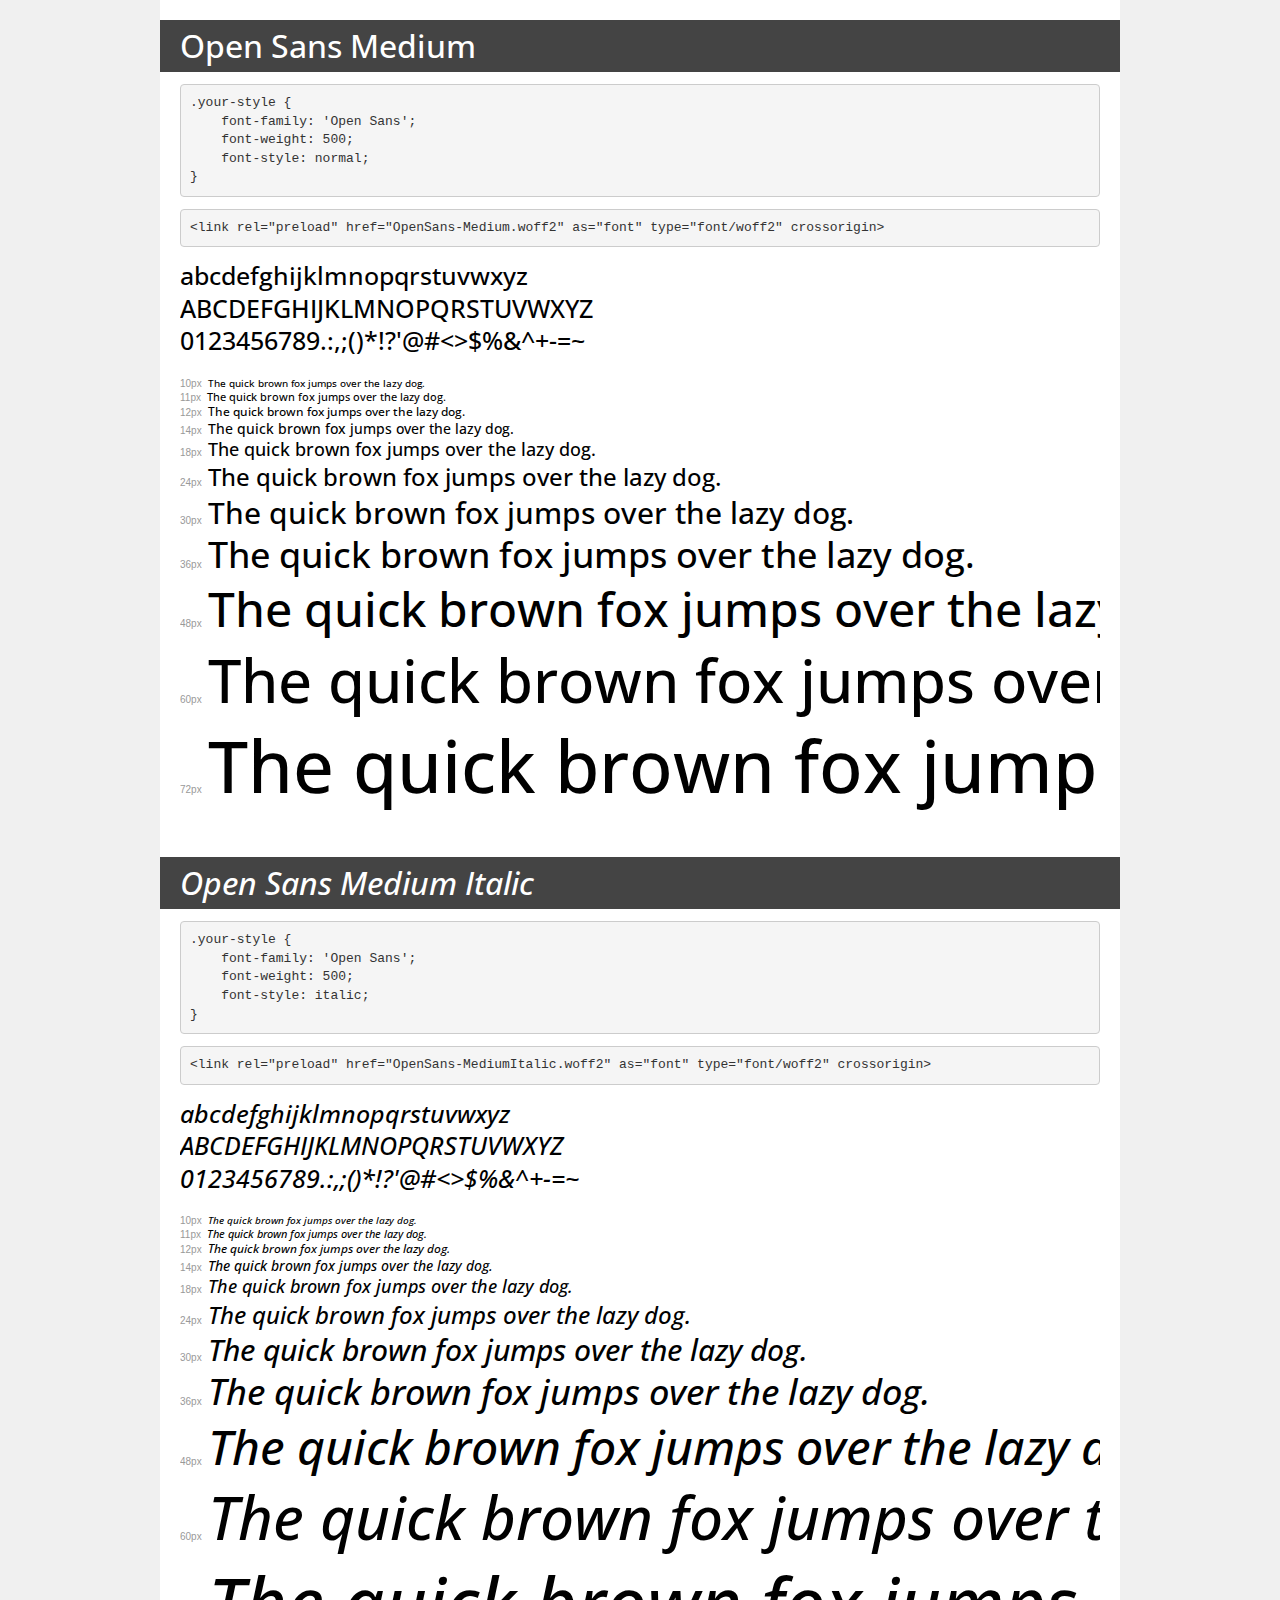
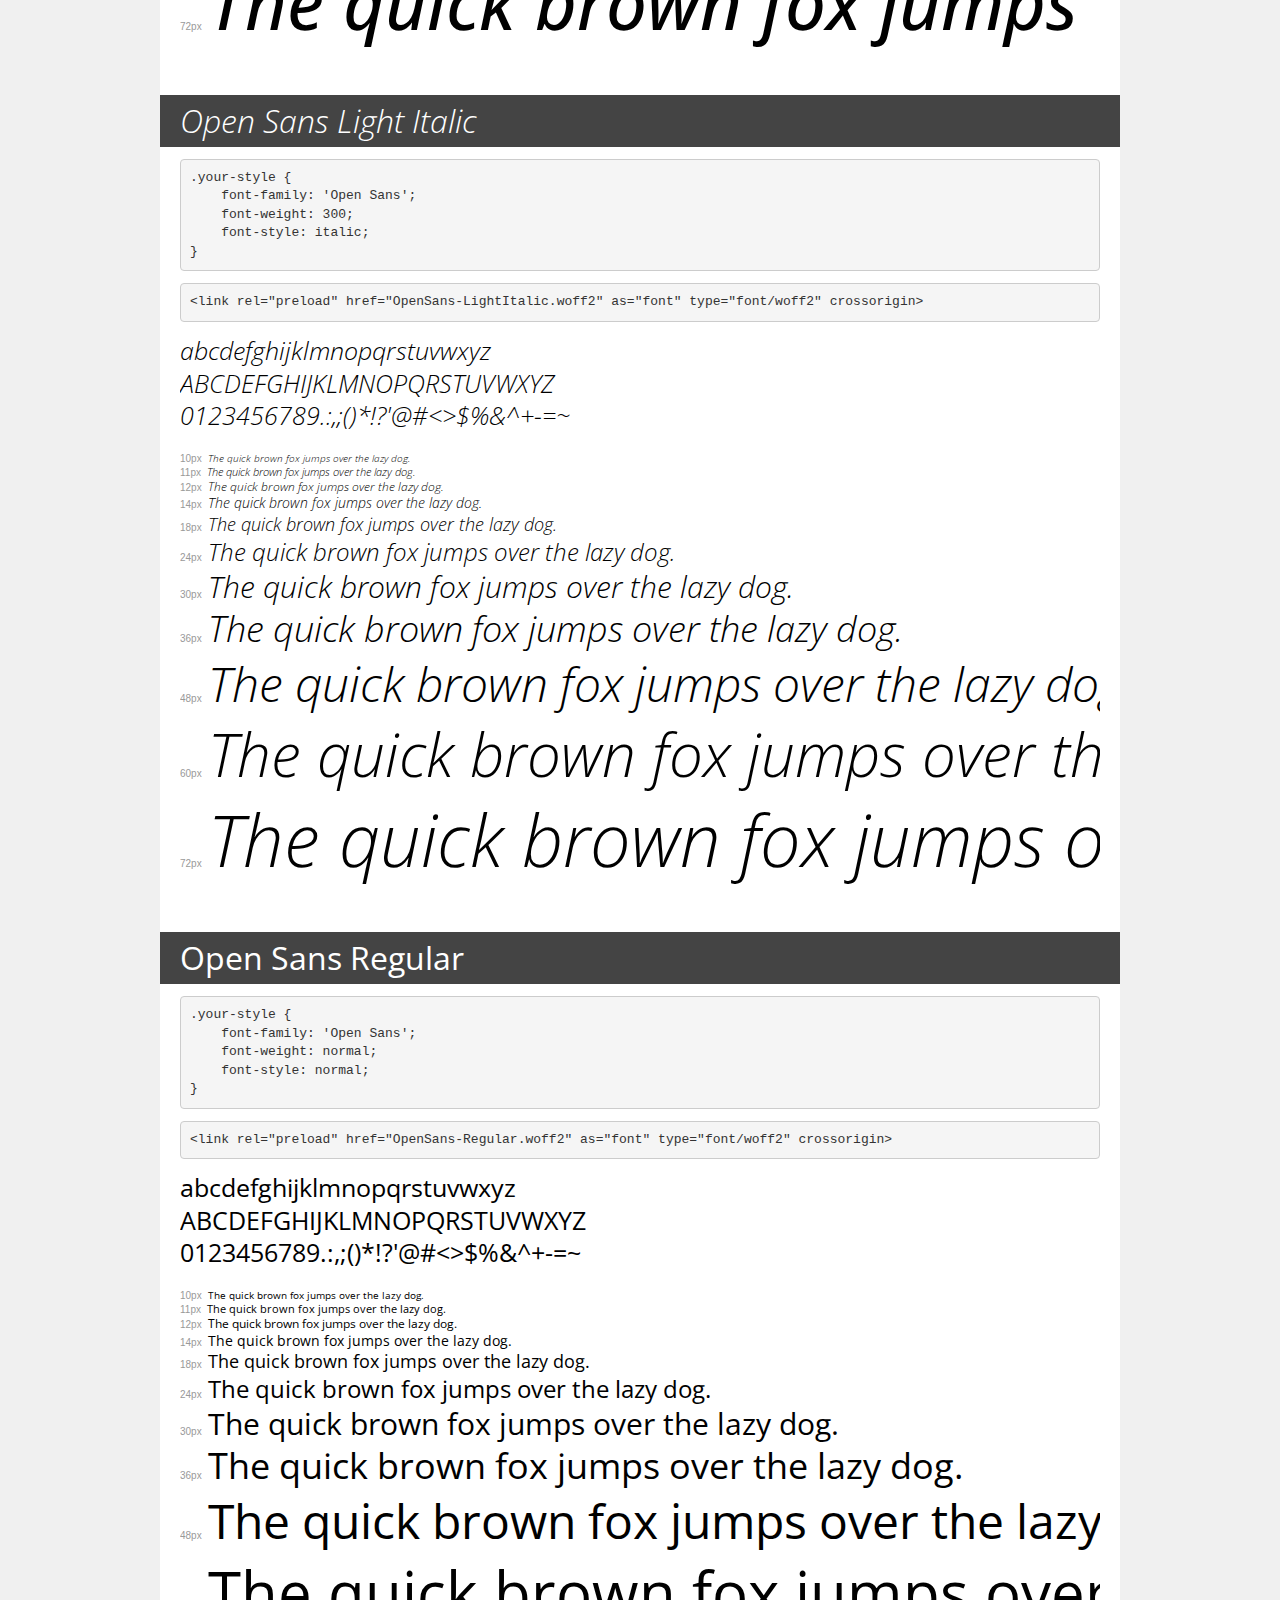
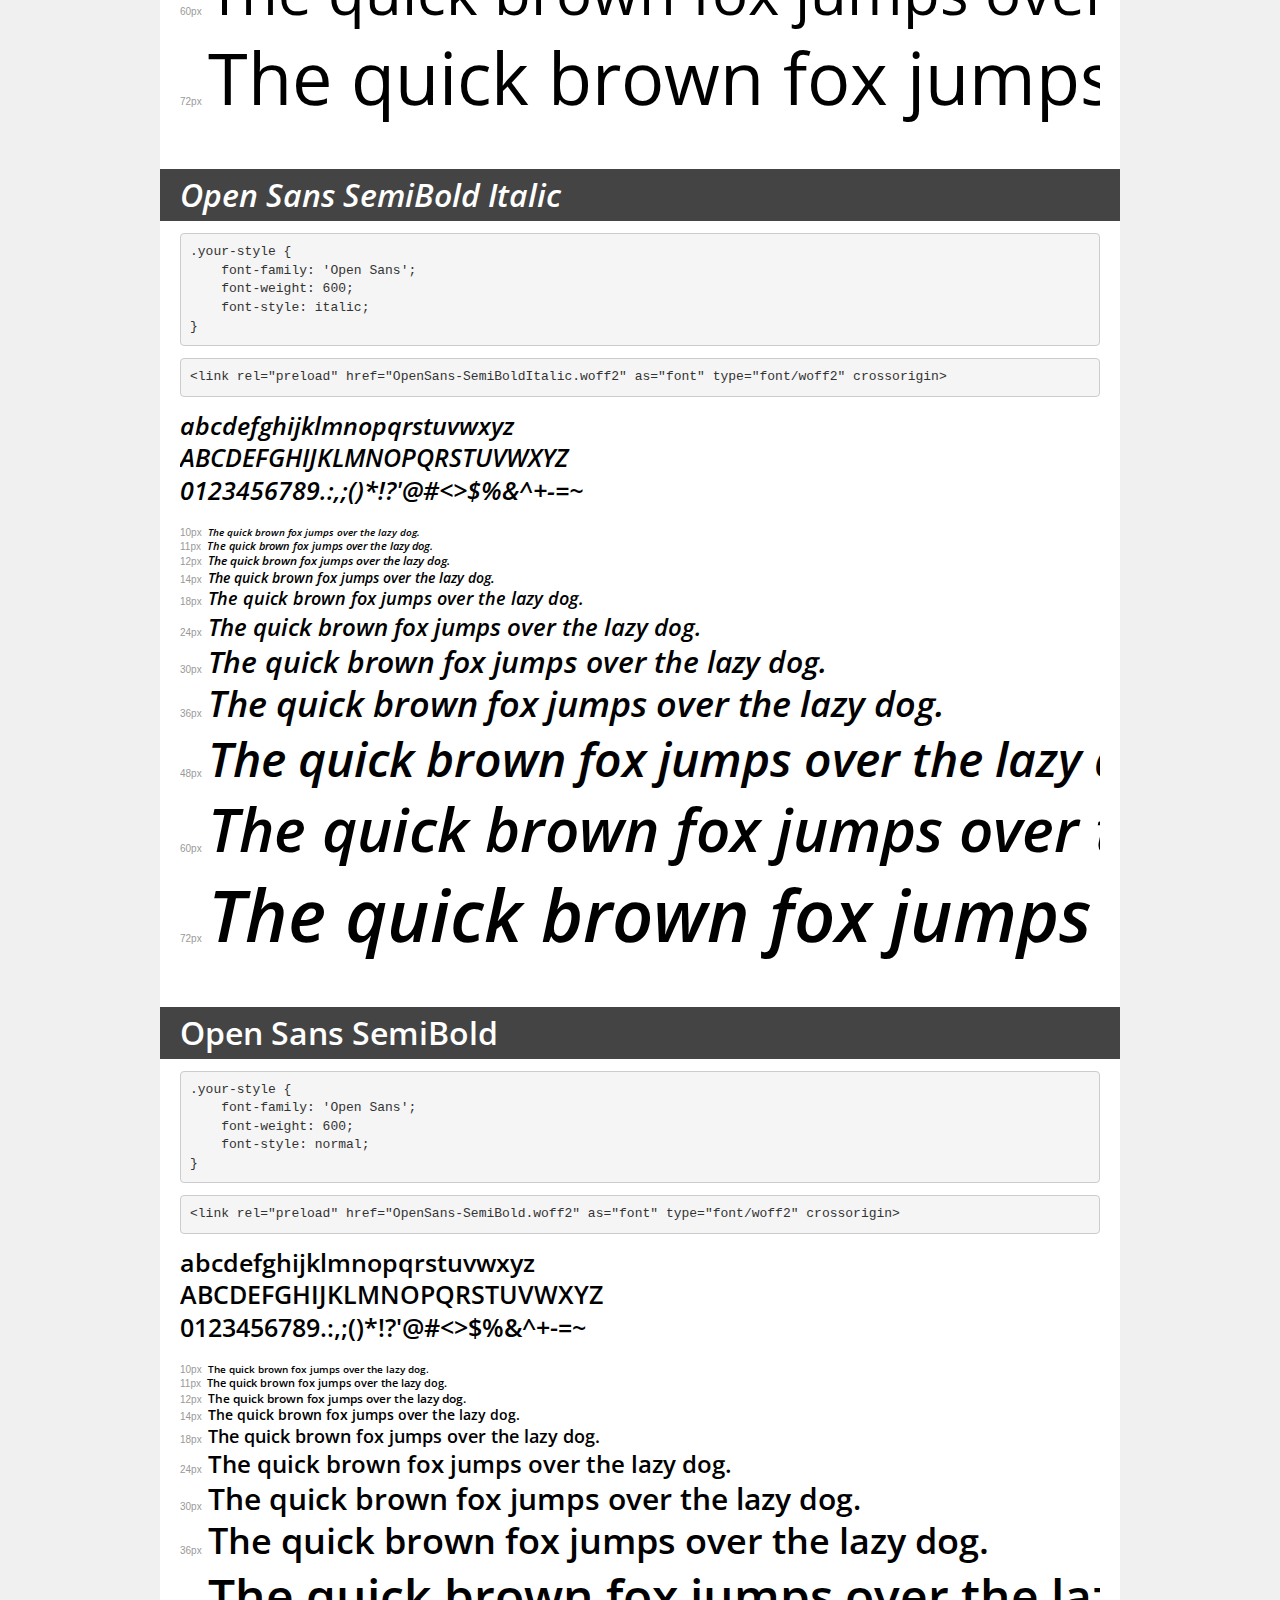
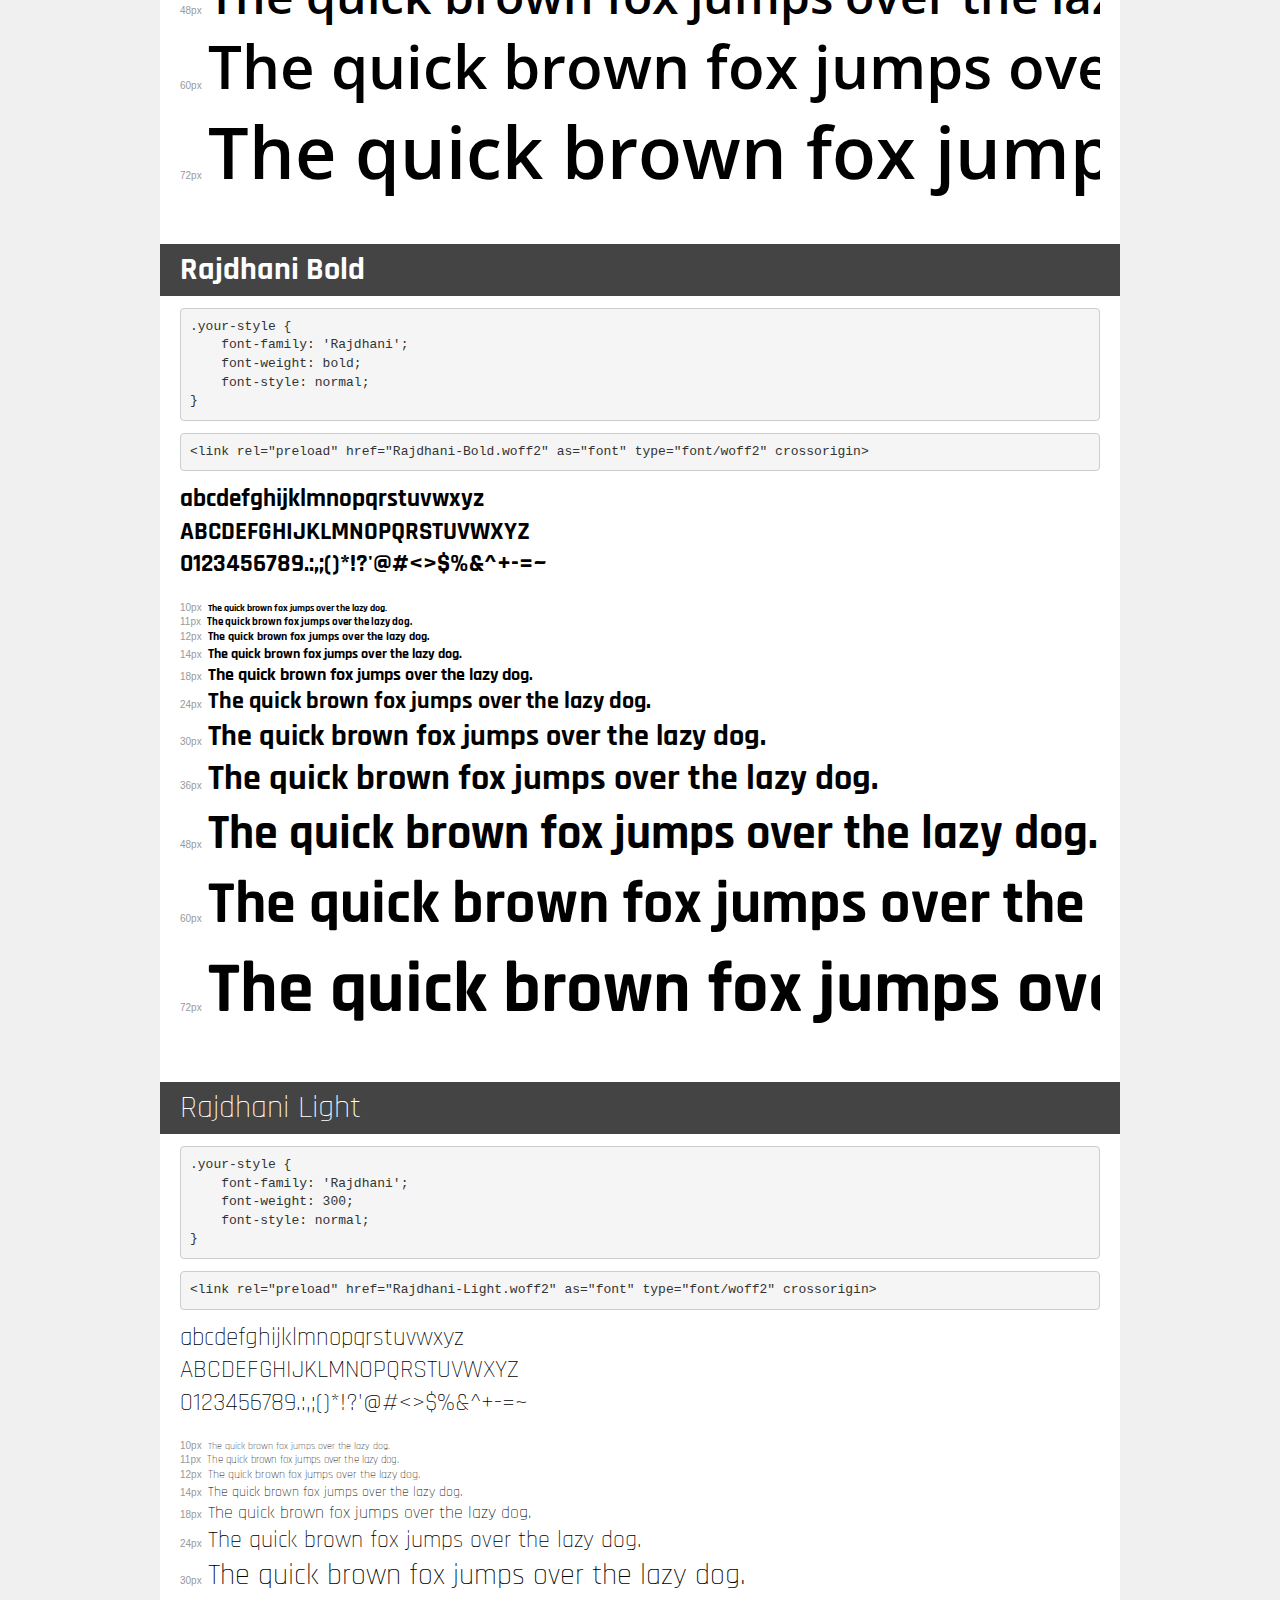
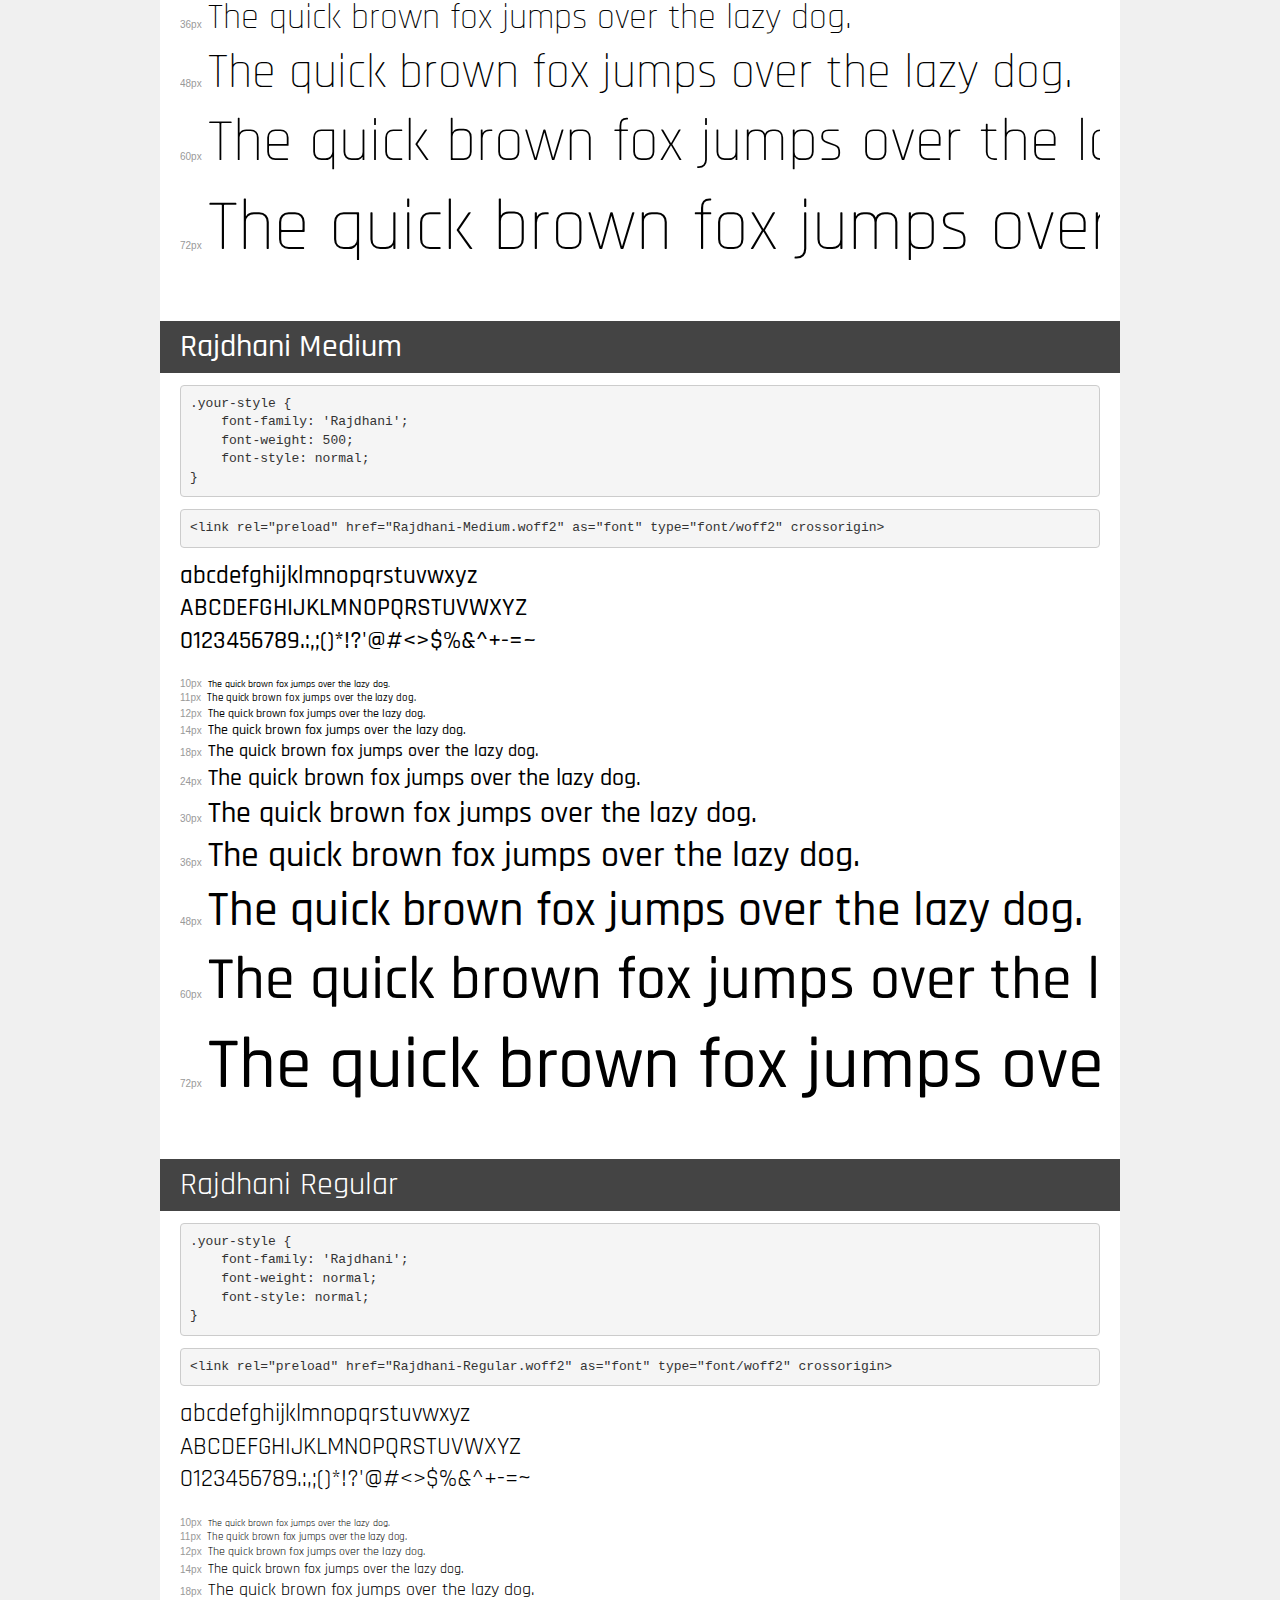
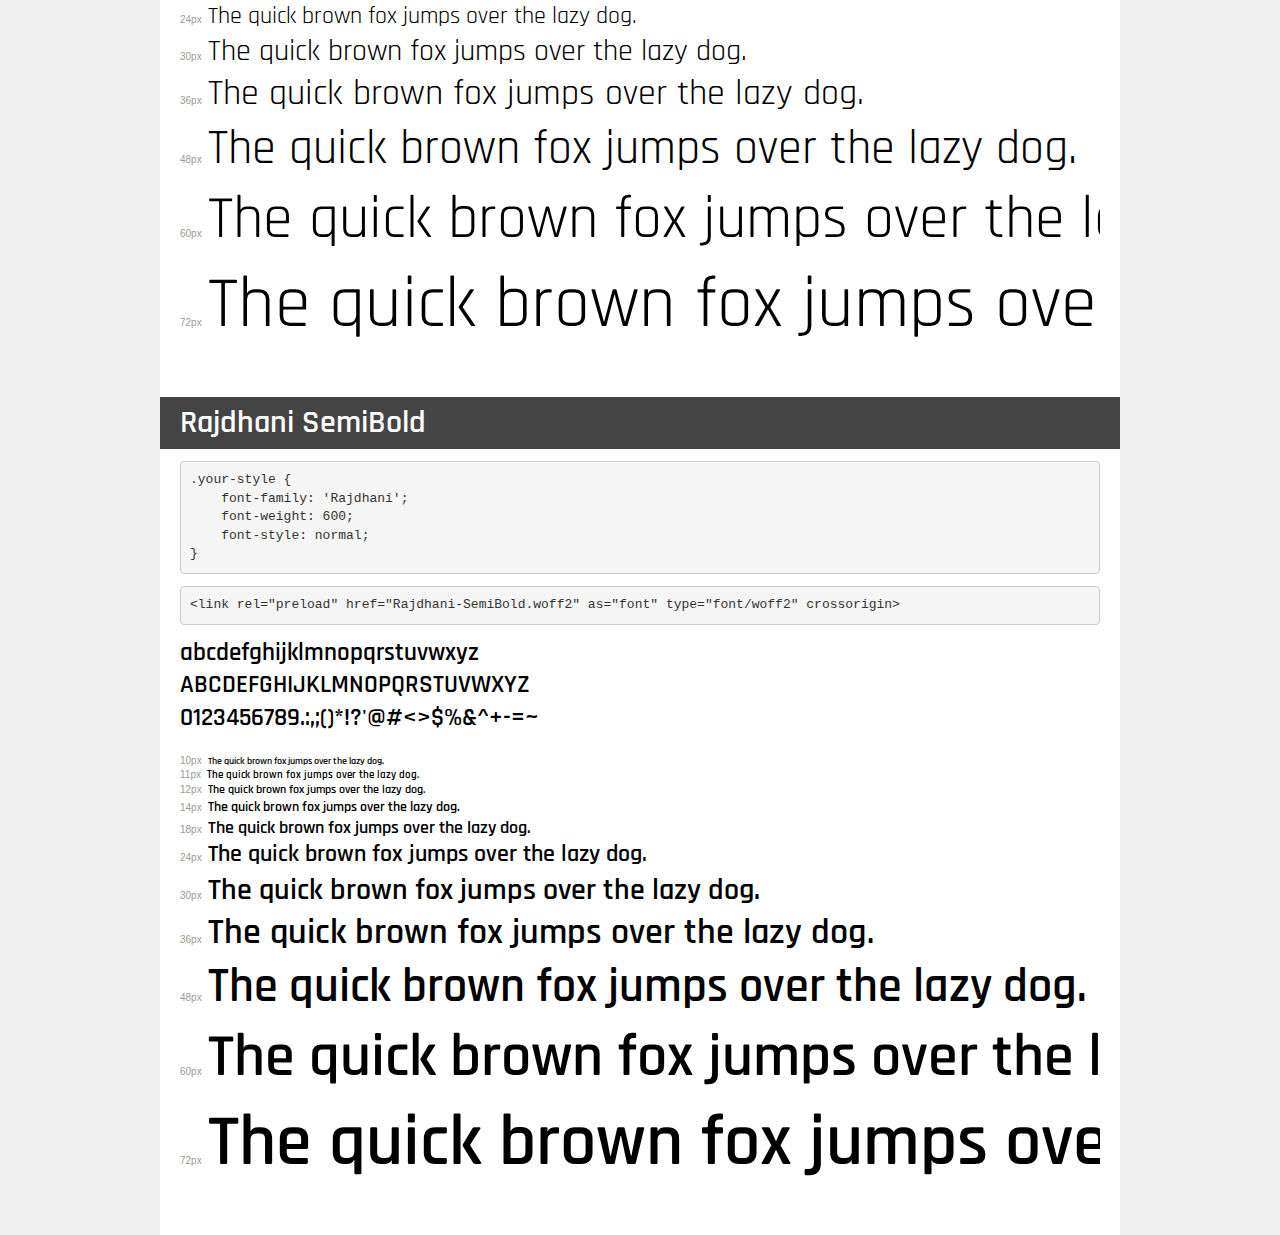
<file: extra/transfonter.org-20230516-095413/demo.html>
<!DOCTYPE html>
<html lang="en">
<head>
    <meta charset="utf-8">
    <meta http-equiv="X-UA-Compatible" content="IE=edge">
    <meta name="viewport" content="width=device-width, initial-scale=1">
    <meta name="robots" content="noindex, noarchive">
    <meta name="format-detection" content="telephone=no">
    <title>Transfonter demo</title>
    <link href="stylesheet.css" rel="stylesheet">
    <style>
        /*
        http://meyerweb.com/eric/tools/css/reset/
        v2.0 | 20110126
        License: none (public domain)
        */
        html, body, div, span, applet, object, iframe,
        h1, h2, h3, h4, h5, h6, p, blockquote, pre,
        a, abbr, acronym, address, big, cite, code,
        del, dfn, em, img, ins, kbd, q, s, samp,
        small, strike, strong, sub, sup, tt, var,
        b, u, i, center,
        dl, dt, dd, ol, ul, li,
        fieldset, form, label, legend,
        table, caption, tbody, tfoot, thead, tr, th, td,
        article, aside, canvas, details, embed,
        figure, figcaption, footer, header, hgroup,
        menu, nav, output, ruby, section, summary,
        time, mark, audio, video {
            margin: 0;
            padding: 0;
            border: 0;
            font-size: 100%;
            font: inherit;
            vertical-align: baseline;
        }
        /* HTML5 display-role reset for older browsers */
        article, aside, details, figcaption, figure,
        footer, header, hgroup, menu, nav, section {
            display: block;
        }
        body {
            line-height: 1;
        }
        ol, ul {
            list-style: none;
        }
        blockquote, q {
            quotes: none;
        }
        blockquote:before, blockquote:after,
        q:before, q:after {
            content: '';
            content: none;
        }
        table {
            border-collapse: collapse;
            border-spacing: 0;
        }
        /* demo styles */
        body {
            background: #f0f0f0;
            color: #000;
        }
        .page {
            background: #fff;
            width: 920px;
            margin: 0 auto;
            padding: 20px 20px 0 20px;
            overflow: hidden;
        }
        .font-container {
            overflow-x: auto;
            overflow-y: hidden;
            margin-bottom: 40px;
            line-height: 1.3;
            white-space: nowrap;
            padding-bottom: 5px;
        }
        h1 {
            position: relative;
            background: #444;
            font-size: 32px;
            color: #fff;
            padding: 10px 20px;
            margin: 0 -20px 12px -20px;
        }
        .letters {
            font-size: 25px;
            margin-bottom: 20px;
        }
        .s10:before {
            content: '10px';
        }
        .s11:before {
            content: '11px';
        }
        .s12:before {
            content: '12px';
        }
        .s14:before {
            content: '14px';
        }
        .s18:before {
            content: '18px';
        }
        .s24:before {
            content: '24px';
        }
        .s30:before {
            content: '30px';
        }
        .s36:before {
            content: '36px';
        }
        .s48:before {
            content: '48px';
        }
        .s60:before {
            content: '60px';
        }
        .s72:before {
            content: '72px';
        }
        .s10:before, .s11:before, .s12:before, .s14:before,
        .s18:before, .s24:before, .s30:before, .s36:before,
        .s48:before, .s60:before, .s72:before {
            font-family: Arial, sans-serif;
            font-size: 10px;
            font-weight: normal;
            font-style: normal;
            color: #999;
            padding-right: 6px;
        }
        pre {
            display: block;
            padding: 9px;
            margin: 0 0 12px;
            font-family: Monaco, Menlo, Consolas, "Courier New", monospace;
            font-size: 13px;
            line-height: 1.428571429;
            color: #333;
            font-weight: normal;
            font-style: normal;
            background-color: #f5f5f5;
            border: 1px solid #ccc;
            overflow-x: auto;
            border-radius: 4px;
        }
        /* responsive */
        @media (max-width: 959px) {
            .page {
                width: auto;
                margin: 0;
            }
        }
    </style>
</head>
<body>
<div class="page">
    <div class="demo">
        <h1 style="font-family: 'Open Sans'; font-weight: 500; font-style: normal;">Open Sans Medium</h1>
        <pre title="Usage">.your-style {
    font-family: 'Open Sans';
    font-weight: 500;
    font-style: normal;
}</pre>
        <pre title="Preload (optional)">
&lt;link rel=&quot;preload&quot; href=&quot;OpenSans-Medium.woff2&quot; as=&quot;font&quot; type=&quot;font/woff2&quot; crossorigin&gt;</pre>
        <div class="font-container" style="font-family: 'Open Sans'; font-weight: 500; font-style: normal;">
            <p class="letters">
                abcdefghijklmnopqrstuvwxyz<br>
ABCDEFGHIJKLMNOPQRSTUVWXYZ<br>
                0123456789.:,;()*!?'@#&lt;&gt;$%&^+-=~
            </p>
            <p class="s10" style="font-size: 10px;">The quick brown fox jumps over the lazy dog.</p>
            <p class="s11" style="font-size: 11px;">The quick brown fox jumps over the lazy dog.</p>
            <p class="s12" style="font-size: 12px;">The quick brown fox jumps over the lazy dog.</p>
            <p class="s14" style="font-size: 14px;">The quick brown fox jumps over the lazy dog.</p>
            <p class="s18" style="font-size: 18px;">The quick brown fox jumps over the lazy dog.</p>
            <p class="s24" style="font-size: 24px;">The quick brown fox jumps over the lazy dog.</p>
            <p class="s30" style="font-size: 30px;">The quick brown fox jumps over the lazy dog.</p>
            <p class="s36" style="font-size: 36px;">The quick brown fox jumps over the lazy dog.</p>
            <p class="s48" style="font-size: 48px;">The quick brown fox jumps over the lazy dog.</p>
            <p class="s60" style="font-size: 60px;">The quick brown fox jumps over the lazy dog.</p>
            <p class="s72" style="font-size: 72px;">The quick brown fox jumps over the lazy dog.</p>
        </div>
    </div>

    <div class="demo">
        <h1 style="font-family: 'Open Sans'; font-weight: 500; font-style: italic;">Open Sans Medium Italic</h1>
        <pre title="Usage">.your-style {
    font-family: 'Open Sans';
    font-weight: 500;
    font-style: italic;
}</pre>
        <pre title="Preload (optional)">
&lt;link rel=&quot;preload&quot; href=&quot;OpenSans-MediumItalic.woff2&quot; as=&quot;font&quot; type=&quot;font/woff2&quot; crossorigin&gt;</pre>
        <div class="font-container" style="font-family: 'Open Sans'; font-weight: 500; font-style: italic;">
            <p class="letters">
                abcdefghijklmnopqrstuvwxyz<br>
ABCDEFGHIJKLMNOPQRSTUVWXYZ<br>
                0123456789.:,;()*!?'@#&lt;&gt;$%&^+-=~
            </p>
            <p class="s10" style="font-size: 10px;">The quick brown fox jumps over the lazy dog.</p>
            <p class="s11" style="font-size: 11px;">The quick brown fox jumps over the lazy dog.</p>
            <p class="s12" style="font-size: 12px;">The quick brown fox jumps over the lazy dog.</p>
            <p class="s14" style="font-size: 14px;">The quick brown fox jumps over the lazy dog.</p>
            <p class="s18" style="font-size: 18px;">The quick brown fox jumps over the lazy dog.</p>
            <p class="s24" style="font-size: 24px;">The quick brown fox jumps over the lazy dog.</p>
            <p class="s30" style="font-size: 30px;">The quick brown fox jumps over the lazy dog.</p>
            <p class="s36" style="font-size: 36px;">The quick brown fox jumps over the lazy dog.</p>
            <p class="s48" style="font-size: 48px;">The quick brown fox jumps over the lazy dog.</p>
            <p class="s60" style="font-size: 60px;">The quick brown fox jumps over the lazy dog.</p>
            <p class="s72" style="font-size: 72px;">The quick brown fox jumps over the lazy dog.</p>
        </div>
    </div>

    <div class="demo">
        <h1 style="font-family: 'Open Sans'; font-weight: 300; font-style: italic;">Open Sans Light Italic</h1>
        <pre title="Usage">.your-style {
    font-family: 'Open Sans';
    font-weight: 300;
    font-style: italic;
}</pre>
        <pre title="Preload (optional)">
&lt;link rel=&quot;preload&quot; href=&quot;OpenSans-LightItalic.woff2&quot; as=&quot;font&quot; type=&quot;font/woff2&quot; crossorigin&gt;</pre>
        <div class="font-container" style="font-family: 'Open Sans'; font-weight: 300; font-style: italic;">
            <p class="letters">
                abcdefghijklmnopqrstuvwxyz<br>
ABCDEFGHIJKLMNOPQRSTUVWXYZ<br>
                0123456789.:,;()*!?'@#&lt;&gt;$%&^+-=~
            </p>
            <p class="s10" style="font-size: 10px;">The quick brown fox jumps over the lazy dog.</p>
            <p class="s11" style="font-size: 11px;">The quick brown fox jumps over the lazy dog.</p>
            <p class="s12" style="font-size: 12px;">The quick brown fox jumps over the lazy dog.</p>
            <p class="s14" style="font-size: 14px;">The quick brown fox jumps over the lazy dog.</p>
            <p class="s18" style="font-size: 18px;">The quick brown fox jumps over the lazy dog.</p>
            <p class="s24" style="font-size: 24px;">The quick brown fox jumps over the lazy dog.</p>
            <p class="s30" style="font-size: 30px;">The quick brown fox jumps over the lazy dog.</p>
            <p class="s36" style="font-size: 36px;">The quick brown fox jumps over the lazy dog.</p>
            <p class="s48" style="font-size: 48px;">The quick brown fox jumps over the lazy dog.</p>
            <p class="s60" style="font-size: 60px;">The quick brown fox jumps over the lazy dog.</p>
            <p class="s72" style="font-size: 72px;">The quick brown fox jumps over the lazy dog.</p>
        </div>
    </div>

    <div class="demo">
        <h1 style="font-family: 'Open Sans'; font-weight: normal; font-style: normal;">Open Sans Regular</h1>
        <pre title="Usage">.your-style {
    font-family: 'Open Sans';
    font-weight: normal;
    font-style: normal;
}</pre>
        <pre title="Preload (optional)">
&lt;link rel=&quot;preload&quot; href=&quot;OpenSans-Regular.woff2&quot; as=&quot;font&quot; type=&quot;font/woff2&quot; crossorigin&gt;</pre>
        <div class="font-container" style="font-family: 'Open Sans'; font-weight: normal; font-style: normal;">
            <p class="letters">
                abcdefghijklmnopqrstuvwxyz<br>
ABCDEFGHIJKLMNOPQRSTUVWXYZ<br>
                0123456789.:,;()*!?'@#&lt;&gt;$%&^+-=~
            </p>
            <p class="s10" style="font-size: 10px;">The quick brown fox jumps over the lazy dog.</p>
            <p class="s11" style="font-size: 11px;">The quick brown fox jumps over the lazy dog.</p>
            <p class="s12" style="font-size: 12px;">The quick brown fox jumps over the lazy dog.</p>
            <p class="s14" style="font-size: 14px;">The quick brown fox jumps over the lazy dog.</p>
            <p class="s18" style="font-size: 18px;">The quick brown fox jumps over the lazy dog.</p>
            <p class="s24" style="font-size: 24px;">The quick brown fox jumps over the lazy dog.</p>
            <p class="s30" style="font-size: 30px;">The quick brown fox jumps over the lazy dog.</p>
            <p class="s36" style="font-size: 36px;">The quick brown fox jumps over the lazy dog.</p>
            <p class="s48" style="font-size: 48px;">The quick brown fox jumps over the lazy dog.</p>
            <p class="s60" style="font-size: 60px;">The quick brown fox jumps over the lazy dog.</p>
            <p class="s72" style="font-size: 72px;">The quick brown fox jumps over the lazy dog.</p>
        </div>
    </div>

    <div class="demo">
        <h1 style="font-family: 'Open Sans'; font-weight: 600; font-style: italic;">Open Sans SemiBold Italic</h1>
        <pre title="Usage">.your-style {
    font-family: 'Open Sans';
    font-weight: 600;
    font-style: italic;
}</pre>
        <pre title="Preload (optional)">
&lt;link rel=&quot;preload&quot; href=&quot;OpenSans-SemiBoldItalic.woff2&quot; as=&quot;font&quot; type=&quot;font/woff2&quot; crossorigin&gt;</pre>
        <div class="font-container" style="font-family: 'Open Sans'; font-weight: 600; font-style: italic;">
            <p class="letters">
                abcdefghijklmnopqrstuvwxyz<br>
ABCDEFGHIJKLMNOPQRSTUVWXYZ<br>
                0123456789.:,;()*!?'@#&lt;&gt;$%&^+-=~
            </p>
            <p class="s10" style="font-size: 10px;">The quick brown fox jumps over the lazy dog.</p>
            <p class="s11" style="font-size: 11px;">The quick brown fox jumps over the lazy dog.</p>
            <p class="s12" style="font-size: 12px;">The quick brown fox jumps over the lazy dog.</p>
            <p class="s14" style="font-size: 14px;">The quick brown fox jumps over the lazy dog.</p>
            <p class="s18" style="font-size: 18px;">The quick brown fox jumps over the lazy dog.</p>
            <p class="s24" style="font-size: 24px;">The quick brown fox jumps over the lazy dog.</p>
            <p class="s30" style="font-size: 30px;">The quick brown fox jumps over the lazy dog.</p>
            <p class="s36" style="font-size: 36px;">The quick brown fox jumps over the lazy dog.</p>
            <p class="s48" style="font-size: 48px;">The quick brown fox jumps over the lazy dog.</p>
            <p class="s60" style="font-size: 60px;">The quick brown fox jumps over the lazy dog.</p>
            <p class="s72" style="font-size: 72px;">The quick brown fox jumps over the lazy dog.</p>
        </div>
    </div>

    <div class="demo">
        <h1 style="font-family: 'Open Sans'; font-weight: 600; font-style: normal;">Open Sans SemiBold</h1>
        <pre title="Usage">.your-style {
    font-family: 'Open Sans';
    font-weight: 600;
    font-style: normal;
}</pre>
        <pre title="Preload (optional)">
&lt;link rel=&quot;preload&quot; href=&quot;OpenSans-SemiBold.woff2&quot; as=&quot;font&quot; type=&quot;font/woff2&quot; crossorigin&gt;</pre>
        <div class="font-container" style="font-family: 'Open Sans'; font-weight: 600; font-style: normal;">
            <p class="letters">
                abcdefghijklmnopqrstuvwxyz<br>
ABCDEFGHIJKLMNOPQRSTUVWXYZ<br>
                0123456789.:,;()*!?'@#&lt;&gt;$%&^+-=~
            </p>
            <p class="s10" style="font-size: 10px;">The quick brown fox jumps over the lazy dog.</p>
            <p class="s11" style="font-size: 11px;">The quick brown fox jumps over the lazy dog.</p>
            <p class="s12" style="font-size: 12px;">The quick brown fox jumps over the lazy dog.</p>
            <p class="s14" style="font-size: 14px;">The quick brown fox jumps over the lazy dog.</p>
            <p class="s18" style="font-size: 18px;">The quick brown fox jumps over the lazy dog.</p>
            <p class="s24" style="font-size: 24px;">The quick brown fox jumps over the lazy dog.</p>
            <p class="s30" style="font-size: 30px;">The quick brown fox jumps over the lazy dog.</p>
            <p class="s36" style="font-size: 36px;">The quick brown fox jumps over the lazy dog.</p>
            <p class="s48" style="font-size: 48px;">The quick brown fox jumps over the lazy dog.</p>
            <p class="s60" style="font-size: 60px;">The quick brown fox jumps over the lazy dog.</p>
            <p class="s72" style="font-size: 72px;">The quick brown fox jumps over the lazy dog.</p>
        </div>
    </div>

    <div class="demo">
        <h1 style="font-family: 'Rajdhani'; font-weight: bold; font-style: normal;">Rajdhani Bold</h1>
        <pre title="Usage">.your-style {
    font-family: 'Rajdhani';
    font-weight: bold;
    font-style: normal;
}</pre>
        <pre title="Preload (optional)">
&lt;link rel=&quot;preload&quot; href=&quot;Rajdhani-Bold.woff2&quot; as=&quot;font&quot; type=&quot;font/woff2&quot; crossorigin&gt;</pre>
        <div class="font-container" style="font-family: 'Rajdhani'; font-weight: bold; font-style: normal;">
            <p class="letters">
                abcdefghijklmnopqrstuvwxyz<br>
ABCDEFGHIJKLMNOPQRSTUVWXYZ<br>
                0123456789.:,;()*!?'@#&lt;&gt;$%&^+-=~
            </p>
            <p class="s10" style="font-size: 10px;">The quick brown fox jumps over the lazy dog.</p>
            <p class="s11" style="font-size: 11px;">The quick brown fox jumps over the lazy dog.</p>
            <p class="s12" style="font-size: 12px;">The quick brown fox jumps over the lazy dog.</p>
            <p class="s14" style="font-size: 14px;">The quick brown fox jumps over the lazy dog.</p>
            <p class="s18" style="font-size: 18px;">The quick brown fox jumps over the lazy dog.</p>
            <p class="s24" style="font-size: 24px;">The quick brown fox jumps over the lazy dog.</p>
            <p class="s30" style="font-size: 30px;">The quick brown fox jumps over the lazy dog.</p>
            <p class="s36" style="font-size: 36px;">The quick brown fox jumps over the lazy dog.</p>
            <p class="s48" style="font-size: 48px;">The quick brown fox jumps over the lazy dog.</p>
            <p class="s60" style="font-size: 60px;">The quick brown fox jumps over the lazy dog.</p>
            <p class="s72" style="font-size: 72px;">The quick brown fox jumps over the lazy dog.</p>
        </div>
    </div>

    <div class="demo">
        <h1 style="font-family: 'Rajdhani'; font-weight: 300; font-style: normal;">Rajdhani Light</h1>
        <pre title="Usage">.your-style {
    font-family: 'Rajdhani';
    font-weight: 300;
    font-style: normal;
}</pre>
        <pre title="Preload (optional)">
&lt;link rel=&quot;preload&quot; href=&quot;Rajdhani-Light.woff2&quot; as=&quot;font&quot; type=&quot;font/woff2&quot; crossorigin&gt;</pre>
        <div class="font-container" style="font-family: 'Rajdhani'; font-weight: 300; font-style: normal;">
            <p class="letters">
                abcdefghijklmnopqrstuvwxyz<br>
ABCDEFGHIJKLMNOPQRSTUVWXYZ<br>
                0123456789.:,;()*!?'@#&lt;&gt;$%&^+-=~
            </p>
            <p class="s10" style="font-size: 10px;">The quick brown fox jumps over the lazy dog.</p>
            <p class="s11" style="font-size: 11px;">The quick brown fox jumps over the lazy dog.</p>
            <p class="s12" style="font-size: 12px;">The quick brown fox jumps over the lazy dog.</p>
            <p class="s14" style="font-size: 14px;">The quick brown fox jumps over the lazy dog.</p>
            <p class="s18" style="font-size: 18px;">The quick brown fox jumps over the lazy dog.</p>
            <p class="s24" style="font-size: 24px;">The quick brown fox jumps over the lazy dog.</p>
            <p class="s30" style="font-size: 30px;">The quick brown fox jumps over the lazy dog.</p>
            <p class="s36" style="font-size: 36px;">The quick brown fox jumps over the lazy dog.</p>
            <p class="s48" style="font-size: 48px;">The quick brown fox jumps over the lazy dog.</p>
            <p class="s60" style="font-size: 60px;">The quick brown fox jumps over the lazy dog.</p>
            <p class="s72" style="font-size: 72px;">The quick brown fox jumps over the lazy dog.</p>
        </div>
    </div>

    <div class="demo">
        <h1 style="font-family: 'Rajdhani'; font-weight: 500; font-style: normal;">Rajdhani Medium</h1>
        <pre title="Usage">.your-style {
    font-family: 'Rajdhani';
    font-weight: 500;
    font-style: normal;
}</pre>
        <pre title="Preload (optional)">
&lt;link rel=&quot;preload&quot; href=&quot;Rajdhani-Medium.woff2&quot; as=&quot;font&quot; type=&quot;font/woff2&quot; crossorigin&gt;</pre>
        <div class="font-container" style="font-family: 'Rajdhani'; font-weight: 500; font-style: normal;">
            <p class="letters">
                abcdefghijklmnopqrstuvwxyz<br>
ABCDEFGHIJKLMNOPQRSTUVWXYZ<br>
                0123456789.:,;()*!?'@#&lt;&gt;$%&^+-=~
            </p>
            <p class="s10" style="font-size: 10px;">The quick brown fox jumps over the lazy dog.</p>
            <p class="s11" style="font-size: 11px;">The quick brown fox jumps over the lazy dog.</p>
            <p class="s12" style="font-size: 12px;">The quick brown fox jumps over the lazy dog.</p>
            <p class="s14" style="font-size: 14px;">The quick brown fox jumps over the lazy dog.</p>
            <p class="s18" style="font-size: 18px;">The quick brown fox jumps over the lazy dog.</p>
            <p class="s24" style="font-size: 24px;">The quick brown fox jumps over the lazy dog.</p>
            <p class="s30" style="font-size: 30px;">The quick brown fox jumps over the lazy dog.</p>
            <p class="s36" style="font-size: 36px;">The quick brown fox jumps over the lazy dog.</p>
            <p class="s48" style="font-size: 48px;">The quick brown fox jumps over the lazy dog.</p>
            <p class="s60" style="font-size: 60px;">The quick brown fox jumps over the lazy dog.</p>
            <p class="s72" style="font-size: 72px;">The quick brown fox jumps over the lazy dog.</p>
        </div>
    </div>

    <div class="demo">
        <h1 style="font-family: 'Rajdhani'; font-weight: normal; font-style: normal;">Rajdhani Regular</h1>
        <pre title="Usage">.your-style {
    font-family: 'Rajdhani';
    font-weight: normal;
    font-style: normal;
}</pre>
        <pre title="Preload (optional)">
&lt;link rel=&quot;preload&quot; href=&quot;Rajdhani-Regular.woff2&quot; as=&quot;font&quot; type=&quot;font/woff2&quot; crossorigin&gt;</pre>
        <div class="font-container" style="font-family: 'Rajdhani'; font-weight: normal; font-style: normal;">
            <p class="letters">
                abcdefghijklmnopqrstuvwxyz<br>
ABCDEFGHIJKLMNOPQRSTUVWXYZ<br>
                0123456789.:,;()*!?'@#&lt;&gt;$%&^+-=~
            </p>
            <p class="s10" style="font-size: 10px;">The quick brown fox jumps over the lazy dog.</p>
            <p class="s11" style="font-size: 11px;">The quick brown fox jumps over the lazy dog.</p>
            <p class="s12" style="font-size: 12px;">The quick brown fox jumps over the lazy dog.</p>
            <p class="s14" style="font-size: 14px;">The quick brown fox jumps over the lazy dog.</p>
            <p class="s18" style="font-size: 18px;">The quick brown fox jumps over the lazy dog.</p>
            <p class="s24" style="font-size: 24px;">The quick brown fox jumps over the lazy dog.</p>
            <p class="s30" style="font-size: 30px;">The quick brown fox jumps over the lazy dog.</p>
            <p class="s36" style="font-size: 36px;">The quick brown fox jumps over the lazy dog.</p>
            <p class="s48" style="font-size: 48px;">The quick brown fox jumps over the lazy dog.</p>
            <p class="s60" style="font-size: 60px;">The quick brown fox jumps over the lazy dog.</p>
            <p class="s72" style="font-size: 72px;">The quick brown fox jumps over the lazy dog.</p>
        </div>
    </div>

    <div class="demo">
        <h1 style="font-family: 'Rajdhani'; font-weight: 600; font-style: normal;">Rajdhani SemiBold</h1>
        <pre title="Usage">.your-style {
    font-family: 'Rajdhani';
    font-weight: 600;
    font-style: normal;
}</pre>
        <pre title="Preload (optional)">
&lt;link rel=&quot;preload&quot; href=&quot;Rajdhani-SemiBold.woff2&quot; as=&quot;font&quot; type=&quot;font/woff2&quot; crossorigin&gt;</pre>
        <div class="font-container" style="font-family: 'Rajdhani'; font-weight: 600; font-style: normal;">
            <p class="letters">
                abcdefghijklmnopqrstuvwxyz<br>
ABCDEFGHIJKLMNOPQRSTUVWXYZ<br>
                0123456789.:,;()*!?'@#&lt;&gt;$%&^+-=~
            </p>
            <p class="s10" style="font-size: 10px;">The quick brown fox jumps over the lazy dog.</p>
            <p class="s11" style="font-size: 11px;">The quick brown fox jumps over the lazy dog.</p>
            <p class="s12" style="font-size: 12px;">The quick brown fox jumps over the lazy dog.</p>
            <p class="s14" style="font-size: 14px;">The quick brown fox jumps over the lazy dog.</p>
            <p class="s18" style="font-size: 18px;">The quick brown fox jumps over the lazy dog.</p>
            <p class="s24" style="font-size: 24px;">The quick brown fox jumps over the lazy dog.</p>
            <p class="s30" style="font-size: 30px;">The quick brown fox jumps over the lazy dog.</p>
            <p class="s36" style="font-size: 36px;">The quick brown fox jumps over the lazy dog.</p>
            <p class="s48" style="font-size: 48px;">The quick brown fox jumps over the lazy dog.</p>
            <p class="s60" style="font-size: 60px;">The quick brown fox jumps over the lazy dog.</p>
            <p class="s72" style="font-size: 72px;">The quick brown fox jumps over the lazy dog.</p>
        </div>
    </div>

</div>
</body>
</html>
</file>
<file: css/font.css>
@font-face {
    font-family: 'Open Sans';
    src: url('../font/OpenSans-Medium.woff2') format('woff2'),
        url('../font/OpenSans-Medium.woff') format('woff');
    font-weight: 500;
    font-style: normal;
    font-display: swap;
}

@font-face {
    font-family: 'Open Sans';
    src: url('../font/OpenSans-MediumItalic.woff2') format('woff2'),
        url('../font/OpenSans-MediumItalic.woff') format('woff');
    font-weight: 500;
    font-style: italic;
    font-display: swap;
}

@font-face {
    font-family: 'Open Sans';
    src: url('../font/OpenSans-LightItalic.woff2') format('woff2'),
        url('../font/OpenSans-LightItalic.woff') format('woff');
    font-weight: 300;
    font-style: italic;
    font-display: swap;
}

@font-face {
    font-family: 'Open Sans';
    src: url('../font/OpenSans-Regular.woff2') format('woff2'),
        url('../font/OpenSans-Regular.woff') format('woff');
    font-weight: normal;
    font-style: normal;
    font-display: swap;
}

@font-face {
    font-family: 'Open Sans';
    src: url('../font/OpenSans-SemiBoldItalic.woff2') format('woff2'),
        url('../font/OpenSans-SemiBoldItalic.woff') format('woff');
    font-weight: 600;
    font-style: italic;
    font-display: swap;
}

@font-face {
    font-family: 'Open Sans';
    src: url('../font/OpenSans-SemiBold.woff2') format('woff2'),
        url('../font/OpenSans-SemiBold.woff') format('woff');
    font-weight: 600;
    font-style: normal;
    font-display: swap;
}

@font-face {
    font-family: 'Rajdhani';
    src: url('../font/Rajdhani-Bold.woff2') format('woff2'),
        url('../font/Rajdhani-Bold.woff') format('woff');
    font-weight: bold;
    font-style: normal;
    font-display: swap;
}

@font-face {
    font-family: 'Rajdhani';
    src: url('../font/Rajdhani-Light.woff2') format('woff2'),
        url('../font/Rajdhani-Light.woff') format('woff');
    font-weight: 300;
    font-style: normal;
    font-display: swap;
}

@font-face {
    font-family: 'Rajdhani';
    src: url('../font/Rajdhani-Medium.woff2') format('woff2'),
        url('../font/Rajdhani-Medium.woff') format('woff');
    font-weight: 500;
    font-style: normal;
    font-display: swap;
}

@font-face {
    font-family: 'Rajdhani';
    src: url('../font/Rajdhani-Regular.woff2') format('woff2'),
        url('../font/Rajdhani-Regular.woff') format('woff');
    font-weight: normal;
    font-style: normal;
    font-display: swap;
}

@font-face {
    font-family: 'Rajdhani';
    src: url('../font/Rajdhani-SemiBold.woff2') format('woff2'),
        url('../font/Rajdhani-SemiBold.woff') format('woff');
    font-weight: 600;
    font-style: normal;
    font-display: swap;
}

@font-face {
    font-family: 'Open Sans Condensed';
    src: url('../font/OpenSansCondensed-Bold.woff2') format('woff2'),
        url('../font/OpenSansCondensed-Bold.woff') format('woff');
    font-weight: bold;
    font-style: normal;
    font-display: swap;
}

@font-face {
    font-family: 'Open Sans Condensed';
    src: url('../font/OpenSansCondensed-BoldItalic.woff2') format('woff2'),
        url('../font/OpenSansCondensed-BoldItalic.woff') format('woff');
    font-weight: bold;
    font-style: italic;
    font-display: swap;
}

@font-face {
    font-family: 'Open Sans Condensed';
    src: url('../font/OpenSansCondensed-ExtraBold.woff2') format('woff2'),
        url('../font/OpenSansCondensed-ExtraBold.woff') format('woff');
    font-weight: bold;
    font-style: normal;
    font-display: swap;
}

@font-face {
    font-family: 'Open Sans Condensed';
    src: url('../font/OpenSansCondensed-ExtraBoldItalic.woff2') format('woff2'),
        url('../font/OpenSansCondensed-ExtraBoldItalic.woff') format('woff');
    font-weight: bold;
    font-style: italic;
    font-display: swap;
}

@font-face {
    font-family: 'Open Sans Condensed';
    src: url('../font/OpenSansCondensed-Light.woff2') format('woff2'),
        url('../font/OpenSansCondensed-Light.woff') format('woff');
    font-weight: 300;
    font-style: normal;
    font-display: swap;
}

@font-face {
    font-family: 'Open Sans Condensed';
    src: url('../font/OpenSansCondensed-Italic.woff2') format('woff2'),
        url('../font/OpenSansCondensed-Italic.woff') format('woff');
    font-weight: normal;
    font-style: italic;
    font-display: swap;
}

@font-face {
    font-family: 'Open Sans Condensed';
    src: url('../font/OpenSansCondensed-LightItalic.woff2') format('woff2'),
        url('../font/OpenSansCondensed-LightItalic.woff') format('woff');
    font-weight: 300;
    font-style: italic;
    font-display: swap;
}

@font-face {
    font-family: 'Open Sans Condensed';
    src: url('../font/OpenSansCondensed-Medium.woff2') format('woff2'),
        url('../font/OpenSansCondensed-Medium.woff') format('woff');
    font-weight: 500;
    font-style: normal;
    font-display: swap;
}

@font-face {
    font-family: 'Open Sans Condensed';
    src: url('../font/OpenSansCondensed-MediumItalic.woff2') format('woff2'),
        url('../font/OpenSansCondensed-MediumItalic.woff') format('woff');
    font-weight: 500;
    font-style: italic;
    font-display: swap;
}

@font-face {
    font-family: 'Open Sans Condensed';
    src: url('../font/OpenSansCondensed-SemiBold.woff2') format('woff2'),
        url('../font/OpenSansCondensed-SemiBold.woff') format('woff');
    font-weight: 600;
    font-style: normal;
    font-display: swap;
}

@font-face {
    font-family: 'Open Sans Condensed';
    src: url('../font/OpenSansCondensed-Regular.woff2') format('woff2'),
        url('../font/OpenSansCondensed-Regular.woff') format('woff');
    font-weight: normal;
    font-style: normal;
    font-display: swap;
}

@font-face {
    font-family: 'Open Sans Condensed';
    src: url('../font/OpenSansCondensed-SemiBoldItalic.woff2') format('woff2'),
        url('../font/OpenSansCondensed-SemiBoldItalic.woff') format('woff');
    font-weight: 600;
    font-style: italic;
    font-display: swap;
}

@font-face {
    font-family: 'Open Sans SemiCondensed';
    src: url('../font/OpenSansSemiCondensed-Bold.woff2') format('woff2'),
        url('../font/OpenSansSemiCondensed-Bold.woff') format('woff');
    font-weight: bold;
    font-style: normal;
    font-display: swap;
}

@font-face {
    font-family: 'Open Sans SemiCondensed';
    src: url('../font/OpenSansSemiCondensed-ExtraBold.woff2') format('woff2'),
        url('../font/OpenSansSemiCondensed-ExtraBold.woff') format('woff');
    font-weight: bold;
    font-style: normal;
    font-display: swap;
}

@font-face {
    font-family: 'Open Sans SemiCondensed';
    src: url('../font/OpenSansSemiCondensed-BoldItalic.woff2') format('woff2'),
        url('../font/OpenSansSemiCondensed-BoldItalic.woff') format('woff');
    font-weight: bold;
    font-style: italic;
    font-display: swap;
}

@font-face {
    font-family: 'Open Sans SemiCondensed';
    src: url('../font/OpenSansSemiCondensed-Light.woff2') format('woff2'),
        url('../font/OpenSansSemiCondensed-Light.woff') format('woff');
    font-weight: 300;
    font-style: normal;
    font-display: swap;
}

@font-face {
    font-family: 'Open Sans SemiCondensed';
    src: url('../font/OpenSansSemiCondensed-ExtraBoldItalic.woff2') format('woff2'),
        url('../font/OpenSansSemiCondensed-ExtraBoldItalic.woff') format('woff');
    font-weight: bold;
    font-style: italic;
    font-display: swap;
}

@font-face {
    font-family: 'Open Sans SemiCondensed';
    src: url('../font/OpenSansSemiCondensed-Italic.woff2') format('woff2'),
        url('../font/OpenSansSemiCondensed-Italic.woff') format('woff');
    font-weight: normal;
    font-style: italic;
    font-display: swap;
}

@font-face {
    font-family: 'Open Sans SemiCondensed';
    src: url('../font/OpenSansSemiCondensed-LightItalic.woff2') format('woff2'),
        url('../font/OpenSansSemiCondensed-LightItalic.woff') format('woff');
    font-weight: 300;
    font-style: italic;
    font-display: swap;
}

@font-face {
    font-family: 'Open Sans SemiCondensed';
    src: url('../font/OpenSansSemiCondensed-Medium.woff2') format('woff2'),
        url('../font/OpenSansSemiCondensed-Medium.woff') format('woff');
    font-weight: 500;
    font-style: normal;
    font-display: swap;
}

@font-face {
    font-family: 'Open Sans SemiCondensed';
    src: url('../font/OpenSansSemiCondensed-Regular.woff2') format('woff2'),
        url('../font/OpenSansSemiCondensed-Regular.woff') format('woff');
    font-weight: normal;
    font-style: normal;
    font-display: swap;
}

@font-face {
    font-family: 'Open Sans SemiCondensed';
    src: url('../font/OpenSansSemiCondensed-MediumItalic.woff2') format('woff2'),
        url('../font/OpenSansSemiCondensed-MediumItalic.woff') format('woff');
    font-weight: 500;
    font-style: italic;
    font-display: swap;
}

@font-face {
    font-family: 'Open Sans SemiCondensed';
    src: url('../font/OpenSansSemiCondensed-SemiBold.woff2') format('woff2'),
        url('../font/OpenSansSemiCondensed-SemiBold.woff') format('woff');
    font-weight: 600;
    font-style: normal;
    font-display: swap;
}

@font-face {
    font-family: 'Open Sans';
    src: url('../font/OpenSans-ExtraBold.woff2') format('woff2'),
        url('../font/OpenSans-ExtraBold.woff') format('woff');
    font-weight: bold;
    font-style: normal;
    font-display: swap;
}

@font-face {
    font-family: 'Open Sans SemiCondensed';
    src: url('../font/OpenSansSemiCondensed-SemiBoldItalic.woff2') format('woff2'),
        url('../font/OpenSansSemiCondensed-SemiBoldItalic.woff') format('woff');
    font-weight: 600;
    font-style: italic;
    font-display: swap;
}

@font-face {
    font-family: 'Open Sans';
    src: url('../font/OpenSans-BoldItalic.woff2') format('woff2'),
        url('../font/OpenSans-BoldItalic.woff') format('woff');
    font-weight: bold;
    font-style: italic;
    font-display: swap;
}

@font-face {
    font-family: 'Open Sans';
    src: url('../font/OpenSans-Bold.woff2') format('woff2'),
        url('../font/OpenSans-Bold.woff') format('woff');
    font-weight: bold;
    font-style: normal;
    font-display: swap;
}

@font-face {
    font-family: 'Open Sans';
    src: url('../font/OpenSans-ExtraBoldItalic.woff2') format('woff2'),
        url('../font/OpenSans-ExtraBoldItalic.woff') format('woff');
    font-weight: bold;
    font-style: italic;
    font-display: swap;
}

@font-face {
    font-family: 'Open Sans';
    src: url('../font/OpenSans-Italic.woff2') format('woff2'),
        url('../font/OpenSans-Italic.woff') format('woff');
    font-weight: normal;
    font-style: italic;
    font-display: swap;
}

@font-face {
    font-family: 'Open Sans';
    src: url('../font/OpenSans-Light.woff2') format('woff2'),
        url('../font/OpenSans-Light.woff') format('woff');
    font-weight: 300;
    font-style: normal;
    font-display: swap;
}
</file>
<file: css/style.css>
* {
    box-sizing: border-box;
    padding: 0px;
    margin: 0px;
}

:root {
    --bs-black: #000;
    --bs-white: #fff;
    --font-family-opensans: 'open sans condensed';
    --font-family-rajdhani: 'rajdhani';
    --paragraph-color: #071c1f;
    --secondary-color: #80B500;
    --bg-color: #F7F5EB;
    --boder-color: #e5eaee;
    --heading-color: #071c1f;
    --ratings-color: #FFB800;
}

body {
    background-color: var(--bs-white);
    color: var(--paragraph-color);
    font-size: 16px;
    font-weight: 400;
    font-family: var(--font-family-opensans);
    line-height: 1.8;
    overflow-x: hidden;
}

.container {
    max-width:100%;
    padding-left: 15px;
    padding-right: 15px;
    margin-left: auto;
    margin-right: auto;
}

.row {
    display: flex;
    flex-wrap: wrap;
    margin-left: -15px;
    margin-right: -15px;
}

ul li {
    list-style: none;
    display: inline-block;
    font-size: 14px;
    font-weight: 700;
}

a {
    text-decoration: none;
    color: inherit;
    font-size: 16px;
    font-family: var(--font-family-opensans);
}

img {
    display: block;
    max-width: 100%;
}

h1,h2,h3,h4,h5,h6,p {
    padding: 0px;
    margin: 0px;
    color: var(--heading-color);
    clear: both;
    font-family: var(--font-family-rajdhani);
    font-weight: 700;
    line-height: 1.3;
    margin-bottom: 15px;
}

.col-1 {
    width: 8.33%;
}

.col-2 {
    width: 16.66%;
}

.col-3 {
    width: 24.99%;
}

.col-4 {
    width: 33.33%;
}

.col-5 {
    width: 41.66%;
}

.col-6 {
    width: 50%;
}

.col-7 {
    width: 58.33%;
}

.col-8 {
    width: 66.66%;
}

.col-9 {
    width: 74.99%;
}

.col-10 {
    width: 83.32%;
}

.col-11 {
    width: 91.65%;
}

.col-12 {
    width: 100%;
}

.col-1,.col-2,.col-3,.col-4,.col-5,.col-6,.col-7,.col-8,.col-9,.col-10,.col-11,.col-12 {
    position: relative;
    padding-left: 15px;
    padding-right: 15px;
}

.header-top {
    position:relative;
    width: 100%;
    background-color: var(--bg-color);
}

.top-nav {
    border-bottom: 2px solid;
    border: var(--boder-color);
}

.top-bar-menu {
    display: flex;
    align-items: baseline;
}
.top-bar-right-text{
    align-items: end;
    display: flex;
    flex-direction: column;
}

.top-bar-menu ul {
    padding: 0;
    margin: 0;
}

.top-bar-menu ul li {
    display: inline-block;
    font-size: 16px;
    font-weight: 700;
}

.top-bar-menu ul li i {
    color: var(--secondary-color);
    margin-right: 3px;
}

.top-bar-menu ul li a {
    margin-right: 20px;
}

.top-bar-right-text {
    text-align: right;
}

.top-bar-right-text .top-bar-menu ul li a i{
    color: var(--bg-colors);
}

.drop-menu {
    display: inline-block;
    text-align: left;
}

.drop-menu ul {
    margin-bottom: 0;
}

.drop-menu ul li {
    font-size: 20px;
    display: inline-block;
    position: relative;
}

.language-menu.dropdown-toggle {
    padding-right: 10px;
    position: relative;
}

.drop-menu ul li a {
    display: block;
    text-decoration: none;
    padding: 0px 10px;
    height: 40px;
    line-height: 40px;
}

.drop-menu ul li a i {
    margin-top: 5px;
    font-size: 15px;
}

.top-bar-menu.currency-menu .language-menu {
    font-size: 16px;
    font-weight: 700;
}

.drop-menu ul li:hover>a {
    color: var(--secondary-color);
}

.currency-menu ul li ul {
    min-width: 200px;
}

.drop-menu ul li ul {
    background-color: var(--bs-white);
    position: absolute;
    right: 0;
    box-shadow: 0 5px 20px 0;
    border: 1px solid #ececec;
    top: 130%;
    padding: 10px 0px;
    margin: 0;
    opacity: 0;
    visibility: hidden;
    transition: all 0.5s;
    z-index: 999;
}

.drop-menu ul li ul li {
    display: block;
    padding: 5px 15px;
    font-size: 16px;
    color: var(--paragraph-color);
    font-weight: 500;
}

.drop-menu:hover ul {
    opacity: 1;
    visibility: visible;
}

/* header-middle-aera */

.header-middle-area {
    padding-top: 22px;
    padding-bottom: 22px;
}

.col {
    flex-grow: 1;
    position: static;
}

.site-logo-wrap .site-logo {
    min-width: auto;
    display: flex;
}

.site-logo {
    height: 100%;
}

.site-logo-wrap {
    display: flex;
}

.col {
    flex-grow: 1;
    max-width: 100%;
}

.aa2 {
    display: block !important;
}

.main-menu ul {
    padding: 0;
    margin-bottom: 0;
    margin-top: 0;
}

.main-menu > ul > li {
    display: inline-block;
    position: relative;
    margin-top: 0px;
}

.main-menu li ul li > ul{
    left: 130%;
}

.main-menu > ul > li > a {
    font-size: 15px;
    padding: 12px 20px;
    display: inline-block;
    white-space: nowrap;
    font-weight: 700;
    --font-family-rajdhani: var(--font-family-rajdhani);
}

.main-manu ul li:last-child {
    position: relative;
    margin-right: 0px;
}
/* MEGA-MENU-START */
.mega-menu-parent{
    position: inherit !important;
}
/* .mega-menu{
    display: flex;
    flex-direction: row;
    width: fit-content!important;
    
} */

.main-menu li .mega-menu > li > ul{
    top: 0;
}
.img-div{
    background-color: var(--bg-color);
}

.gallery{
    margin: 20px 0px 20px 0px;
}
.mega-menu > li > a{
    margin-left: 0;
    border-bottom: 1px dashed #ddd;
    display: block;
    font-weight: 600;
    padding: 10px;
    margin-bottom: 30px;
    background-color: var(--bg-color);
}

.main-menu .mega-menu{
    left:0;
    right: auto;
    overflow: hidden;
    width: 100%;
}
.mega-menu > li{
    float: left;
    padding-bottom: 0 !important;
    min-width: 250px !important;
}
.mega-menu-parent:hover .mega-menu{
    opacity: 1;
    visibility:visible;
}

/* MEGA MENU END */

.btn-link {
    margin-left: 15px;
}

.btn-link a {
    background-color: var(--secondary-color);
    color: var(--bs-white);
    padding: 12px 30px;
}

.btn-link a:hover {
    background-color: #699403;
    color: var(--bs-white);
}

.main-menu li > ul,.main-menu .sub-menu {
    position: absolute;
    margin: 0;
    top: 130%;
    transition: all 0.2s;
    min-width: 196px;
    padding: 15px 0px;
    box-shadow: 0 5px 20px 0 rgba(23, 44, 82, 0.1);
    background-color: var(--bs-white);
    left: 0;
    right: inherit;
    opacity: 0;
    visibility: hidden;
    text-align: left;
    z-index: 999;
    border-top: 5px solid var(--secondary-color);
}

.main-menu li ul li {
    position: relative;
    line-height: 1.3;
    font-size: 16px;
}

.main-menu li a:hover {
    color: var(--secondary-color);
}

.main-menu li>a {
    position: relative;
}

.main-menu li ul li,.main-menu .sub-menu li {
    line-height: 1.3;
    padding: 12px 25px 12px 30px;
    font-size: 16px;
}

.main-menu li:hover > ul,.main-menu li:hover > .sub-menu {
    top: 100%;
    opacity: 1;
    visibility: visible;
}

.header-option {
    margin-left: 30px;
    display: flex;
    align-items: center;
    justify-content: flex-end;
}

.header-option-2>div {
    margin-right: 10px;
}

.header-search {
    position: relative;
}

.header-option-2 .header-search-1,.header-option-2 .drop-menu-1>ul>li>a,.header-option-2 .cart a {
    height: 50px;
    width: 50px;
    line-height: 50px;
    background-color: var(--bs-white);
    color: #071c1f;
    text-align: center;
    padding: 0px;
    box-shadow: 0 16px 32px 0 rgba(7, 28, 31, 0.1);
    transition: all 0.3s ease 0s;
}

.header-search-1.search-icon {
    min-width: 25px;
    text-align: center;
    font-size: 16px;
    position: relative;
}

.search-icon i {
    font-weight: bold;
    line-height: 3.2;
}

.header-option-2 .header-search-1:hover,.header-option-2 .drop-menu-1>ul>li:hover>a,.header-option-2 .cart>a:hover {
    background-color: #80B500;
    color: var(--bs-white);
}

.drop-menu-1 {
    display: inline-block;
    text-align: left;
}

.header-option .drop-menu-1 ul {
    padding: 0;
}

.drop-menu-1>ul>li {
    font-size: 20px;
    display: inline-block;
    position: relative;
}

.drop-menu-1>ul>li>a {
    display: block;
}

.drop-menu-1 i {
    font-weight: bold;
    line-height: 3.2;
    font-size: 16px;
}

.header-option .drop-menu-1 ul {
    padding: 0;
}

.drop-menu-1 ul {
    margin-bottom: 0;
}

.drop-menu-1>ul>li {
    font-size: 20px;
    display: inline-block;
    position: relative;
}

.header-option ul li {
    list-style: none;
}

.drop-menu-1 li {
    margin-top: 0;
}

.header-option .drop-menu-1 ul li ul {
    padding: 10px 0;
}

.drop-menu-1 ul li ul {
    position: absolute;
    min-width: 150px;
    right: 0;
    background-color: #fff;
    z-index: 999;
    box-shadow: 0 5px 20px 0 rgba(23, 44, 82, 0.1);
    border-top: 1px solid #ececec;
    top: 130%;
    margin: 0;
    transition: all 0.2s;
    opacity: 0;
    visibility: hidden;
}

.drop-menu-1 ul li ul li {
    display: block;
    padding: 5px 15px;
    font-size: 16px;
    color: var(--paragraph-color);
    font-weight: 500;
}

.drop-menu-1 ul li:hover>ul {
    top: 100%;
    opacity: 1;
    visibility: visible;
}

.header-option-2 .drop-menu-1>ul>li>a:hover {
    background-color: var(--secondary-color);
    color: var(--bs-white);
}

.cart {
    display: flex;
    align-items: center;
    line-height: 30px;
    cursor: pointer;
    color: var(--paragraph-color);
}

.cart sup {
    font-size: 14px;
    font-weight: 600;
}

sup {
    top: -0.5em;
    position: relative;
    line-height: 0;
    vertical-align: baseline;
}
/* header heder-middal-area-end */

/* banner-section */
.slide-item{
    /* z-index: -99; */
    padding-top: 50px;
    padding-bottom: 157px;
    position: relative;
    background-color: #F7F5EB;
}

.slider-inner {
   align-items: center;
}

.slide-item-info{
    position: relative;
    z-index: 2;
    max-width: 650px;
}

.slide-item-info-inner{
    width: 100%;
}

.sub-title{
    margin-bottom: 20px;
    font-size: 16px;
}

.sub-title img{
    display: inline-block;
}

.slide-title{
    font-size: 50px;
    line-height: 1;
    margin-bottom: 20px;
}

.btn-wrapped{
    margin-top: 40px;
    display: block;
}

.theme-btn-1{
    background-color: var(--secondary-color);
    color: var(--bs-white);
}

.theme-btn-1:hover{
    background-color: var(--paragraph-color);
}

.btn{
    display: inline-block;
    font-size: 16px;
    font-weight: 700;
    font-family: var(--font-family-rajdhani);
    padding: 15px 40px;
    text-align: center;
    cursor: pointer;
    position: relative;
    z-index: 1;
    text-transform: uppercase;
    transition: all 0.5s ease 0s;
}

.btn-effect-1::after{
    width: 0%;
    height: 100%;
    top: 0;
    left: 0;
    background-color: var(--bs-white);
}

.btn::after{
    content: '';
    position: absolute;
    z-index: -1;
    transition: all 0.3s;
}

.btn-effect-1:hover::after{
    width: 100%;
    border: 1px solid var(--bs-black);
}

.btn-effect-1:hover{
    color: var(--paragraph-color);
}



.slide-item-img{
    width: 45%;
    position: absolute;
    right:-5px;
    bottom: 100px;
    height: 70%;
}

.slide-item-img img{
    text-align: right;
    margin-left: auto;
    object-fit: contain;
    object-position: center center;
    display: block;
    height: 200%;
}

.mt-120{
    margin-top: 120px;
}

.justify-content-center{
    justify-content: center !important;
}

.banner-item{
    margin-bottom: 30px;
    position: relative;
}

.banner-img{
    overflow: hidden;
}

.banner-img:hover img{
    transform: scale(1.1);
    transition: 3.5s;
}

/* .product-area-start */

.pb-70 {
    padding-bottom: 70px;
}

.pt-85 {
    padding-top: 85px;
}

.section-title-2 {
    margin-bottom: 40px;
}

.text-center {
    text-align: center !important;
}

.section-title-2 .section-title {
    font-size: 56px;
    font-weight: 700;
    margin-bottom: 15px;
    line-height: 1;
}

.tab-menu {
    margin-bottom: 50px;
}

.text-uppercase {
    text-transform: uppercase !important;
}

.text-center {
    text-align: center !important;
}

.tab-menu .nav {
    display: inline-block;
}

.nav {
    padding-left: 0;
    margin-bottom: 0;
    list-style: none;
}

.tab-menu a {
    display: inline-block;
    padding: 15px 40px;
    margin-right: 5px;
    margin-bottom: 10px;
    color: var(--bs-black);
    font-weight: 700;
}

.tab-menu-2 a {
    background-color: transparent;
    border-bottom: 2px solid transparent;
    position: relative;
}

.tab-menu-2 a::before {
    position: absolute;
    content: "";
    right: -5px;
    top: 50%;
    transform: translateY(-50%);
    height: 16px;
    width: 2px;
    background-color: #8cb2b2;
    opacity: 0.4;
}

/* our product */

.img-3{
    border: 2px solid;
    border-color: var(--bg-color);
}

.product-item{
    position: relative;
    margin-bottom: 30px;
}

.product-img{
    position: relative;
    overflow: hidden;
}

.product-img img{
    position: relative;
    z-index: -1;
}

.product-item .product-info{
    padding: 25px 30px 15px;
}

.product-ratting{
    margin-bottom: 5px;
}

.product-ratting ul{
    margin: 0px;
    padding: 0px;
}

.product-ratting li{
    display: inline-block;
    margin: 0 -2px;
    color: #FFB800;
    font-size: 12px;
    padding: 0px 3px 0px 3px;
}

.text-center{
    text-align: center !important;
}

.product-ratting li.review-total{
    margin-left: 3px;
    color: var(--secondary-color);
}

.product-item .product-title{
    font-size: 16px;
    margin-bottom: 3px;
}

.product-item .product-price{
    font-size: 16px;
    color:var(--secondary-color) ;
    font-weight: 700;
    margin-bottom: 12px;
}

.product-badge {
    position: absolute;
    top: 15px;
    right: 18px;
}

.product-badge ul {
    margin: 0;
    padding: 0;
}

.product-badge li:first-child {
    margin-top: 0;
}

.product-badge li {
    list-style: none;
    display: inline-block;
    font-size: 13px;
    font-weight: 700;
    background-color: var(--secondary-color);
    color: var(--bs-white);
    padding: 1px 12px;
    text-transform: uppercase;
    border-radius: 15px 0px 15px 0px;
}

.product-item .product-hover-action{
    top: 70%;
}

.product-hover-action{
    position: absolute;
    left: 0;
    right: 0;
    text-align: center;
    transform: translateY(-50%);
    opacity: 0;
    visibility: hidden;
    transition: all 0.5s ease 0s;
}

.product-item .product-hover-action ul{
    box-shadow: none;
}

.product-hover-action ul{
    margin: 0;
    padding: 0;
    display: inline-block;
}

.product-item .product-hover-action ul li{
    border-radius: 100%;
    margin: 0 5px;
}

.product-hover-action  li{
    height: 50px;
    width: 50px;
    line-height: 50px;
    font-size: 14px;
    text-align: center;
    float: left;
    list-style: none;
    background-color: var(--bs-white);
}

.product-item .product-hover-action ul li a{
    border-radius: 100%;
}

.product-hover-action li a{
    display: block;
    font-weight: 700;
}

.product-item:hover{
    box-shadow: 0 16px 32px 0 rgba(7,28,31,0.1);
}

.product-item:hover .product-hover-action{
    top: 55%;
    opacity: 1;
    visibility: visible;
}

.product-hover-action li:hover a{
    background-color: var(--secondary-color);
    color: var(--bs-white);
}

/* COUNTDOWN-AREA-START */

.call-to-action-4{
    position: relative;
}

.pb-120{
    padding-bottom: 120px;
}

.pt-110{
    padding-top: 110px;
}

img{
    max-width: 100%;
    vertical-align: middle;
    border-style: none;
}

.call-to-action-4 .call-to-action-inner-4 {
    position: relative;
    z-index: 99;
}

.section-title-2{
    margin-bottom: 40px;
}

.secondary-color {
    color: var(--secondary-color);
}

.section-title-2 .section-title{
    font-size: 56px;
    font-weight: 700;
    margin-bottom: 15px;
    line-height: 1;
}

.countdown-3{
    margin-top: 0;
    padding: 20px 30px 1px;
    padding-left: 0;
    box-shadow: none;
}

.countdown-3 .single{
    margin-right: 20px;
    text-align: center;
}

.countdown .single{
    display: inline-block;
}

.countdown-3 .single h1{
    font-size: 30px;
    margin-bottom: 5px;
    height: 100px;
    width: 100px;
    line-height: 100px;
    background-color: var(--bs-white);
    border-radius: 100%;
    color: var(--paragraph-color);
}

.call-to-action-4 .call-to-action-inner-4 p{
    font-size: 18px;
}

.countdown-3 .single p{
    font-size: 20px;
    text-transform: uppercase;
}

.btn-wrapper{
    display: block;
    margin-top: 30px;
}

.btn:last-child{
    margin-right: 0;
}

.theme-btn-1{
    background-color: var(--secondary-color);
    color: var(--bs-white);
}

.btn{
    display: inline-block;
    font-size: 16px;
    font-weight: 700;
    font-family: var(--font-family-rajdhani);
    padding: 15px 40px;
    text-align: center;
    cursor: pointer;
    transition: all 0.3s ease 0s;
    position: relative;
    z-index: 1;
    text-transform: uppercase;
}
.btn-effect-1:after{
    width: 0%;
    height: 100%;
    top: 0;
    left: 0;
    background: var(--bs-white);
}
.btn::after{
    content: '';
    position: absolute;
    z-index: -1;
    transition: all 0.3s;
}
.btn-effect-1:hover::after{
    width: 100%;
    border: 1px solid var(--bs-black);
}
.btn-effect-1:hover{
    color: var(--paragraph-color)!important;
}

/* .theme-btn-1:hover {
    background-color: var(--secondary-color);
}

.btn:hover {
    text-decoration: none;
} */



/* <!-- PRODUCT-TEB-AERA START (PRODUCT-ITEM-3) --> */

.pt-115{
    padding-top: 115px;
}

.section-title-2{
    margin-bottom: 40px;
}

.text-center{
    text-align: center!important;
}

.section-title-2 .section-title {
    font-size: 56px; 
    font-weight: 700;
    margin-bottom: 15px;
    line-height: 1;
}

/* VIDEO-AREA-START */

.video-popup-margin {
    margin-bottom: -180px;
}

.bg-image{
    background-size: cover;
    background-position: center center;
    background-repeat: no-repeat;
}

.video-popup-height-600{
    height: 600px;
}

.video-bg-img{
    min-height: 350px;
    display: flex;
    align-items: center;
    justify-content: center;
    flex-flow: column;
    z-index: 99;
}

.video-icon-2-border{
    outline-offset: 15px;
    outline: 4px solid #e4ecf2;
    margin: 20px;
}

.video-icon-2{
    position: absolute;
    height: 80px;
    width: 80px;
    background-color: var(--bs-white);
    color: var(--secondary-color);
    font-size: 20px;
    display: flex;
    align-items: center;
    justify-content: center;
    z-index:9;
}

.video-icon-2 i{
    color: var(--secondary-color);
}

.fa-play:before{
    content: "\f04b";
}

.video-icon-2:hover{
    outline: outset;
}

a:hover{
    color: var(--secondary-color);
}

/* <!-- TESTIMONIAL AREA-START  (testimonial-4) --> */

.pt-290{
    padding-top: 290px;
}

.section-bg-1{
    background-color:#F7F5EB;;
}

.section-title-2{
    margin-bottom: 40px;
}

.section-title-2 .section-subtitle{
    text-transform: uppercase;
}

.secondary-color {
    color: var(--secondary-color) !important;
}

.section-title-2 .section-title {
    font-size: 56px;
    font-weight: 700;
    margin-bottom: 15px;
    line-height: 1;
}

.section-title span {
    color: var(--secondary-color);
}

/* .founder-1 */

.testimonial-item-4 {
    max-width: 100%;
    position: relative;
    padding: 40px;
    background-color: var(--bs-white);
    box-shadow: 0 0 4px rgba(0, 0, 0, 0.1);
    z-index: 2;
}

.testimonial-item {
    margin-left: auto;
    margin-right: auto;
    margin-bottom: 50px;
}

.testimonial-item-4 .testimoni-img {
    max-width: 160px;
    float: left;
    margin-right: 40px;
}

.testimoni-img {
    margin-bottom: 30px;
}

.testimonial-item-4 .testimoni-img img {
    border-radius: 0;
}

.testimonial-item-4 .testimoni-info {
    overflow: hidden;
}

.testimonial-item-4 .testimoni-info p {
    margin-bottom: 15px;
    font-family: var(--font-family-opensans);
    font-weight:600;
}

p{
    margin-top: 0;
}

.testimonial-item-4 .testimoni-info h4 {
    margin-bottom: 5px;
}

.ltn__testimonial-item-4 .ltn__testimoni-info h6 {
    margin-bottom: 5px;
    color: var(--secondary-color);
}

.testimoni-bg-icon {
    position: absolute;
    right: 15px;
    bottom: 5px;
    z-index: -1;
    opacity: 0.1;
}

.testimoni-bg-icon i {
    font-size: 110px;
    line-height: 1;
    color:#8cb2b2;
}

/* <!-- LEATEST-BLOG-AREA-START --> */

.pt-115 {
    padding-top: 115px;
}

.section-title-2 {
    margin-bottom: 40px;
}

.text-center {
    text-align: center!important;
}

.section-title-2 .section-title {
    font-size: 56px;
    font-weight: 700;
    margin-bottom: 15px;
    line-height: 1;
}

.ltn__blog-item-3-normal .ltn__blog-item-3 {
    margin-bottom: 50px;
}

.ltn__blog-item-3 .ltn__blog-img {
    overflow: hidden;
}

.ltn__blog-img {
    position: relative;
}

.ltn__blog-img img {
    margin-bottom: 0;
}

.ltn__blog-item-3 .ltn__blog-img img {
    transition: all 0.5s ease 0s;
}

.ltn__blog-item-3-normal .ltn__blog-item-3 .ltn__blog-img .ltn__blog-brief {
    margin-top: 0px;
}

.ltn__blog-item-3-normal .ltn__blog-item-3 .ltn__blog-brief {
    width: calc( 100%);
}
.ltn__blog-brief{
    padding: 30px 30px 30px;
}
.ltn__blog-item-3 .ltn__blog-brief{
    box-shadow: 0 5px 20px 0 rgba(23, 44, 82, 0.1);;
}
.ltn__blog-item-3 .ltn__blog-meta {
    margin-bottom: 15px;
}

.ltn__blog-meta ul {
    padding: 0;
    margin: 0;
}

.ltn__blog-meta li {
    font-weight: 700;
    font-family: var(--font-family-rajdhani);
    display: inline-block;
    margin-right: 25px;
    position: relative;
    font-size: 14px;
    margin-top: 0;
}

.ltn__blog-meta li i {
    color: var(--secondary-color);
    margin-right: 5px;
}

.ltn__blog-meta li:last-child {
    margin-right: 0;
}

.ltn__blog-tags a {
    margin-right: 10px;
    position: relative;
    display: inline-block;
}

.ltn__blog-title {
    margin-bottom: 20px;
    font-size: 26px;
}

.ltn__blog-item-3 .ltn__blog-meta-btn {
    border-top: 1px solid;
    border-color:#e5eaee;
    padding-top: 20px;
}

.ltn__blog-meta-btn {
    display: flex;
    -webkit-box-pack: justify;
    justify-content: space-between;
    -webkit-box-align: center;
    align-items: center;
}

.ltn__blog-item-3 .ltn__blog-meta-btn .ltn__blog-meta {
    margin-bottom: 0;
}

.ltn__blog-meta ul {
    padding: 0;
    margin: 0;
}

.ltn__blog-meta li i {
    color: var(--secondary-color);
    margin-right: 5px;
}

.fa-calendar-alt:before {
    content: "\f073";
}

.ltn__blog-item-3 .ltn__blog-btn, .ltn__blog-item-4 .ltn__blog-btn {
    font-size: 14px;
    font-weight: 700;
    font-family: var(--font-family-rajdhani);
    color: var(--secondary-color);
    text-transform: uppercase;
}

.ltn__blog-item-3:hover .ltn__blog-img img {
    transform: scale(1.1);
}
/* <!-- LEATEST-BLOG-AREA-END --> */

/* <!-- FEATURE-AREA-START --> */

.plr--5{
    padding-left: 15px;
    padding-right: 15px;
}

.before-bg-bottom-2 {
    position: relative;
}

.before-bg-bottom-2:before {
    position: absolute;
    content: "";
    width: 100%;
    height: 50%;
    left: 0;
    bottom: 0;
    background-color:#F7F5EB;
}

.feature-item-box-wrap {
    box-shadow:0 16px 32px 0 rgba(7, 28, 31, 0.1);
}

.white-bg {
    background-color: var(--bs-white);
}

.feature-item-8 {
    padding: 40px 30px 15px;
    display: flex;
    -webkit-box-align: center;
    align-items: center;
}

.feature-item {
    transition: all 0.3s ease 0s;
    position: relative;
}

.feature-item-8 .feature-icon {
    margin-right: 20px;
    font-size: 40px;
    width: 50px;
}

.feature-icon {
    margin-bottom: 20px;
    line-height: 1;
}

.feature-item-8 .feature-info h4 {
    margin-bottom: 5px;
}

.feature-item-8 .feature-info p {
    font-size: 15px;
}

/* FOOTER-START */

.footer-top{
    padding-top: 92px;
    padding-bottom: 20px;
}

.pl-5{
    padding-left: 5%;
    padding-right: 5%;
}

.section-bg{
    background-color: var(--bg-color);
}

.footer-widgt{
    margin-bottom: 60px;
}

.footer-logo{
    position: relative;
    top: -10px;
}

.site-logo{
    min-width: 185px;
    display: flex;
    align-items: center;
}

.footer-about{
    padding-right: 35px;
}
.footer-widgt p{
    font-size: 16px;
}

.footer-address ul {
    margin: 0;
    padding: 0;
}

.footer-address ul li {
    list-style: none;
    display: block;
    margin-top: 8px;
}

.footer-address ul li .footer-address-icon {
    float: left;
    margin-right: 15px;
}

.footer-address ul li .footer-address-info {
    overflow: hidden;
}

.footer-address ul li .footer-address-info p {
    margin-bottom: 0;
}

.mt-20 {
    margin-top: 20px !important;
}

.social-media ul {
    margin: 0;
    padding: 0;
}

.social-media ul li {
    list-style: none;
    display: inline-block;
    margin: 0 15px 0 0;
}

.footer-widgt .footer-title{
    font-size: 22px;
    margin-bottom: 25px;
    font-family: var(--font-family-rajdhani);
}

.footer-menu ul{
    margin: 0px;
    padding: 0px;
}

.footer-menu ul li{
    list-style: none;
    margin-top: 0px;
    margin-bottom: 15px;
    position: relative;
    display:block;
}

.footer-menu ul li a{
    position: relative;
}

.footer-menu ul li a::before{
    position: absolute;
    content: "//";
    left: 0;
    top: 50%;
    transform: translateY(-50%);
    transition: inherit;
    opacity: 0;
    visibility: hidden;
    margin-left: -20px;
    color: var(--secondary-color);
    
}

.footer-menu ul li:hover a{
    padding-left: 20px;
    color: var(--secondary-color);
    transition: all 0.3s ease 0s;    
}

.footer-menu ul li:hover a::before{
    opacity: 1;
    visibility: visible;
    margin-left: 0;
    color: var(--secondary-color);
}

.footer-widget .footer-title {
    font-size: 22px;
}

.footer-title {
    margin-bottom: 25px;
}

.footer-newsletter form {
    position: relative;
}

form{
    display: block;
}

.footer-newsletter input[type="email"] {
    margin: 0;
    padding-right: 50px;
}

input[type="email"]{
    background-color: var(--bs-white);
    border: 2px solid;
    border-color:#ebeeee;
    height: 65px;
    box-shadow: none;
    padding-left: 20px;
    font-size: 16px;
    color: var(--ltn__paragraph-color);
    width: 100%;
    border-radius: 0;
}

.footer-newsletter .btn-wrapper {
    position: absolute;
    top: 0;
    right: 0;
    margin: 0;
    height: 100%;
}

.btn-wrapper {
    display: block;
}

.footer-newsletter .btn-wrapper .btn {
    padding: 0 18px;
    height: 100%;
}

.btn:last-child {
    margin-right: 0;
}

.btn:after {
    content: '';
    position: absolute;
    z-index: -1;
    transition: all 0.3s;
}

.mt-30 {
    margin-top: 30px;
    font-size: 18px;
}

.theme-btn-1:hover {
    background-color: var(--bs-black);
    color:var(--bs-white);
}
</file>
<file: css/mediaquery.css>
@media (min-width:1400px) {
    .container {
        width: 1320px;
    }
}

@media (min-width:1200px) and (max-width:1399px) {
    .container {
        width: 1140px;
    }

}

@media (min-width:992px) and (max-width:1199px) {
    .container {
        width: 960px;
    }

    .main-menu ul{
        display: none;
    }

    .slide-item-info-inner{
        font-size: 30px;
    }
    .slide-item .slide-item-img{
        width:60%;
        height:100%;
        right:0px;
    }

    .slide-item .slide-title {
        font-size: 56px;
    }

    .product-teb-area .col-3{
        width: 33.33%;
    }

    .product-teb-area .col-3:nth-child(2){
        display: none;
    }
    .product-teb-area .col-3:nth-child(3){
        display: none;
    }

    .testimonial-area .col-6{
        width: 100%;
    }

    .testimonial-area .col-6:nth-child(2){
        display:none;
    }

    .section-title-2 .section-title{
        font-size: 50px;
    }

    .blog-area .col-4{
        width:50%;
    }

    .blog-area .col-4:last-child{
        display: none;
    }

    .feature-area .col-3{
        width: 50%;
    }

    .footer-top .col-2{
        width: 50%;
    }

    .footer-top .col-3{
        width: 50%;
    }

}

@media (min-width:768px) and (max-width:991px) {
    .container{
        width: 720px;
        background-color: yellow;
    }

    .main-menu ul{
        display: none;
    }

    .top-nav .top-bar-menu ul li{
        margin: 0px 13px 0px 0px ;
    }

    .top-nav .top-bar-menu ul li{
        margin: 0px 0px 0px 0px ;
    }

    .top-nav .drop-menu ul li{
        font-size: 15px;
    }

    .slide-item-info-inner{
        font-size: 30px;
    }
    .slide-item .slide-item-img{
        width: 100%;
        position: relative;
        height: 30%;
        right: auto;
        bottom: auto;
    }


    .product-teb-area .col-3{
        width:50%;
    }

    .product-teb-area .col-3:nth-child(2){
        display: none;
    }
    .product-teb-area .col-3:nth-child(3){
        display: none;
    }

    .product-teb-area .col-3:nth-child(4){
        display: none;
    }
    .product-teb-area .col-3:nth-child(5){
        display: none;
    }

    .call-to-action-area .col-5{
        width: 100%;
    }

    .call-to-action-area .col-7{
        width: 100%;
    }

    .product-area .col-3{
        width: 33.33%;
    }

    .testimonial-area .col-6{
        width: 100%;
    }

    .testimonial-area .col-6:nth-child(2){
        display:none;
    }

    .section-title-2 .section-title{
        font-size: 50px;
    }

    .blog-area .col-4{
        width:50%;
    }

    .blog-area .col-4:last-child{
        display: none;
    }

    .feature-area .col-3{
        width: 50%;
    }

    .footer-top .col-2{
        width: 50%;
    }

    .footer-top .col-3{
        width: 50%;
    }
}

@media (min-width:576px) and (max-width:767px) {
    .container{
        width: 540px;
        background-color: red;
    }

    .top-nav .top-bar-menu ul li{
        margin: 0px 0px 0px 0px ;
    }

    .main-menu ul{
        display: none;
    }

    .top-nav .col-7{
        width: 100%;
    }

    .top-nav .col-5{
        width: 100%;
    }

    .header-top{
        text-align: center;
        padding: 5px 0;
    }

    .header-top .top-bar-right-text{
        justify-content: center;
        align-items: center;
    }

    .top-bar-menu {
        text-align: center;
        justify-content: center;
    }

    .header-middle-area .col{
        justify-content: center;
        width: 100%;
    }

    .header-middle-area .site-logo-wrap{
        justify-content: center;
        margin: 10px 0px 30px;
    }

    .header-option{
        width: 100%;
        justify-content:center !important;
    }

    .slide-item-info-inner{
        font-size: 30px;
    }
    .slide-item .slide-item-img{
        width: 100%;
        position: relative;
        height: 30%;
        right: auto;
        bottom: auto;
    }

    .slide-item .slide-title{
        font-size: 30px;
    }

    .slide-item .slide-title br{
        display: none !important;
    }

    .banner-aera .col-6{
        width: 100%;
    }

    .product-teb-area .col-3{
        width: 50%;
    }

    .product-teb-area .col-3:nth-child(5){
        display: none;
    }
    
    .product-teb-area .col-3:nth-child(4){
        display: none;
    }

    .product-teb-area .col-3:nth-child(3){
        display: none;
    }

    .product-teb-area .col-3:nth-child(6){
        display: none;
    }

    .call-to-action-area .col-5{
        width: 100%;
    }

    .call-to-action-area .col-7{
        width: 100%;
    }

    .product-area .col-3{
        width:50%;
        font-size: 14px;
    }

    .testimonial-area .col-6{
        width: 100%;
    }

    .testimonial-area .col-6:nth-child(2){
        display:none;
    }

    .section-title-2 .section-title{
        font-size: 30px;
    }

    .blog-area .col-4{
        width: 100%;
    }

    .blog-area .col-4:nth-child(2){
        display: none;
    }

    .blog-area .col-4:nth-child(3){
        display: none;
    }

    .feature-area .col-3{
        width: 100%;
    }

    .footer-top .col-2{
        width: 50%;
    }

    .footer-top .col-3{
        width: 50%;
    }

}

@media (max-width:575px) {
    .container {
        width: 100%;
        padding-left: 30px;
        padding-right: 30px;
        background-color: aquamarine;
    }

    .top-nav .top-bar-menu ul li{
        margin: 0px 0px 0px 0px ;
    }

    .main-menu ul{
        display: none;
    }

    .top-nav .col-7{
        width: 100%;
    }

    .top-nav .col-5{
        width: 100%;
    }

    .header-top{
        text-align: center;
        padding: 5px 0;
    }

    .header-top .top-bar-right-text{
        justify-content: center;
        align-items: center;
    }

    .top-bar-menu {
        text-align: center;
        justify-content: center;
    }

    .header-middle-area .col{
        justify-content: center;
        width: 100%;
    }

    .header-middle-area .site-logo-wrap{
        justify-content: center;
        margin: 10px 0px 30px;
    }

    .header-option{
        width: 100%;
        justify-content:center !important;
    }

    .banner-aera .col-6{
        width: 100%;
    }

    .slide-item-info-inner{
        font-size: 30px;
    }
    .slide-item .slide-item-img{
        width: 100%;
        position: relative;
        height: 30%;
        right: auto;
        bottom: auto;
    }

    .slide-item .slide-title{
        font-size: 30px;
    }

    .slide-item .slide-title br{
        display: none !important;
    }

    .product-teb-area .col-3{
        width: 50%;
    }

    .product-teb-area .col-3:nth-child(5){
        display: none;
    }
    
    .product-teb-area .col-3:nth-child(4){
        display: none;
    }

    .product-teb-area .col-3:nth-child(3){
        display: none;
    }

    .product-teb-area .col-3:nth-child(6){
        display: none;
    }

    .call-to-action-area .col-5{
        width: 100%;
    }

    .call-to-action-area .col-7{
        width: 100%;
    }

    .product-area .col-3{
        width:50%;
    }

    .testimonial-area .col-6{
        width: 100%;
    }

    .testimonial-area .col-6:nth-child(2){
        display:none;
    }

    .section-title-2 .section-title{
        font-size: 30px;
    }

    .blog-area .col-4{
        width: 100%;
    }

    .blog-area .col-4:nth-child(2){
        display: none;
    }

    .blog-area .col-4:nth-child(3){
        display: none;
    }

    .feature-area .col-3{
        width: 100%;
    }

    .footer-top .col-2{
        width: 100%;
    }

    .footer-top .col-3{
        width:100%;
    }

}
</file>
<file: extra/transfonter.org-20230516-095312/stylesheet.css>
@font-face {
    font-family: 'Open Sans Condensed';
    src: url('OpenSansCondensed-Bold.woff2') format('woff2'),
        url('OpenSansCondensed-Bold.woff') format('woff');
    font-weight: bold;
    font-style: normal;
    font-display: swap;
}

@font-face {
    font-family: 'Open Sans Condensed';
    src: url('OpenSansCondensed-BoldItalic.woff2') format('woff2'),
        url('OpenSansCondensed-BoldItalic.woff') format('woff');
    font-weight: bold;
    font-style: italic;
    font-display: swap;
}

@font-face {
    font-family: 'Open Sans Condensed';
    src: url('OpenSansCondensed-ExtraBold.woff2') format('woff2'),
        url('OpenSansCondensed-ExtraBold.woff') format('woff');
    font-weight: bold;
    font-style: normal;
    font-display: swap;
}

@font-face {
    font-family: 'Open Sans Condensed';
    src: url('OpenSansCondensed-ExtraBoldItalic.woff2') format('woff2'),
        url('OpenSansCondensed-ExtraBoldItalic.woff') format('woff');
    font-weight: bold;
    font-style: italic;
    font-display: swap;
}

@font-face {
    font-family: 'Open Sans Condensed';
    src: url('OpenSansCondensed-Light.woff2') format('woff2'),
        url('OpenSansCondensed-Light.woff') format('woff');
    font-weight: 300;
    font-style: normal;
    font-display: swap;
}

@font-face {
    font-family: 'Open Sans Condensed';
    src: url('OpenSansCondensed-Italic.woff2') format('woff2'),
        url('OpenSansCondensed-Italic.woff') format('woff');
    font-weight: normal;
    font-style: italic;
    font-display: swap;
}

@font-face {
    font-family: 'Open Sans Condensed';
    src: url('OpenSansCondensed-LightItalic.woff2') format('woff2'),
        url('OpenSansCondensed-LightItalic.woff') format('woff');
    font-weight: 300;
    font-style: italic;
    font-display: swap;
}

@font-face {
    font-family: 'Open Sans Condensed';
    src: url('OpenSansCondensed-Medium.woff2') format('woff2'),
        url('OpenSansCondensed-Medium.woff') format('woff');
    font-weight: 500;
    font-style: normal;
    font-display: swap;
}

@font-face {
    font-family: 'Open Sans Condensed';
    src: url('OpenSansCondensed-MediumItalic.woff2') format('woff2'),
        url('OpenSansCondensed-MediumItalic.woff') format('woff');
    font-weight: 500;
    font-style: italic;
    font-display: swap;
}

@font-face {
    font-family: 'Open Sans Condensed';
    src: url('OpenSansCondensed-SemiBold.woff2') format('woff2'),
        url('OpenSansCondensed-SemiBold.woff') format('woff');
    font-weight: 600;
    font-style: normal;
    font-display: swap;
}

@font-face {
    font-family: 'Open Sans Condensed';
    src: url('OpenSansCondensed-Regular.woff2') format('woff2'),
        url('OpenSansCondensed-Regular.woff') format('woff');
    font-weight: normal;
    font-style: normal;
    font-display: swap;
}

@font-face {
    font-family: 'Open Sans Condensed';
    src: url('OpenSansCondensed-SemiBoldItalic.woff2') format('woff2'),
        url('OpenSansCondensed-SemiBoldItalic.woff') format('woff');
    font-weight: 600;
    font-style: italic;
    font-display: swap;
}

@font-face {
    font-family: 'Open Sans SemiCondensed';
    src: url('OpenSansSemiCondensed-Bold.woff2') format('woff2'),
        url('OpenSansSemiCondensed-Bold.woff') format('woff');
    font-weight: bold;
    font-style: normal;
    font-display: swap;
}

@font-face {
    font-family: 'Open Sans SemiCondensed';
    src: url('OpenSansSemiCondensed-ExtraBold.woff2') format('woff2'),
        url('OpenSansSemiCondensed-ExtraBold.woff') format('woff');
    font-weight: bold;
    font-style: normal;
    font-display: swap;
}

@font-face {
    font-family: 'Open Sans SemiCondensed';
    src: url('OpenSansSemiCondensed-BoldItalic.woff2') format('woff2'),
        url('OpenSansSemiCondensed-BoldItalic.woff') format('woff');
    font-weight: bold;
    font-style: italic;
    font-display: swap;
}

@font-face {
    font-family: 'Open Sans SemiCondensed';
    src: url('OpenSansSemiCondensed-Light.woff2') format('woff2'),
        url('OpenSansSemiCondensed-Light.woff') format('woff');
    font-weight: 300;
    font-style: normal;
    font-display: swap;
}

@font-face {
    font-family: 'Open Sans SemiCondensed';
    src: url('OpenSansSemiCondensed-ExtraBoldItalic.woff2') format('woff2'),
        url('OpenSansSemiCondensed-ExtraBoldItalic.woff') format('woff');
    font-weight: bold;
    font-style: italic;
    font-display: swap;
}

@font-face {
    font-family: 'Open Sans SemiCondensed';
    src: url('OpenSansSemiCondensed-Italic.woff2') format('woff2'),
        url('OpenSansSemiCondensed-Italic.woff') format('woff');
    font-weight: normal;
    font-style: italic;
    font-display: swap;
}

@font-face {
    font-family: 'Open Sans SemiCondensed';
    src: url('OpenSansSemiCondensed-LightItalic.woff2') format('woff2'),
        url('OpenSansSemiCondensed-LightItalic.woff') format('woff');
    font-weight: 300;
    font-style: italic;
    font-display: swap;
}

@font-face {
    font-family: 'Open Sans SemiCondensed';
    src: url('OpenSansSemiCondensed-Medium.woff2') format('woff2'),
        url('OpenSansSemiCondensed-Medium.woff') format('woff');
    font-weight: 500;
    font-style: normal;
    font-display: swap;
}

@font-face {
    font-family: 'Open Sans SemiCondensed';
    src: url('OpenSansSemiCondensed-Regular.woff2') format('woff2'),
        url('OpenSansSemiCondensed-Regular.woff') format('woff');
    font-weight: normal;
    font-style: normal;
    font-display: swap;
}

@font-face {
    font-family: 'Open Sans SemiCondensed';
    src: url('OpenSansSemiCondensed-MediumItalic.woff2') format('woff2'),
        url('OpenSansSemiCondensed-MediumItalic.woff') format('woff');
    font-weight: 500;
    font-style: italic;
    font-display: swap;
}

@font-face {
    font-family: 'Open Sans SemiCondensed';
    src: url('OpenSansSemiCondensed-SemiBold.woff2') format('woff2'),
        url('OpenSansSemiCondensed-SemiBold.woff') format('woff');
    font-weight: 600;
    font-style: normal;
    font-display: swap;
}

@font-face {
    font-family: 'Open Sans';
    src: url('OpenSans-ExtraBold.woff2') format('woff2'),
        url('OpenSans-ExtraBold.woff') format('woff');
    font-weight: bold;
    font-style: normal;
    font-display: swap;
}

@font-face {
    font-family: 'Open Sans SemiCondensed';
    src: url('OpenSansSemiCondensed-SemiBoldItalic.woff2') format('woff2'),
        url('OpenSansSemiCondensed-SemiBoldItalic.woff') format('woff');
    font-weight: 600;
    font-style: italic;
    font-display: swap;
}

@font-face {
    font-family: 'Open Sans';
    src: url('OpenSans-BoldItalic.woff2') format('woff2'),
        url('OpenSans-BoldItalic.woff') format('woff');
    font-weight: bold;
    font-style: italic;
    font-display: swap;
}

@font-face {
    font-family: 'Open Sans';
    src: url('OpenSans-Bold.woff2') format('woff2'),
        url('OpenSans-Bold.woff') format('woff');
    font-weight: bold;
    font-style: normal;
    font-display: swap;
}

@font-face {
    font-family: 'Open Sans';
    src: url('OpenSans-ExtraBoldItalic.woff2') format('woff2'),
        url('OpenSans-ExtraBoldItalic.woff') format('woff');
    font-weight: bold;
    font-style: italic;
    font-display: swap;
}

@font-face {
    font-family: 'Open Sans';
    src: url('OpenSans-Italic.woff2') format('woff2'),
        url('OpenSans-Italic.woff') format('woff');
    font-weight: normal;
    font-style: italic;
    font-display: swap;
}

@font-face {
    font-family: 'Open Sans';
    src: url('OpenSans-Light.woff2') format('woff2'),
        url('OpenSans-Light.woff') format('woff');
    font-weight: 300;
    font-style: normal;
    font-display: swap;
}
</file>
<file: extra/transfonter.org-20230516-095413/stylesheet.css>
@font-face {
    font-family: 'Open Sans';
    src: url('OpenSans-Medium.woff2') format('woff2'),
        url('OpenSans-Medium.woff') format('woff');
    font-weight: 500;
    font-style: normal;
    font-display: swap;
}

@font-face {
    font-family: 'Open Sans';
    src: url('OpenSans-MediumItalic.woff2') format('woff2'),
        url('OpenSans-MediumItalic.woff') format('woff');
    font-weight: 500;
    font-style: italic;
    font-display: swap;
}

@font-face {
    font-family: 'Open Sans';
    src: url('OpenSans-LightItalic.woff2') format('woff2'),
        url('OpenSans-LightItalic.woff') format('woff');
    font-weight: 300;
    font-style: italic;
    font-display: swap;
}

@font-face {
    font-family: 'Open Sans';
    src: url('OpenSans-Regular.woff2') format('woff2'),
        url('OpenSans-Regular.woff') format('woff');
    font-weight: normal;
    font-style: normal;
    font-display: swap;
}

@font-face {
    font-family: 'Open Sans';
    src: url('OpenSans-SemiBoldItalic.woff2') format('woff2'),
        url('OpenSans-SemiBoldItalic.woff') format('woff');
    font-weight: 600;
    font-style: italic;
    font-display: swap;
}

@font-face {
    font-family: 'Open Sans';
    src: url('OpenSans-SemiBold.woff2') format('woff2'),
        url('OpenSans-SemiBold.woff') format('woff');
    font-weight: 600;
    font-style: normal;
    font-display: swap;
}

@font-face {
    font-family: 'Rajdhani';
    src: url('Rajdhani-Bold.woff2') format('woff2'),
        url('Rajdhani-Bold.woff') format('woff');
    font-weight: bold;
    font-style: normal;
    font-display: swap;
}

@font-face {
    font-family: 'Rajdhani';
    src: url('Rajdhani-Light.woff2') format('woff2'),
        url('Rajdhani-Light.woff') format('woff');
    font-weight: 300;
    font-style: normal;
    font-display: swap;
}

@font-face {
    font-family: 'Rajdhani';
    src: url('Rajdhani-Medium.woff2') format('woff2'),
        url('Rajdhani-Medium.woff') format('woff');
    font-weight: 500;
    font-style: normal;
    font-display: swap;
}

@font-face {
    font-family: 'Rajdhani';
    src: url('Rajdhani-Regular.woff2') format('woff2'),
        url('Rajdhani-Regular.woff') format('woff');
    font-weight: normal;
    font-style: normal;
    font-display: swap;
}

@font-face {
    font-family: 'Rajdhani';
    src: url('Rajdhani-SemiBold.woff2') format('woff2'),
        url('Rajdhani-SemiBold.woff') format('woff');
    font-weight: 600;
    font-style: normal;
    font-display: swap;
}
</file>
